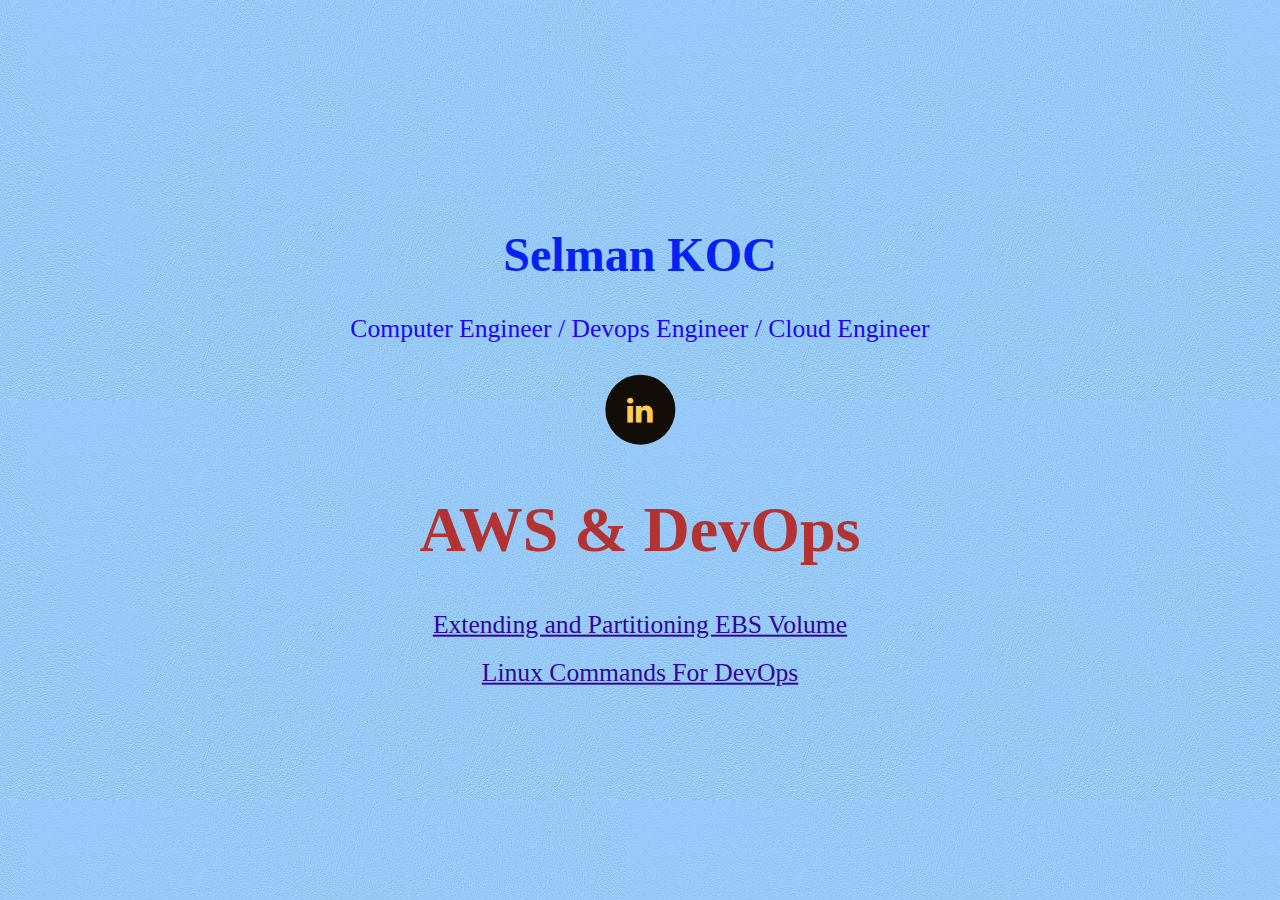
<file: index.html>
<!DOCTYPE html>
<html>

<head>
    <meta charset="utf-8">
    <meta name="viewport" content="width=device-width, initial-scale=1">
    <link rel="stylesheet" href="https://cdnjs.cloudflare.com/ajax/libs/font-awesome/4.7.0/css/font-awesome.min.css">
    <link href="main.css" rel="stylesheet">

    <title>Selman Koc_kendine notlar</title>
</head>

<body background="mavi.jpg"; background-size: cover;>
    <div id="textBody">
        <h1 style="font-size:300%;color: rgb(6, 34, 243);">Selman KOC</h1>
        <p style="font-size:160%;color: rgb(30, 6, 243);">Computer Engineer / Devops Engineer / Cloud Engineer</p>
        
        <div>
            <!--
            <a href="https://bit.ly/2LzipSz" class="fa fa-twitter" target="_blank" rel="noopener noreferrer"></a>
            <a href="https://bit.ly/2WXhdxC" class="fa fa-facebook" target="_blank" rel="noopener noreferrer"></a>
            <a href="https://bit.ly/2Z8H9Jd" class="fa fa-instagram" target="_blank" rel="noopener noreferrer"></a>
            <a href="https://bit.ly/2TcUXP6" class="fa fa-youtube" target="_blank" rel="noopener noreferrer"></a> 
            -->
            <a  href="linkedin.com/in/selman-koc-71a2071a8" class="fa fa-linkedin" target="_blank" rel="noopener noreferrer"></a>
        </div>
        <h1 a style="color:rgb(179, 50, 50);font-size:400%;">AWS & DevOps</h1>
        
        <a style="font-size:160%; color:rgb(48, 7, 151);" href="https://medium.com/@selmankoc/extending-and-partitioning-ebs-volume-e3f8393c05fe" > Extending and Partitioning EBS Volume</a>
        <br> <br>
        <a style="font-size:160%; color:rgb(48, 7, 151);" href="Linux Commands For DevOps 06b1dca76aac4d88a792b31cbd439abf/html" > Linux Commands For DevOps</a>
        <br> <br>
       
    </div>
    
</body>

</html>
</file>
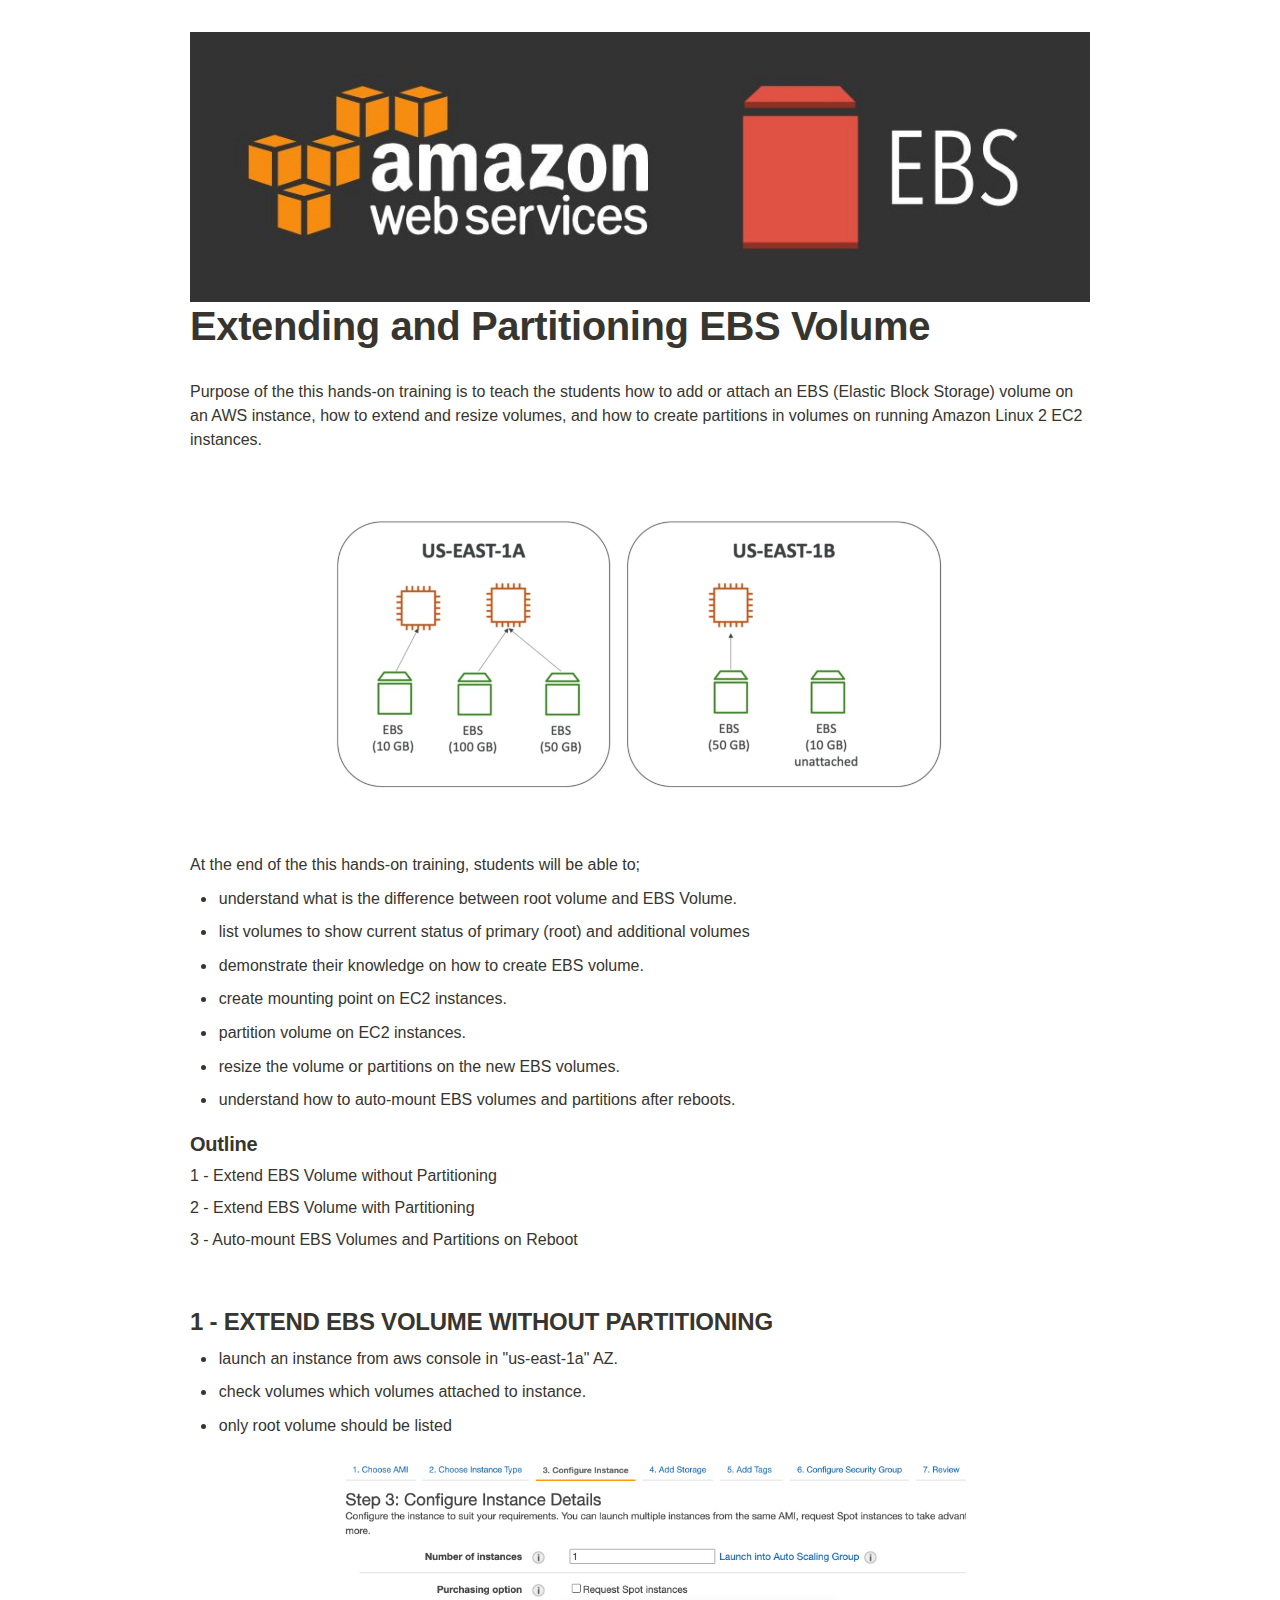
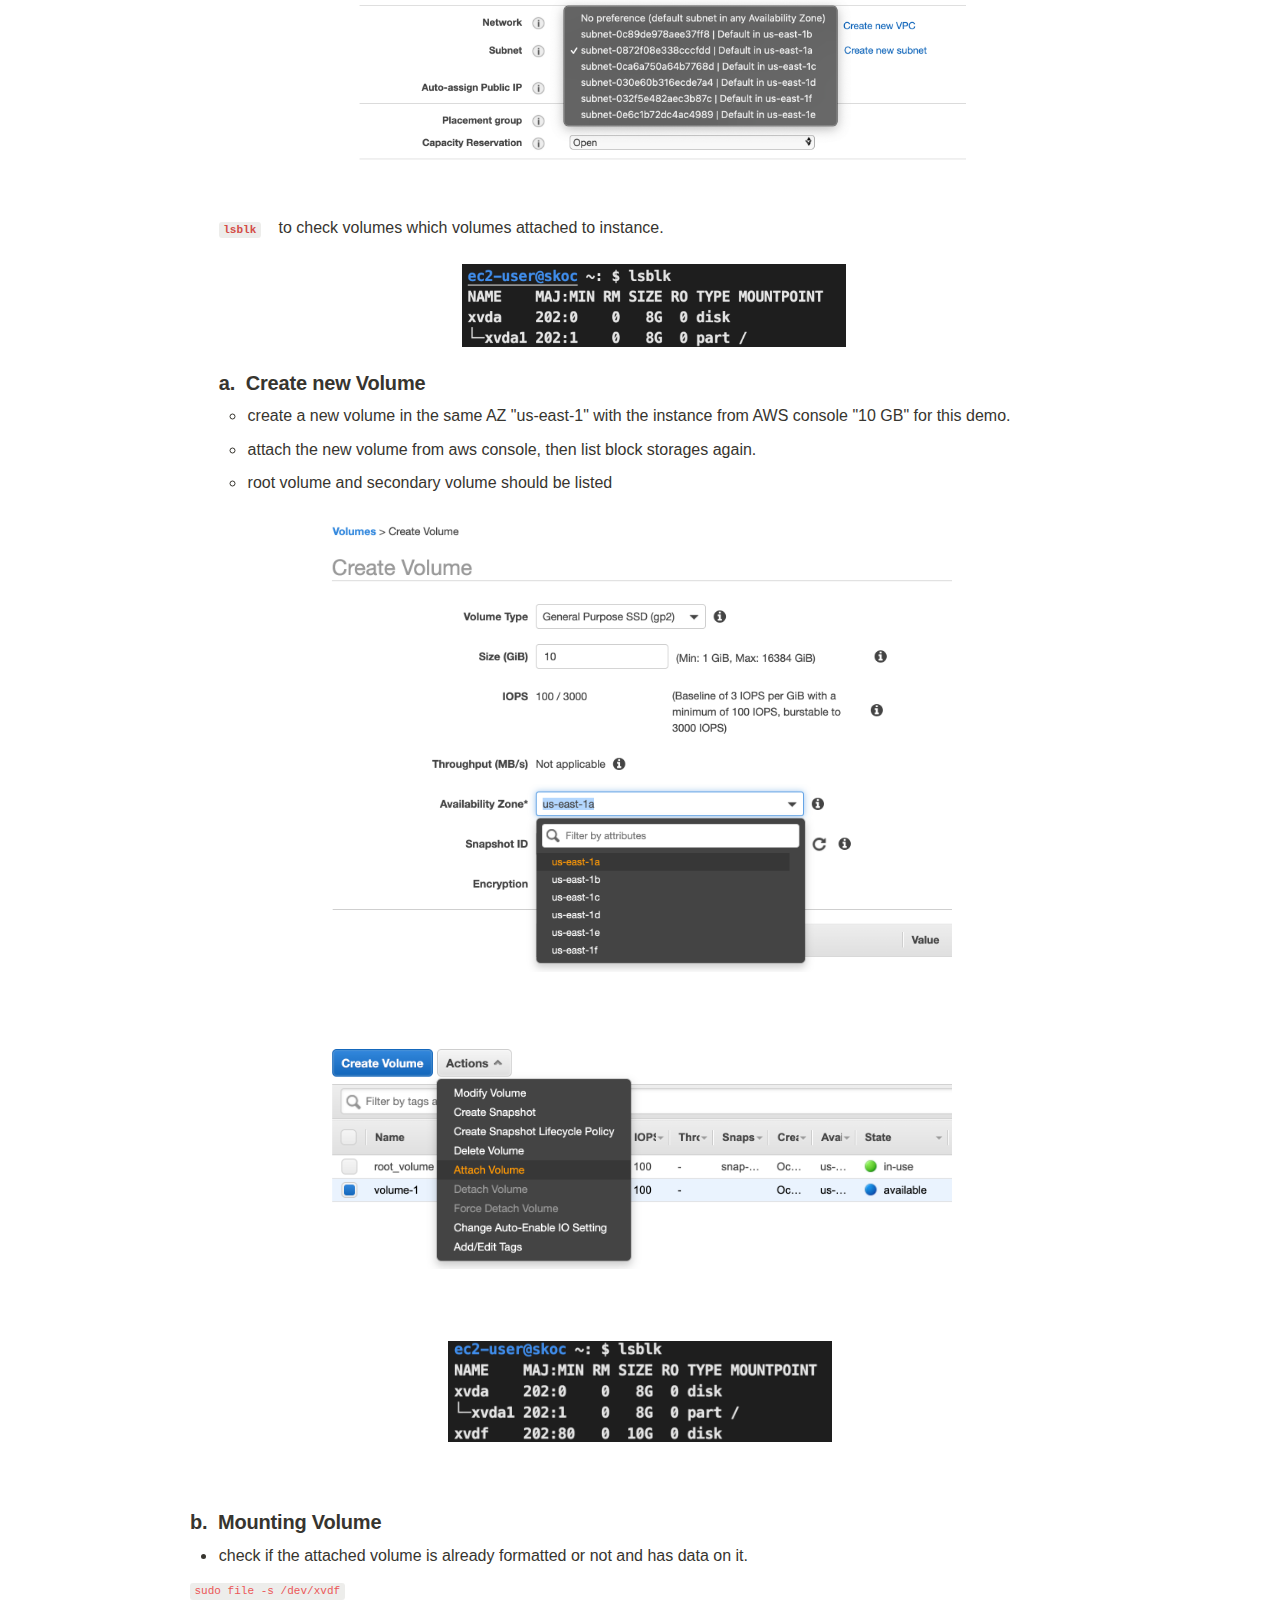
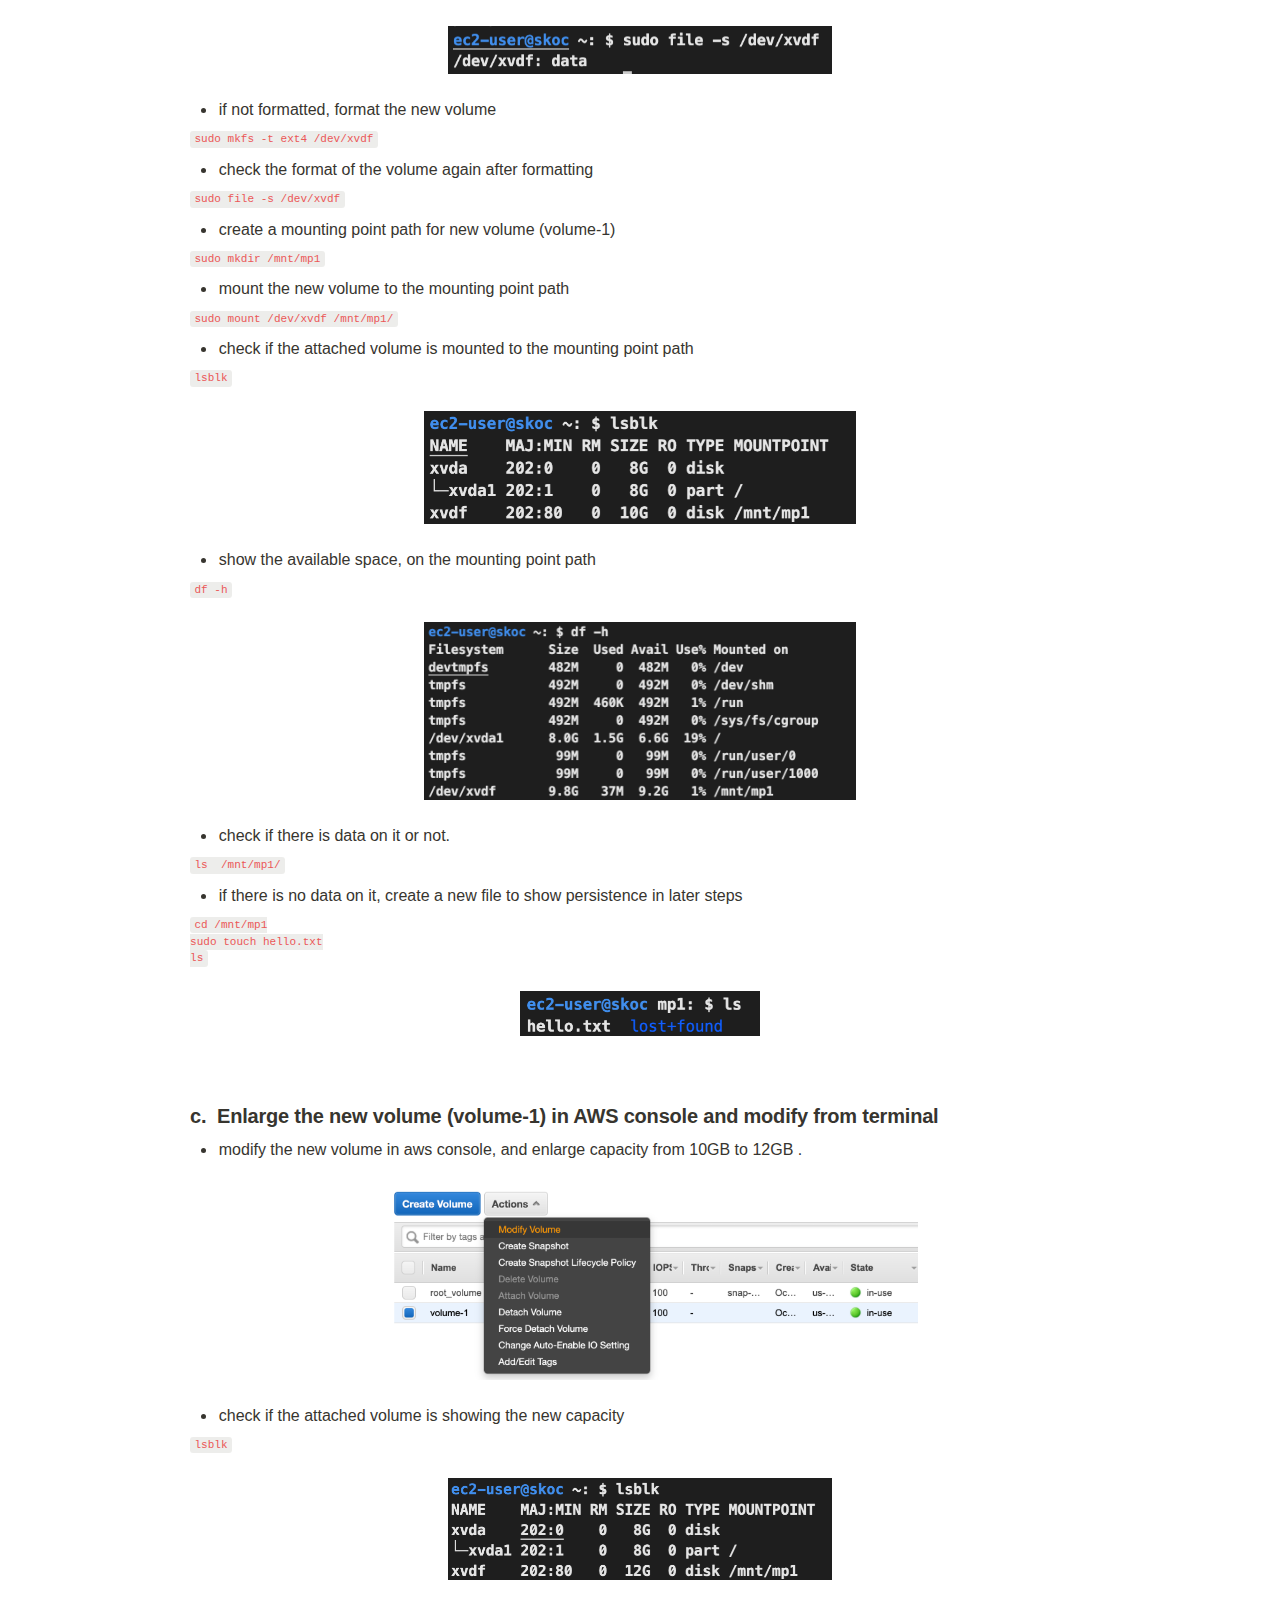
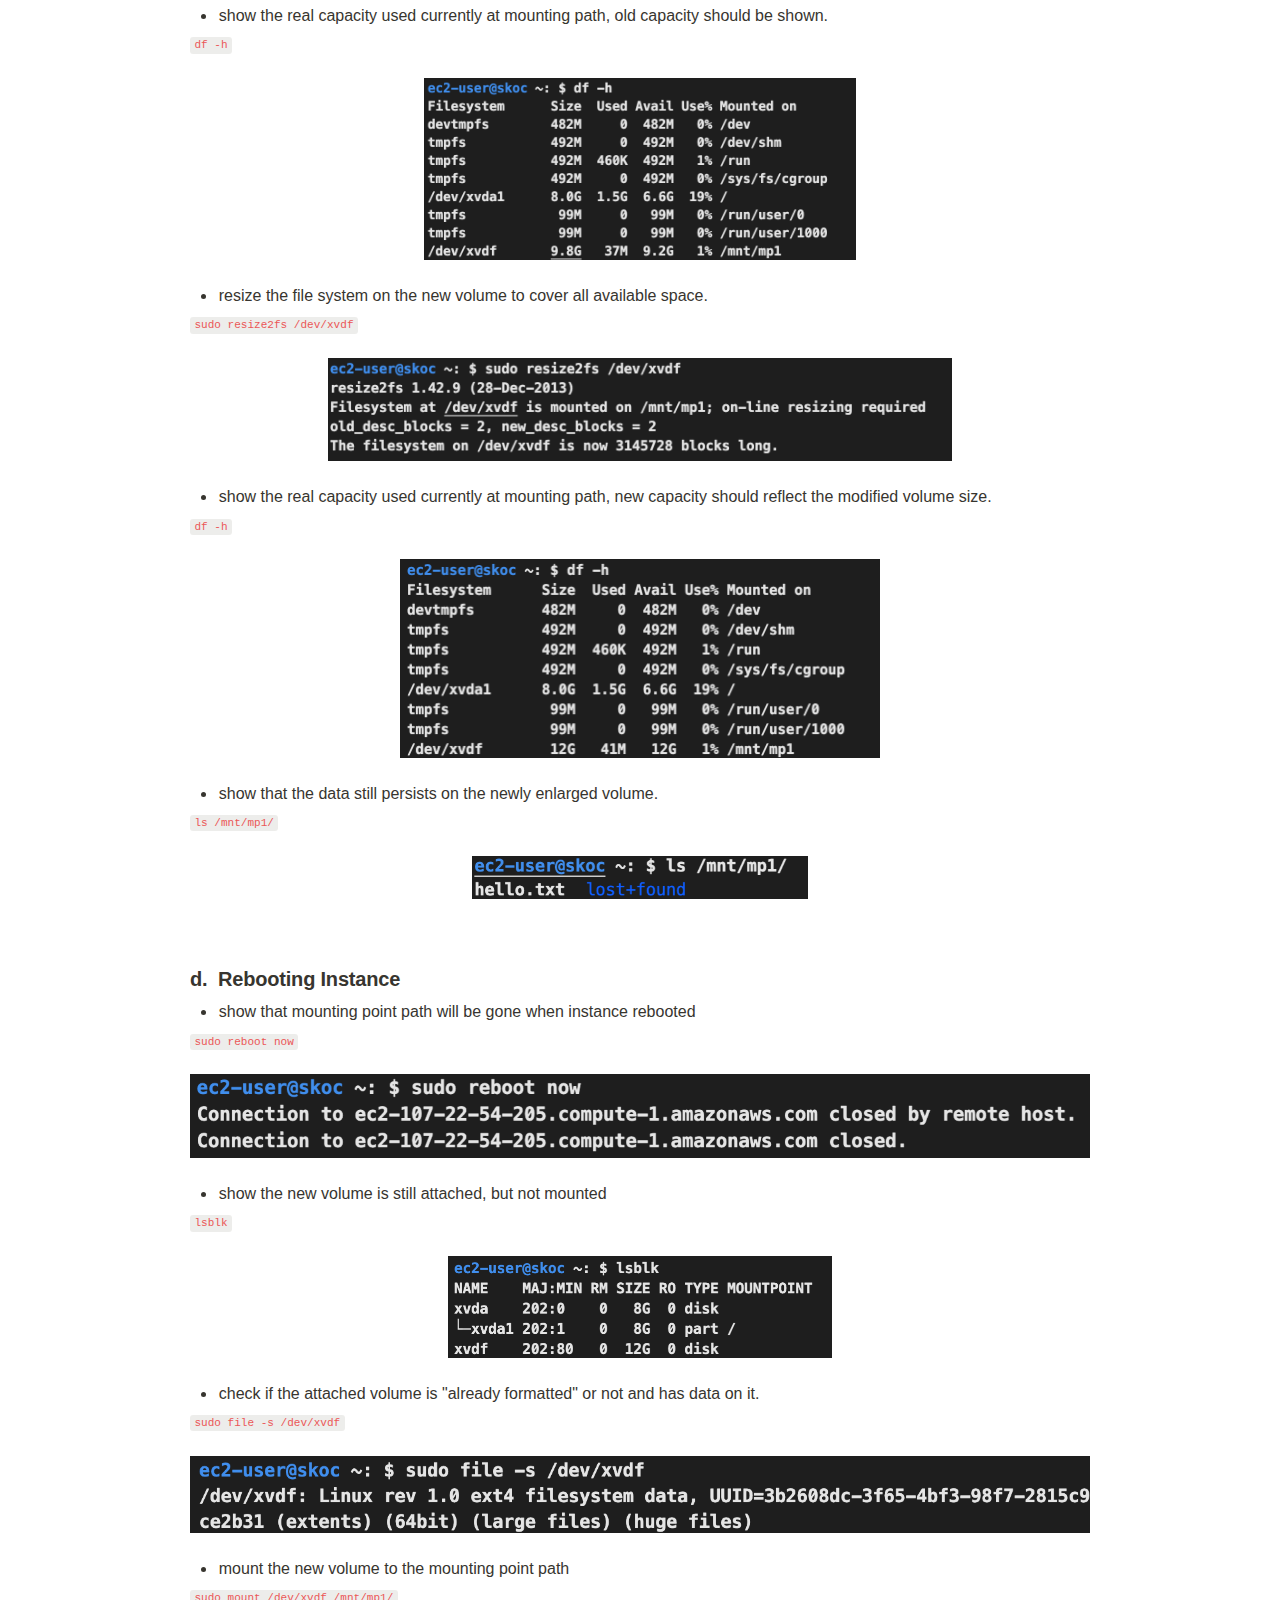
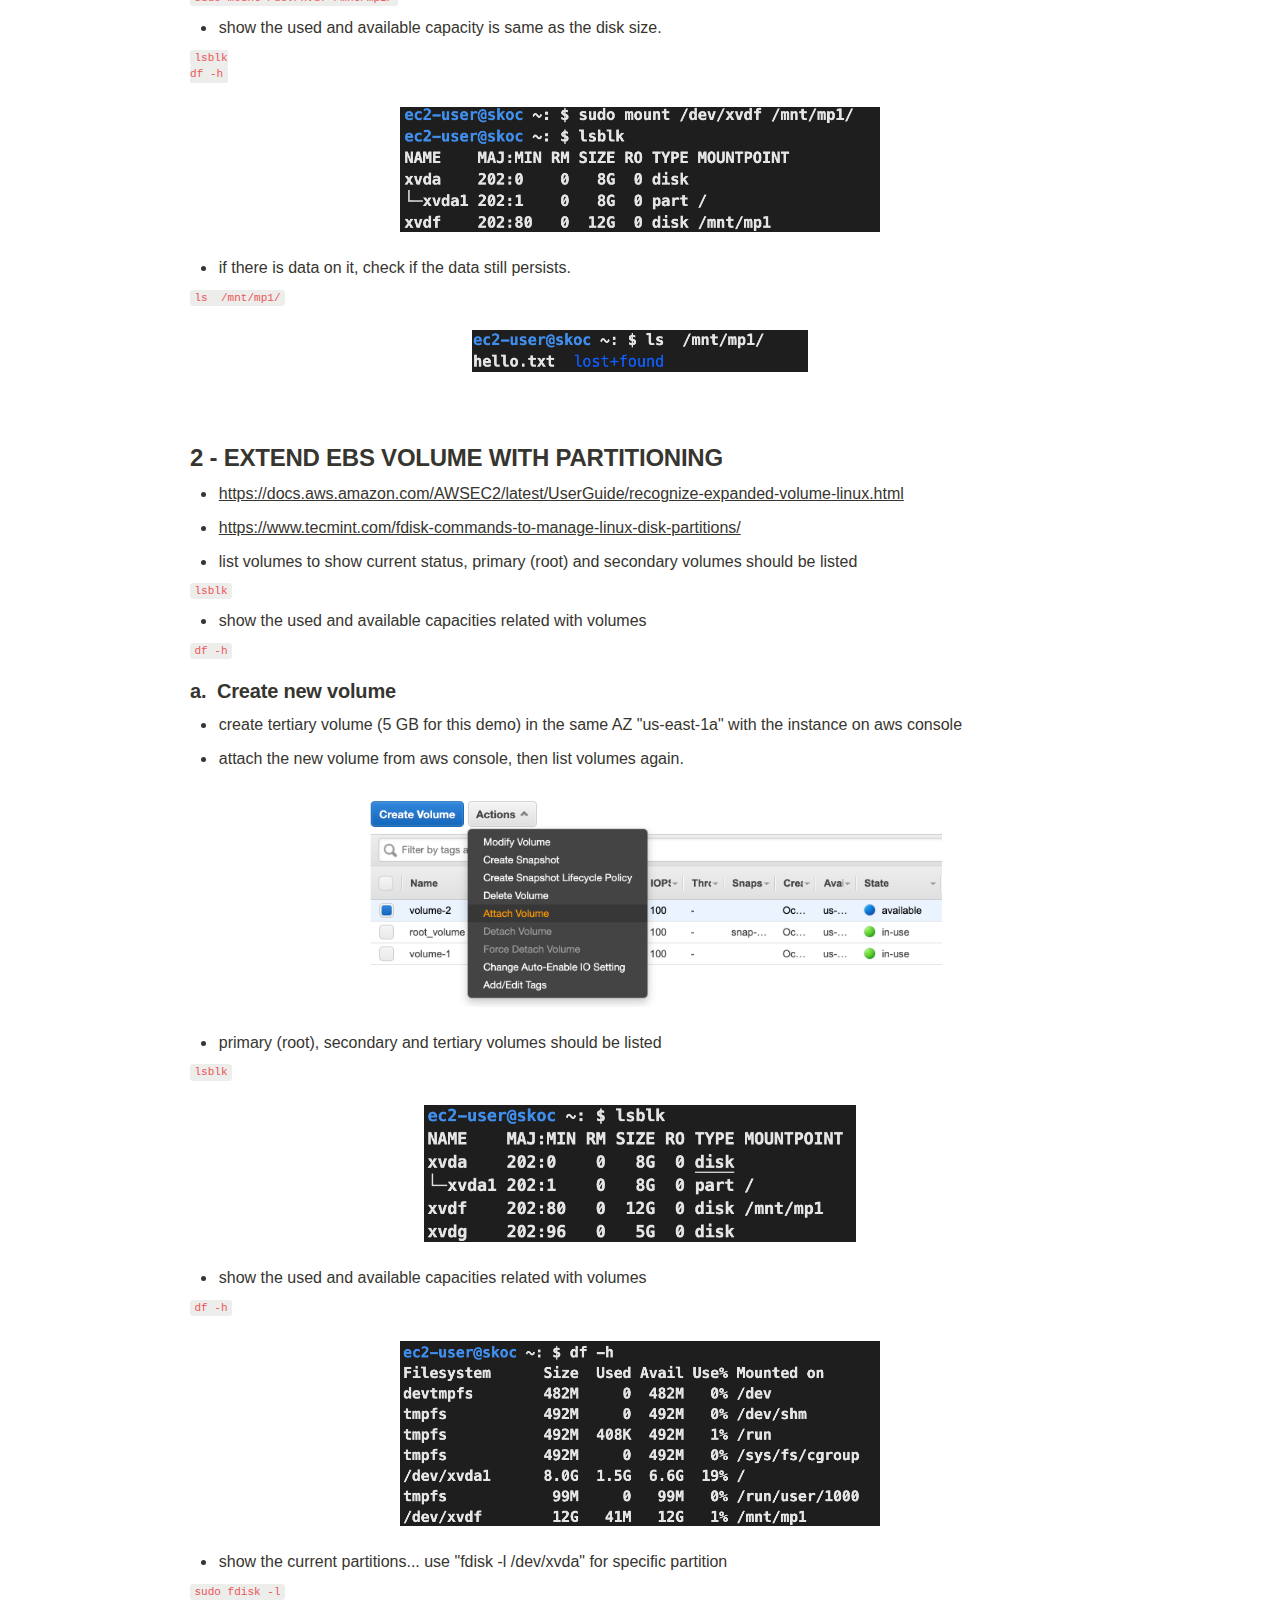
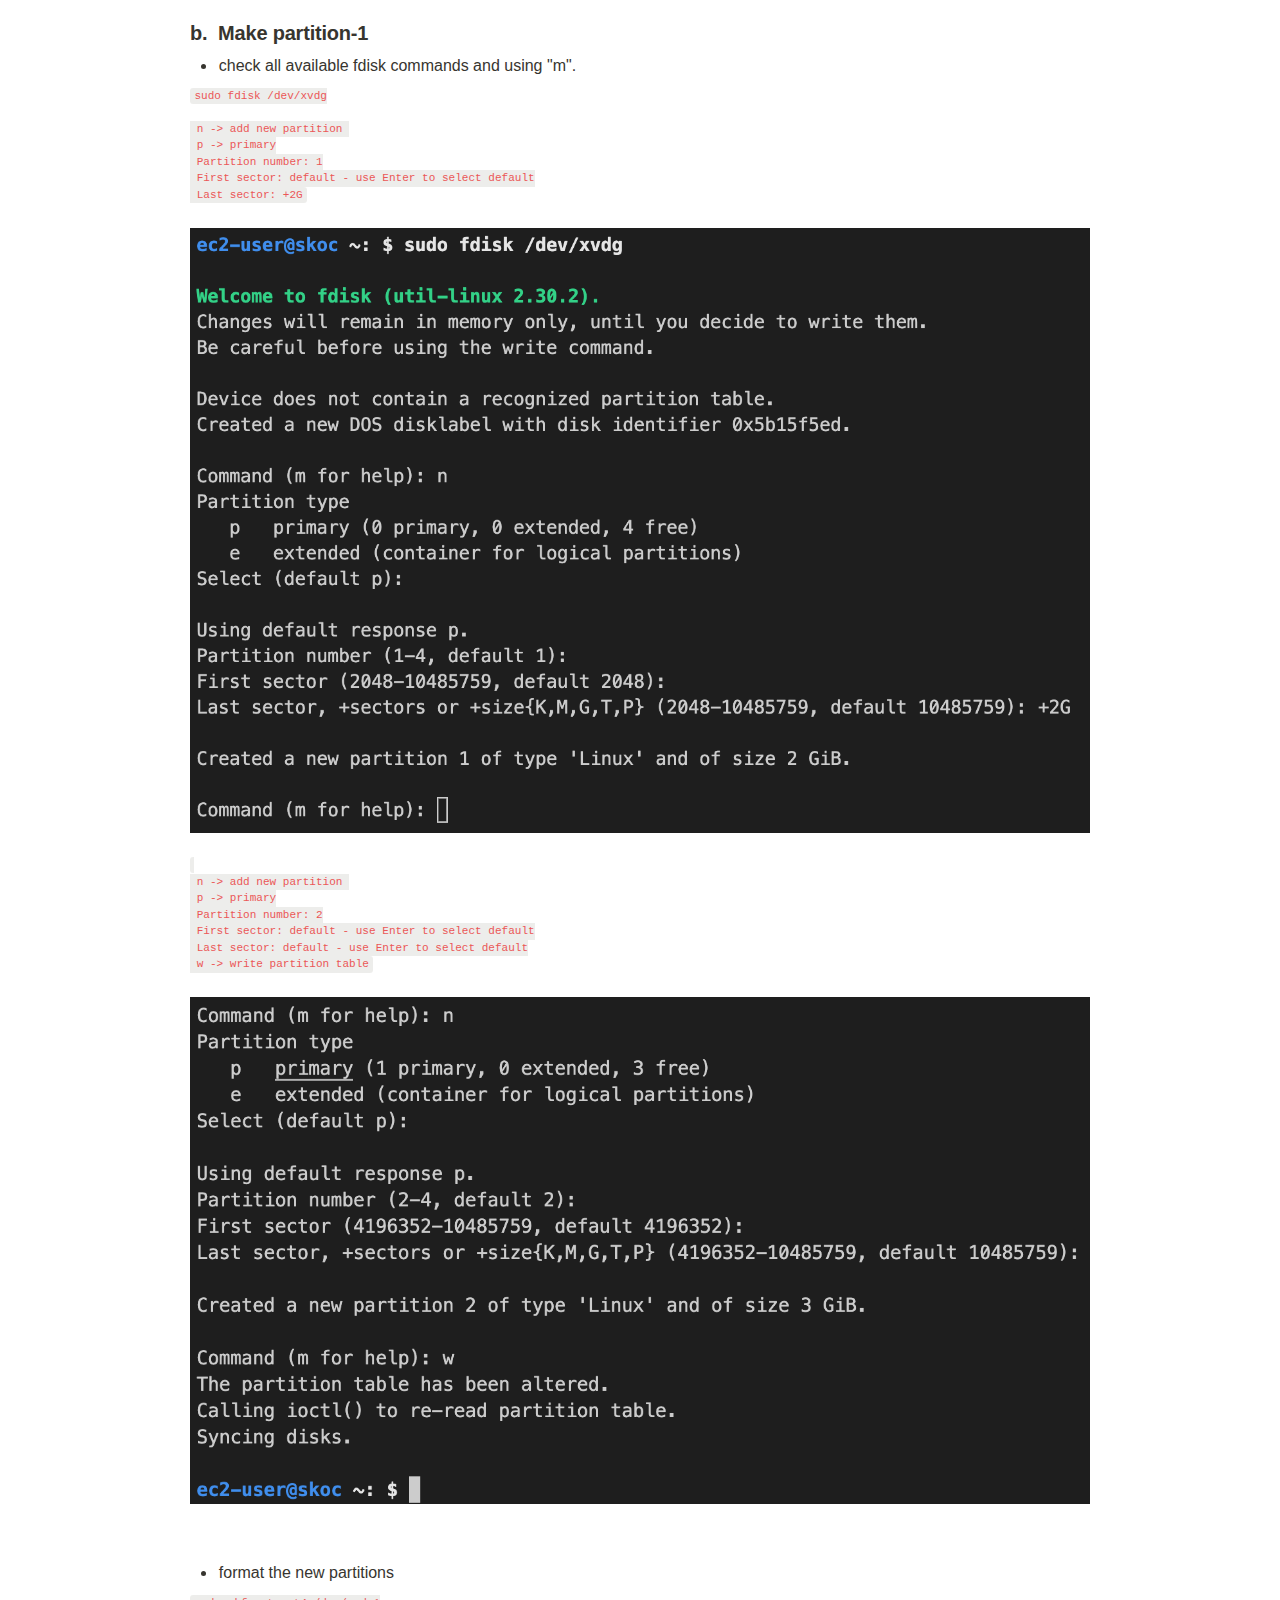
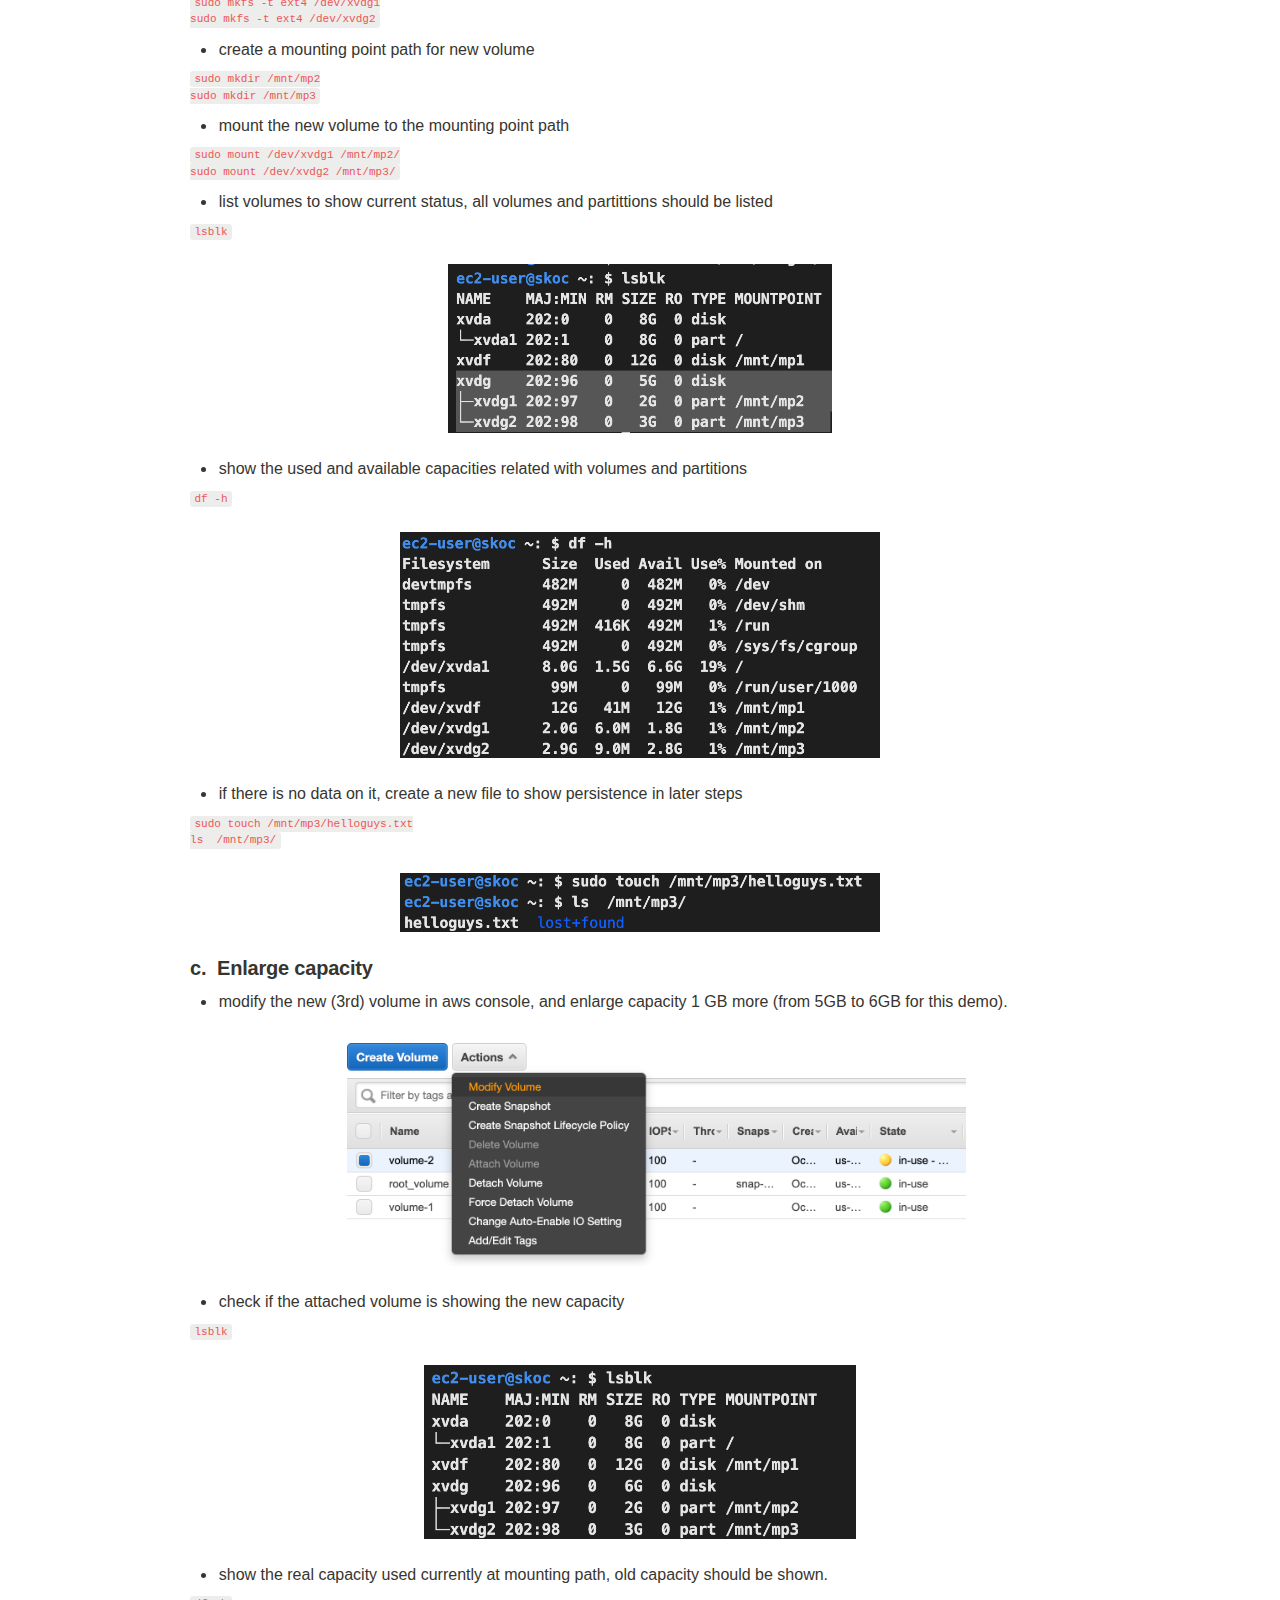
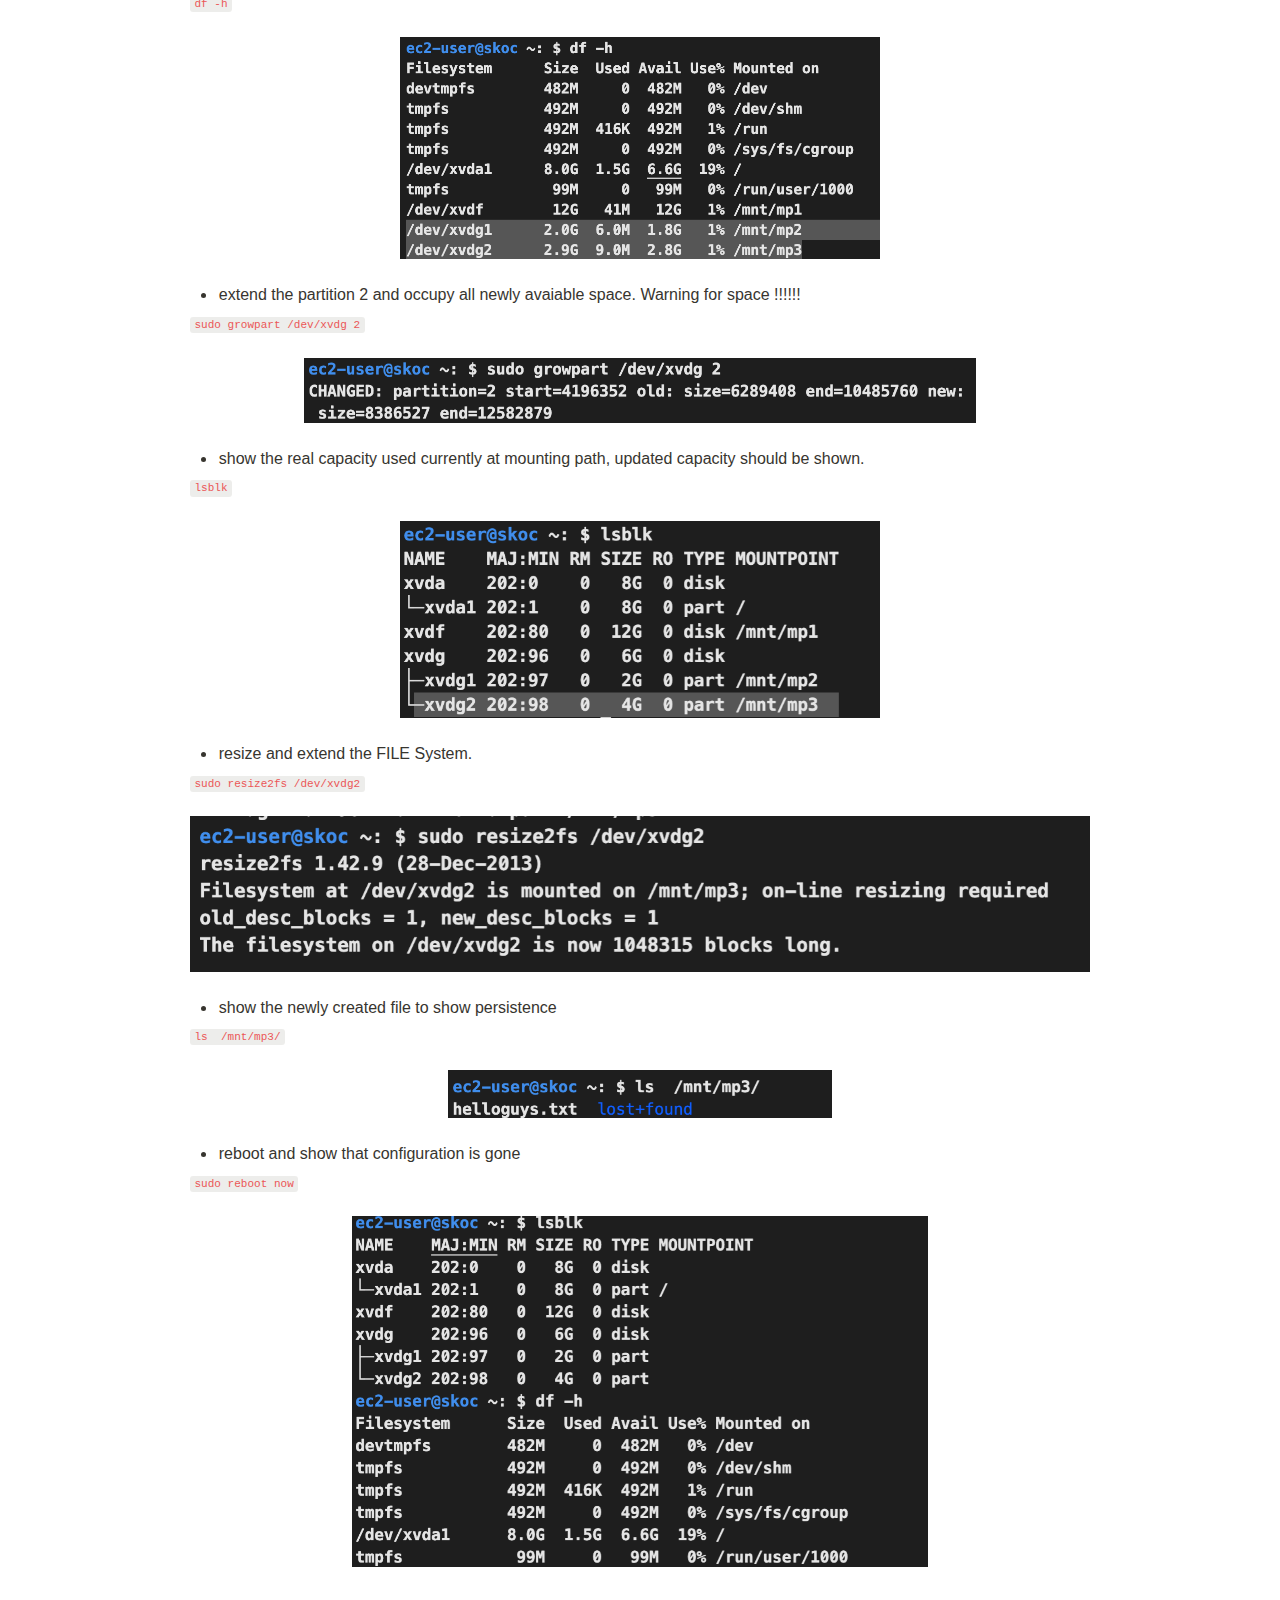
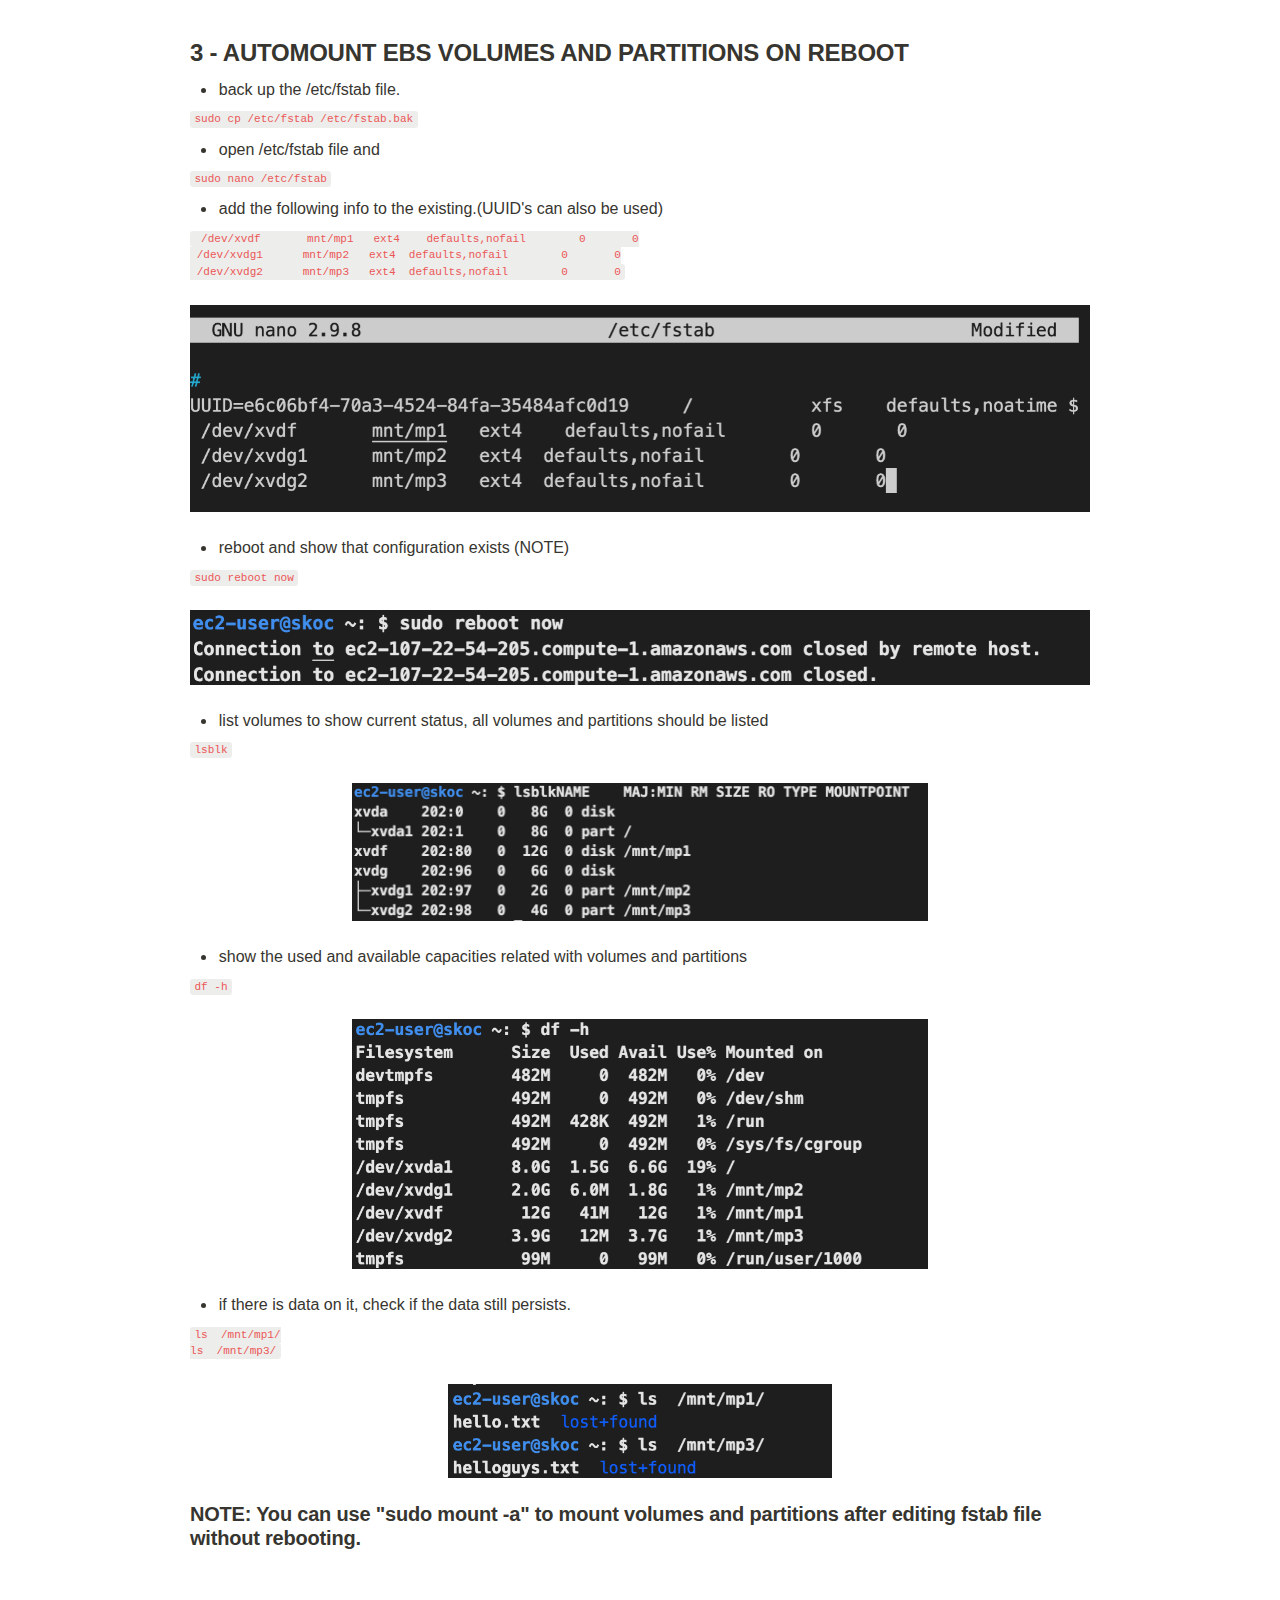
<file: Extending and Partitioning EBS Volume c9b94067a6934627b6d39fdf811f26b2.html>
<html><head><meta http-equiv="Content-Type" content="text/html; charset=utf-8"/><title>Extending and Partitioning EBS Volume  </title><style>
/* cspell:disable-file */
/* webkit printing magic: print all background colors */
html {
	-webkit-print-color-adjust: exact;
}
* {
	box-sizing: border-box;
	-webkit-print-color-adjust: exact;
}

html,
body {
	margin: 0;
	padding: 0;
}
@media only screen {
	body {
		margin: 2em auto;
		max-width: 900px;
		color: rgb(55, 53, 47);
	}
}

body {
	line-height: 1.5;
	white-space: pre-wrap;
}

a,
a.visited {
	color: inherit;
	text-decoration: underline;
}

.pdf-relative-link-path {
	font-size: 80%;
	color: #444;
}

h1,
h2,
h3 {
	letter-spacing: -0.01em;
	line-height: 1.2;
	font-weight: 600;
	margin-bottom: 0;
}

.page-title {
	font-size: 2.5rem;
	font-weight: 700;
	margin-top: 0;
	margin-bottom: 0.75em;
}

h1 {
	font-size: 1.875rem;
	margin-top: 1.875rem;
}

h2 {
	font-size: 1.5rem;
	margin-top: 1.5rem;
}

h3 {
	font-size: 1.25rem;
	margin-top: 1.25rem;
}

.source {
	border: 1px solid #ddd;
	border-radius: 3px;
	padding: 1.5em;
	word-break: break-all;
}

.callout {
	border-radius: 3px;
	padding: 1rem;
}

figure {
	margin: 1.25em 0;
	page-break-inside: avoid;
}

figcaption {
	opacity: 0.5;
	font-size: 85%;
	margin-top: 0.5em;
}

mark {
	background-color: transparent;
}

.indented {
	padding-left: 1.5em;
}

hr {
	background: transparent;
	display: block;
	width: 100%;
	height: 1px;
	visibility: visible;
	border: none;
	border-bottom: 1px solid rgba(55, 53, 47, 0.09);
}

img {
	max-width: 100%;
}

@media only print {
	img {
		max-height: 100vh;
		object-fit: contain;
	}
}

@page {
	margin: 1in;
}

.collection-content {
	font-size: 0.875rem;
}

.column-list {
	display: flex;
	justify-content: space-between;
}

.column {
	padding: 0 1em;
}

.column:first-child {
	padding-left: 0;
}

.column:last-child {
	padding-right: 0;
}

.table_of_contents-item {
	display: block;
	font-size: 0.875rem;
	line-height: 1.3;
	padding: 0.125rem;
}

.table_of_contents-indent-1 {
	margin-left: 1.5rem;
}

.table_of_contents-indent-2 {
	margin-left: 3rem;
}

.table_of_contents-indent-3 {
	margin-left: 4.5rem;
}

.table_of_contents-link {
	text-decoration: none;
	opacity: 0.7;
	border-bottom: 1px solid rgba(55, 53, 47, 0.18);
}

table,
th,
td {
	border: 1px solid rgba(55, 53, 47, 0.09);
	border-collapse: collapse;
}

table {
	border-left: none;
	border-right: none;
}

th,
td {
	font-weight: normal;
	padding: 0.25em 0.5em;
	line-height: 1.5;
	min-height: 1.5em;
	text-align: left;
}

th {
	color: rgba(55, 53, 47, 0.6);
}

ol,
ul {
	margin: 0;
	margin-block-start: 0.6em;
	margin-block-end: 0.6em;
}

li > ol:first-child,
li > ul:first-child {
	margin-block-start: 0.6em;
}

ul > li {
	list-style: disc;
}

ul.to-do-list {
	text-indent: -1.7em;
}

ul.to-do-list > li {
	list-style: none;
}

.to-do-children-checked {
	text-decoration: line-through;
	opacity: 0.375;
}

ul.toggle > li {
	list-style: none;
}

ul {
	padding-inline-start: 1.7em;
}

ul > li {
	padding-left: 0.1em;
}

ol {
	padding-inline-start: 1.6em;
}

ol > li {
	padding-left: 0.2em;
}

.mono ol {
	padding-inline-start: 2em;
}

.mono ol > li {
	text-indent: -0.4em;
}

.toggle {
	padding-inline-start: 0em;
	list-style-type: none;
}

/* Indent toggle children */
.toggle > li > details {
	padding-left: 1.7em;
}

.toggle > li > details > summary {
	margin-left: -1.1em;
}

.selected-value {
	display: inline-block;
	padding: 0 0.5em;
	background: rgba(206, 205, 202, 0.5);
	border-radius: 3px;
	margin-right: 0.5em;
	margin-top: 0.3em;
	margin-bottom: 0.3em;
	white-space: nowrap;
}

.collection-title {
	display: inline-block;
	margin-right: 1em;
}

time {
	opacity: 0.5;
}

.icon {
	display: inline-block;
	max-width: 1.2em;
	max-height: 1.2em;
	text-decoration: none;
	vertical-align: text-bottom;
	margin-right: 0.5em;
}

img.icon {
	border-radius: 3px;
}

.user-icon {
	width: 1.5em;
	height: 1.5em;
	border-radius: 100%;
	margin-right: 0.5rem;
}

.user-icon-inner {
	font-size: 0.8em;
}

.text-icon {
	border: 1px solid #000;
	text-align: center;
}

.page-cover-image {
	display: block;
	object-fit: cover;
	width: 100%;
	height: 30vh;
}

.page-header-icon {
	font-size: 3rem;
	margin-bottom: 1rem;
}

.page-header-icon-with-cover {
	margin-top: -0.72em;
	margin-left: 0.07em;
}

.page-header-icon img {
	border-radius: 3px;
}

.link-to-page {
	margin: 1em 0;
	padding: 0;
	border: none;
	font-weight: 500;
}

p > .user {
	opacity: 0.5;
}

td > .user,
td > time {
	white-space: nowrap;
}

input[type="checkbox"] {
	transform: scale(1.5);
	margin-right: 0.6em;
	vertical-align: middle;
}

p {
	margin-top: 0.5em;
	margin-bottom: 0.5em;
}

.image {
	border: none;
	margin: 1.5em 0;
	padding: 0;
	border-radius: 0;
	text-align: center;
}

.code,
code {
	background: rgba(135, 131, 120, 0.15);
	border-radius: 3px;
	padding: 0.2em 0.4em;
	border-radius: 3px;
	font-size: 85%;
	tab-size: 2;
}

code {
	color: #eb5757;
}

.code {
	padding: 1.5em 1em;
}

.code-wrap {
	white-space: pre-wrap;
	word-break: break-all;
}

.code > code {
	background: none;
	padding: 0;
	font-size: 100%;
	color: inherit;
}

blockquote {
	font-size: 1.25em;
	margin: 1em 0;
	padding-left: 1em;
	border-left: 3px solid rgb(55, 53, 47);
}

.bookmark {
	text-decoration: none;
	max-height: 8em;
	padding: 0;
	display: flex;
	width: 100%;
	align-items: stretch;
}

.bookmark-title {
	font-size: 0.85em;
	overflow: hidden;
	text-overflow: ellipsis;
	height: 1.75em;
	white-space: nowrap;
}

.bookmark-text {
	display: flex;
	flex-direction: column;
}

.bookmark-info {
	flex: 4 1 180px;
	padding: 12px 14px 14px;
	display: flex;
	flex-direction: column;
	justify-content: space-between;
}

.bookmark-image {
	width: 33%;
	flex: 1 1 180px;
	display: block;
	position: relative;
	object-fit: cover;
	border-radius: 1px;
}

.bookmark-description {
	color: rgba(55, 53, 47, 0.6);
	font-size: 0.75em;
	overflow: hidden;
	max-height: 4.5em;
	word-break: break-word;
}

.bookmark-href {
	font-size: 0.75em;
	margin-top: 0.25em;
}

.sans { font-family: ui-sans-serif, -apple-system, BlinkMacSystemFont, "Segoe UI", Helvetica, "Apple Color Emoji", Arial, sans-serif, "Segoe UI Emoji", "Segoe UI Symbol"; }
.code { font-family: "SFMono-Regular", Menlo, Consolas, "PT Mono", "Liberation Mono", Courier, monospace; }
.serif { font-family: Lyon-Text, Georgia, ui-serif, serif; }
.mono { font-family: iawriter-mono, Nitti, Menlo, Courier, monospace; }
.pdf .sans { font-family: Inter, ui-sans-serif, -apple-system, BlinkMacSystemFont, "Segoe UI", Helvetica, "Apple Color Emoji", Arial, sans-serif, "Segoe UI Emoji", "Segoe UI Symbol", 'Twemoji', 'Noto Color Emoji', 'Noto Sans CJK JP'; }
.pdf:lang(zh-CN) .sans { font-family: Inter, ui-sans-serif, -apple-system, BlinkMacSystemFont, "Segoe UI", Helvetica, "Apple Color Emoji", Arial, sans-serif, "Segoe UI Emoji", "Segoe UI Symbol", 'Twemoji', 'Noto Color Emoji', 'Noto Sans CJK SC'; }
.pdf:lang(zh-TW) .sans { font-family: Inter, ui-sans-serif, -apple-system, BlinkMacSystemFont, "Segoe UI", Helvetica, "Apple Color Emoji", Arial, sans-serif, "Segoe UI Emoji", "Segoe UI Symbol", 'Twemoji', 'Noto Color Emoji', 'Noto Sans CJK TC'; }
.pdf:lang(ko-KR) .sans { font-family: Inter, ui-sans-serif, -apple-system, BlinkMacSystemFont, "Segoe UI", Helvetica, "Apple Color Emoji", Arial, sans-serif, "Segoe UI Emoji", "Segoe UI Symbol", 'Twemoji', 'Noto Color Emoji', 'Noto Sans CJK KR'; }
.pdf .code { font-family: Source Code Pro, "SFMono-Regular", Menlo, Consolas, "PT Mono", "Liberation Mono", Courier, monospace, 'Twemoji', 'Noto Color Emoji', 'Noto Sans Mono CJK JP'; }
.pdf:lang(zh-CN) .code { font-family: Source Code Pro, "SFMono-Regular", Menlo, Consolas, "PT Mono", "Liberation Mono", Courier, monospace, 'Twemoji', 'Noto Color Emoji', 'Noto Sans Mono CJK SC'; }
.pdf:lang(zh-TW) .code { font-family: Source Code Pro, "SFMono-Regular", Menlo, Consolas, "PT Mono", "Liberation Mono", Courier, monospace, 'Twemoji', 'Noto Color Emoji', 'Noto Sans Mono CJK TC'; }
.pdf:lang(ko-KR) .code { font-family: Source Code Pro, "SFMono-Regular", Menlo, Consolas, "PT Mono", "Liberation Mono", Courier, monospace, 'Twemoji', 'Noto Color Emoji', 'Noto Sans Mono CJK KR'; }
.pdf .serif { font-family: PT Serif, Lyon-Text, Georgia, ui-serif, serif, 'Twemoji', 'Noto Color Emoji', 'Noto Serif CJK JP'; }
.pdf:lang(zh-CN) .serif { font-family: PT Serif, Lyon-Text, Georgia, ui-serif, serif, 'Twemoji', 'Noto Color Emoji', 'Noto Serif CJK SC'; }
.pdf:lang(zh-TW) .serif { font-family: PT Serif, Lyon-Text, Georgia, ui-serif, serif, 'Twemoji', 'Noto Color Emoji', 'Noto Serif CJK TC'; }
.pdf:lang(ko-KR) .serif { font-family: PT Serif, Lyon-Text, Georgia, ui-serif, serif, 'Twemoji', 'Noto Color Emoji', 'Noto Serif CJK KR'; }
.pdf .mono { font-family: PT Mono, iawriter-mono, Nitti, Menlo, Courier, monospace, 'Twemoji', 'Noto Color Emoji', 'Noto Sans Mono CJK JP'; }
.pdf:lang(zh-CN) .mono { font-family: PT Mono, iawriter-mono, Nitti, Menlo, Courier, monospace, 'Twemoji', 'Noto Color Emoji', 'Noto Sans Mono CJK SC'; }
.pdf:lang(zh-TW) .mono { font-family: PT Mono, iawriter-mono, Nitti, Menlo, Courier, monospace, 'Twemoji', 'Noto Color Emoji', 'Noto Sans Mono CJK TC'; }
.pdf:lang(ko-KR) .mono { font-family: PT Mono, iawriter-mono, Nitti, Menlo, Courier, monospace, 'Twemoji', 'Noto Color Emoji', 'Noto Sans Mono CJK KR'; }
.highlight-default {
	color: rgba(55, 53, 47, 1);
}
.highlight-gray {
	color: rgba(120, 119, 116, 1);
	fill: rgba(145, 145, 142, 1);
}
.highlight-brown {
	color: rgba(159, 107, 83, 1);
	fill: rgba(187, 132, 108, 1);
}
.highlight-orange {
	color: rgba(200, 112, 34, 1);
	fill: rgba(215, 129, 58, 1);
}
.highlight-yellow {
	color: rgba(181, 126, 51, 1);
	fill: rgba(203, 148, 51, 1);
}
.highlight-teal {
	color: rgba(68, 131, 97, 1);
	fill: rgba(108, 155, 125, 1);
}
.highlight-blue {
	color: rgba(51, 126, 169, 1);
	fill: rgba(91, 151, 189, 1);
}
.highlight-purple {
	color: rgba(144, 101, 176, 1);
	fill: rgba(167, 130, 195, 1);
}
.highlight-pink {
	color: rgba(193, 76, 138, 1);
	fill: rgba(205, 116, 159, 1);
}
.highlight-red {
	color: rgba(212, 76, 71, 1);
	fill: rgba(225, 111, 100, 1);
}
.highlight-gray_background {
	background: rgba(241, 241, 239, 1);
}
.highlight-brown_background {
	background: rgba(244, 238, 238, 1);
}
.highlight-orange_background {
	background: rgba(252, 237, 231, 1);
}
.highlight-yellow_background {
	background: rgba(245, 241, 229, 1);
}
.highlight-teal_background {
	background: rgba(237, 243, 236, 1);
}
.highlight-blue_background {
	background: rgba(231, 243, 248, 1);
}
.highlight-purple_background {
	background: rgba(244, 240, 247, 1);
}
.highlight-pink_background {
	background: rgba(249, 238, 243, 1);
}
.highlight-red_background {
	background: rgba(253, 235, 236, 1);
}
.block-color-default {
	color: inherit;
	fill: inherit;
}
.block-color-gray {
	color: rgba(120, 119, 116, 1);
	fill: rgba(145, 145, 142, 1);
}
.block-color-brown {
	color: rgba(159, 107, 83, 1);
	fill: rgba(187, 132, 108, 1);
}
.block-color-orange {
	color: rgba(200, 112, 34, 1);
	fill: rgba(215, 129, 58, 1);
}
.block-color-yellow {
	color: rgba(181, 126, 51, 1);
	fill: rgba(203, 148, 51, 1);
}
.block-color-teal {
	color: rgba(68, 131, 97, 1);
	fill: rgba(108, 155, 125, 1);
}
.block-color-blue {
	color: rgba(51, 126, 169, 1);
	fill: rgba(91, 151, 189, 1);
}
.block-color-purple {
	color: rgba(144, 101, 176, 1);
	fill: rgba(167, 130, 195, 1);
}
.block-color-pink {
	color: rgba(193, 76, 138, 1);
	fill: rgba(205, 116, 159, 1);
}
.block-color-red {
	color: rgba(212, 76, 71, 1);
	fill: rgba(225, 111, 100, 1);
}
.block-color-gray_background {
	background: rgba(241, 241, 239, 1);
}
.block-color-brown_background {
	background: rgba(244, 238, 238, 1);
}
.block-color-orange_background {
	background: rgba(252, 237, 231, 1);
}
.block-color-yellow_background {
	background: rgba(245, 241, 229, 1);
}
.block-color-teal_background {
	background: rgba(237, 243, 236, 1);
}
.block-color-blue_background {
	background: rgba(231, 243, 248, 1);
}
.block-color-purple_background {
	background: rgba(244, 240, 247, 1);
}
.block-color-pink_background {
	background: rgba(249, 238, 243, 1);
}
.block-color-red_background {
	background: rgba(253, 235, 236, 1);
}
.select-value-color-pink { background-color: rgba(245, 224, 233, 1); }
.select-value-color-purple { background-color: rgba(232, 222, 238, 1); }
.select-value-color-green { background-color: rgba(219, 237, 219, 1); }
.select-value-color-gray { background-color: rgba(227, 226, 224, 1); }
.select-value-color-orange { background-color: rgba(250, 222, 201, 1); }
.select-value-color-brown { background-color: rgba(238, 224, 218, 1); }
.select-value-color-red { background-color: rgba(255, 226, 221, 1); }
.select-value-color-yellow { background-color: rgba(244, 231, 202, 1); }
.select-value-color-blue { background-color: rgba(211, 229, 239, 1); }

.checkbox {
	display: inline-flex;
	vertical-align: text-bottom;
	width: 16;
	height: 16;
	background-size: 16px;
	margin-left: 2px;
	margin-right: 5px;
}

.checkbox-on {
	background-image: url("data:image/svg+xml;charset=UTF-8,%3Csvg%20width%3D%2216%22%20height%3D%2216%22%20viewBox%3D%220%200%2016%2016%22%20fill%3D%22none%22%20xmlns%3D%22http%3A%2F%2Fwww.w3.org%2F2000%2Fsvg%22%3E%0A%3Crect%20width%3D%2216%22%20height%3D%2216%22%20fill%3D%22%2358A9D7%22%2F%3E%0A%3Cpath%20d%3D%22M6.71429%2012.2852L14%204.9995L12.7143%203.71436L6.71429%209.71378L3.28571%206.2831L2%207.57092L6.71429%2012.2852Z%22%20fill%3D%22white%22%2F%3E%0A%3C%2Fsvg%3E");
}

.checkbox-off {
	background-image: url("data:image/svg+xml;charset=UTF-8,%3Csvg%20width%3D%2216%22%20height%3D%2216%22%20viewBox%3D%220%200%2016%2016%22%20fill%3D%22none%22%20xmlns%3D%22http%3A%2F%2Fwww.w3.org%2F2000%2Fsvg%22%3E%0A%3Crect%20x%3D%220.75%22%20y%3D%220.75%22%20width%3D%2214.5%22%20height%3D%2214.5%22%20fill%3D%22white%22%20stroke%3D%22%2336352F%22%20stroke-width%3D%221.5%22%2F%3E%0A%3C%2Fsvg%3E");
}
	
</style></head><body><article id="1a4ffec5-ccc7-4927-ab83-66d655fd27db" class="page sans"><header><img class="page-cover-image" src="Extending%20and%20Partitioning%20EBS%20Volume%20c9b94067a6934627b6d39fdf811f26b2/1.jpeg" style="object-position:center 50%"/><h1 class="page-title">Extending and Partitioning EBS Volume  </h1></header><div class="page-body"><p id="cf41cd0f-356c-4801-a47f-151c43a39ccd" class="">Purpose of the this hands-on training is to teach the students how to add or attach an EBS (Elastic Block Storage) volume on an AWS instance, how to extend and resize volumes, and how to create partitions in volumes on running Amazon Linux 2 EC2 instances.</p><p id="b8fcc640-76cb-4680-8c40-b9c18e18dc77" class="">
</p><figure id="c9b94067-a693-4627-b6d3-9fdf811f26b2" class="image"><a href="Extending%20and%20Partitioning%20EBS%20Volume%20c9b94067a6934627b6d39fdf811f26b2/Screen_Shot_2021-10-16_at_20.49.06.png"><img style="width:624px" src="Extending%20and%20Partitioning%20EBS%20Volume%20c9b94067a6934627b6d39fdf811f26b2/Screen_Shot_2021-10-16_at_20.49.06.png"/></a></figure><p id="11916a94-2e7a-41a9-9377-437cbbf1ab41" class="">
</p><p id="d63dd7a4-68be-4dbd-acdc-60109d786b43" class="">At the end of the this hands-on training, students will be able to;</p><ul id="bdaa1ab4-a979-411e-b42e-a16b816470a1" class="bulleted-list"><li style="list-style-type:disc">understand what is the difference between root volume and EBS Volume.</li></ul><ul id="45a526e3-107c-4610-ab7f-225da515c2ec" class="bulleted-list"><li style="list-style-type:disc">list volumes to show current status of primary (root) and additional volumes</li></ul><ul id="c31e390b-0461-4773-b284-451d4dca047a" class="bulleted-list"><li style="list-style-type:disc">demonstrate their knowledge on how to create EBS volume.</li></ul><ul id="7525e85f-0387-4d04-b2c7-9af4ba77812f" class="bulleted-list"><li style="list-style-type:disc">create mounting point on EC2 instances.</li></ul><ul id="5bdd0c71-a653-4eb5-8e94-f7a28a1c9386" class="bulleted-list"><li style="list-style-type:disc">partition volume on EC2 instances.</li></ul><ul id="21f9263e-6dfd-45df-bdb5-bdc02c40870c" class="bulleted-list"><li style="list-style-type:disc">resize the volume or partitions on the new EBS volumes.</li></ul><ul id="a794225f-4c98-4503-b4ed-709dc1f7acae" class="bulleted-list"><li style="list-style-type:disc">understand how to auto-mount EBS volumes and partitions after reboots.</li></ul><h3 id="8b1ccdd8-cf23-4be0-9999-500b7c5c3104" class=""><strong>Outline</strong></h3><p id="3e0f0314-1af8-4294-b434-575700a3ac4c" class="">1 - Extend EBS Volume without Partitioning</p><p id="13478ced-166c-4d60-9fa1-6c4498f5d400" class="">2 - Extend EBS Volume with Partitioning</p><p id="4dfd41c4-c2e5-4757-98ae-abbfdbbf9b9c" class="">3 - Auto-mount EBS Volumes and Partitions on Reboot</p><p id="e8104f4f-fc16-4cc2-94a7-a41071f7e2d6" class="">
</p><h2 id="2a390091-b893-423e-87b5-248538138394" class="">1 - EXTEND EBS VOLUME WITHOUT PARTITIONING</h2><ul id="dc69e4c0-9d1d-4cb9-8e48-f45dd6e38c26" class="bulleted-list"><li style="list-style-type:disc">launch an instance from aws console in &quot;us-east-1a&quot; AZ.</li></ul><ul id="74f93b78-783c-49a6-8510-6123537c6332" class="bulleted-list"><li style="list-style-type:disc">check volumes which volumes attached to instance.</li></ul><ul id="b2d08d9c-93cf-4653-b250-3399dacee7cd" class="bulleted-list"><li style="list-style-type:disc">only root volume should be listed<figure id="05448142-7ab3-4633-a4ed-271c79e65af8" class="image"><a href="Extending%20and%20Partitioning%20EBS%20Volume%20c9b94067a6934627b6d39fdf811f26b2/Screen_Shot_2021-10-17_at_13.38.44.png"><img style="width:624px" src="Extending%20and%20Partitioning%20EBS%20Volume%20c9b94067a6934627b6d39fdf811f26b2/Screen_Shot_2021-10-17_at_13.38.44.png"/></a></figure><p id="ede801e5-b6d6-4622-9ba5-df5ba7ab2383" class="">
</p><p id="018f227d-5612-49cf-aba0-75468d27f806" class=""><code><mark class="highlight-red"><strong>lsblk</strong></mark></code><mark class="highlight-red"><strong>    </strong></mark>to check volumes which volumes attached to instance.</p><figure id="be630d9c-33f1-4d03-b493-33446829e4b2" class="image"><a href="Extending%20and%20Partitioning%20EBS%20Volume%20c9b94067a6934627b6d39fdf811f26b2/Screen_Shot_2021-10-16_at_21.17.14.png"><img style="width:384px" src="Extending%20and%20Partitioning%20EBS%20Volume%20c9b94067a6934627b6d39fdf811f26b2/Screen_Shot_2021-10-16_at_21.17.14.png"/></a></figure><h3 id="64fa72f8-b977-468e-9260-53e6b8877bb4" class="">a. <strong> Create new Volume</strong></h3><ul id="58ee08ad-4071-490c-9a14-5b4d74b4a524" class="bulleted-list"><li style="list-style-type:circle">create a new volume in the same AZ &quot;us-east-1&quot; with the instance from AWS console &quot;10 GB&quot; for this demo.</li></ul><ul id="bfe4f5fc-1cc5-4bb3-a552-7491abfe8be1" class="bulleted-list"><li style="list-style-type:circle">attach the new volume from aws console, then list block storages again.</li></ul><ul id="4cc2182f-542f-4c12-9385-17d836c119d6" class="bulleted-list"><li style="list-style-type:circle">root volume and secondary volume should be listed</li></ul></li></ul><figure id="3331bc19-a8f3-4f2f-8e57-e41e91380592" class="image"><a href="Extending%20and%20Partitioning%20EBS%20Volume%20c9b94067a6934627b6d39fdf811f26b2/Screen_Shot_2021-10-16_at_21.15.30.png"><img style="width:624px" src="Extending%20and%20Partitioning%20EBS%20Volume%20c9b94067a6934627b6d39fdf811f26b2/Screen_Shot_2021-10-16_at_21.15.30.png"/></a></figure><p id="552b1b53-a921-4fcb-b504-f81d947d2afa" class="">
</p><figure id="5d070e39-5f9b-4e63-b704-1ce0cf13bd7e" class="image"><a href="Extending%20and%20Partitioning%20EBS%20Volume%20c9b94067a6934627b6d39fdf811f26b2/Screen_Shot_2021-10-17_at_13.58.15.png"><img style="width:624px" src="Extending%20and%20Partitioning%20EBS%20Volume%20c9b94067a6934627b6d39fdf811f26b2/Screen_Shot_2021-10-17_at_13.58.15.png"/></a></figure><p id="29e8f2c6-829b-4e22-b3d1-ae01f1c4749e" class="">
</p><figure id="dbe05241-7bb5-4f94-badd-61c4c9bb01e9" class="image"><a href="Extending%20and%20Partitioning%20EBS%20Volume%20c9b94067a6934627b6d39fdf811f26b2/Screen_Shot_2021-10-17_at_13.59.46.png"><img style="width:384px" src="Extending%20and%20Partitioning%20EBS%20Volume%20c9b94067a6934627b6d39fdf811f26b2/Screen_Shot_2021-10-17_at_13.59.46.png"/></a></figure><p id="5612893a-e65e-4ef0-9908-d5d38750edc8" class="">
</p><h3 id="2553bd9e-3536-4491-8e3d-5837521e6efc" class="">b. <strong> Mounting Volume</strong></h3><ul id="3024cdf3-21d9-4c9a-8f2a-d70dfadea3f1" class="bulleted-list"><li style="list-style-type:disc">check if the attached volume is already formatted or not and has data on it.</li></ul><p id="5b029a15-c7db-4a40-8885-ad70a46072b8" class=""><code>sudo file -s /dev/xvdf</code>  </p><figure id="78d44728-74cf-4dec-ac6b-97b470649655" class="image"><a href="Extending%20and%20Partitioning%20EBS%20Volume%20c9b94067a6934627b6d39fdf811f26b2/Screen_Shot_2021-10-17_at_14.04.34.png"><img style="width:384px" src="Extending%20and%20Partitioning%20EBS%20Volume%20c9b94067a6934627b6d39fdf811f26b2/Screen_Shot_2021-10-17_at_14.04.34.png"/></a></figure><ul id="d8076099-1579-4f8f-8e99-45f855bcd0ed" class="bulleted-list"><li style="list-style-type:disc">if not formatted, format the new volume</li></ul><p id="45171afa-bb57-42bc-82b5-f30d7100e4e5" class=""><code>sudo mkfs -t ext4 /dev/xvdf</code></p><ul id="3888e173-a5b7-4e8b-ada7-fbea7a96a2a3" class="bulleted-list"><li style="list-style-type:disc">check the format of the volume again after formatting</li></ul><p id="59ec54a9-768a-4cdd-b269-59692ddcc962" class=""><code>sudo file -s /dev/xvdf</code></p><ul id="b95b3d41-d208-4efa-b446-a0a7737b36e3" class="bulleted-list"><li style="list-style-type:disc">create a mounting point path for new volume (volume-1)</li></ul><p id="d94b9593-e62e-4e7c-addf-cf4dc1ff2813" class=""><code>sudo mkdir /mnt/mp1</code></p><ul id="d200fcf9-1d43-4678-816c-6e4bbff0c1a6" class="bulleted-list"><li style="list-style-type:disc">mount the new volume to the mounting point path</li></ul><p id="12a26184-554d-4fec-a633-1310d6dfdfbf" class=""><code>sudo mount /dev/xvdf /mnt/mp1/</code></p><ul id="e9f39e99-ec46-41f9-9875-491ca57c143b" class="bulleted-list"><li style="list-style-type:disc">check if the attached volume is mounted to the mounting point path</li></ul><p id="ba6b7ad4-5fca-4d2d-869a-d1825831659c" class=""><code>lsblk</code></p><figure id="88a6c378-abce-415e-a684-56d972100760" class="image"><a href="Extending%20and%20Partitioning%20EBS%20Volume%20c9b94067a6934627b6d39fdf811f26b2/Screen_Shot_2021-10-17_at_14.14.02.png"><img style="width:432px" src="Extending%20and%20Partitioning%20EBS%20Volume%20c9b94067a6934627b6d39fdf811f26b2/Screen_Shot_2021-10-17_at_14.14.02.png"/></a></figure><ul id="99bfc586-bf11-4f5b-9dc2-dce16d387eb5" class="bulleted-list"><li style="list-style-type:disc">show the available space, on the mounting point path</li></ul><p id="da1df9d2-4d86-435d-b9b8-c05e1dc02af7" class=""><code>df -h</code></p><figure id="a1969fb7-ce10-4120-ae05-9b21f56a7f3b" class="image"><a href="Extending%20and%20Partitioning%20EBS%20Volume%20c9b94067a6934627b6d39fdf811f26b2/Screen_Shot_2021-10-17_at_14.15.57.png"><img style="width:432px" src="Extending%20and%20Partitioning%20EBS%20Volume%20c9b94067a6934627b6d39fdf811f26b2/Screen_Shot_2021-10-17_at_14.15.57.png"/></a></figure><ul id="a6ba1a37-7594-496e-ad49-e2bcddd65d88" class="bulleted-list"><li style="list-style-type:disc">check if there is data on it or not.</li></ul><p id="062eb68c-2672-4c48-8450-d7ce041a16c0" class=""><code>ls  /mnt/mp1/</code></p><ul id="decd86a2-97a6-4e8d-a4ef-db4c858c9f97" class="bulleted-list"><li style="list-style-type:disc">if there is no data on it, create a new file to show persistence in later steps</li></ul><p id="d10d264c-e9d3-4604-b8a5-62f29143267a" class=""><code>cd /mnt/mp1
sudo touch hello.txt
ls</code></p><figure id="92fb1845-8198-45d8-85ca-8de3b674a375" class="image"><a href="Extending%20and%20Partitioning%20EBS%20Volume%20c9b94067a6934627b6d39fdf811f26b2/Screen_Shot_2021-10-17_at_14.18.30.png"><img style="width:240px" src="Extending%20and%20Partitioning%20EBS%20Volume%20c9b94067a6934627b6d39fdf811f26b2/Screen_Shot_2021-10-17_at_14.18.30.png"/></a></figure><p id="392ea135-4ac1-447a-8d72-a50ebeaedb30" class="">
</p><h3 id="5da1d7a4-da66-4fb4-b66a-a7da23dbc27e" class=""><strong>c.  Enlarge the new volume (volume-1) in AWS console and modify from terminal</strong></h3><ul id="f58f0091-ae12-4354-9785-a0f61112eade" class="bulleted-list"><li style="list-style-type:disc">modify the new volume in aws console, and enlarge capacity from 10GB to 12GB .<figure id="2d62b8c2-c09c-47e6-a8a4-87f63710d64e" class="image"><a href="Extending%20and%20Partitioning%20EBS%20Volume%20c9b94067a6934627b6d39fdf811f26b2/Screen_Shot_2021-10-17_at_14.25.50.png"><img style="width:528px" src="Extending%20and%20Partitioning%20EBS%20Volume%20c9b94067a6934627b6d39fdf811f26b2/Screen_Shot_2021-10-17_at_14.25.50.png"/></a></figure></li></ul><ul id="7209a8c3-95e7-4c12-a3e3-4dd808276190" class="bulleted-list"><li style="list-style-type:disc">check if the attached volume is showing the new capacity</li></ul><p id="80547692-570c-4fc6-9b6e-ecf9b32cdc51" class=""><code>lsblk</code></p><figure id="a7299236-6e03-453b-a23c-92e74756c684" class="image"><a href="Extending%20and%20Partitioning%20EBS%20Volume%20c9b94067a6934627b6d39fdf811f26b2/Screen_Shot_2021-10-17_at_14.27.57.png"><img style="width:384px" src="Extending%20and%20Partitioning%20EBS%20Volume%20c9b94067a6934627b6d39fdf811f26b2/Screen_Shot_2021-10-17_at_14.27.57.png"/></a></figure><ul id="3b87381f-9daa-4d09-a367-c2222285b31c" class="bulleted-list"><li style="list-style-type:disc">show the real capacity used currently at mounting path, old capacity should be shown.</li></ul><p id="5979e372-50ac-49a9-80d0-df4d22d398cd" class=""><code>df -h</code></p><figure id="a0ae5b59-fbc5-469f-ad19-1a72b9a70e54" class="image"><a href="Extending%20and%20Partitioning%20EBS%20Volume%20c9b94067a6934627b6d39fdf811f26b2/Screen_Shot_2021-10-17_at_14.28.57.png"><img style="width:432px" src="Extending%20and%20Partitioning%20EBS%20Volume%20c9b94067a6934627b6d39fdf811f26b2/Screen_Shot_2021-10-17_at_14.28.57.png"/></a></figure><ul id="2f0f5bef-571b-42a1-97db-eaeaa3c7e43b" class="bulleted-list"><li style="list-style-type:disc">resize the file system on the new volume to cover all available space.</li></ul><p id="6d0ca0a0-d4b7-4208-b042-ee7fa1f42caa" class=""><code>sudo resize2fs /dev/xvdf</code></p><figure id="f889c22b-d1ce-4f96-9174-1c086fe419dd" class="image"><a href="Extending%20and%20Partitioning%20EBS%20Volume%20c9b94067a6934627b6d39fdf811f26b2/Screen_Shot_2021-10-17_at_14.31.02.png"><img style="width:624px" src="Extending%20and%20Partitioning%20EBS%20Volume%20c9b94067a6934627b6d39fdf811f26b2/Screen_Shot_2021-10-17_at_14.31.02.png"/></a></figure><ul id="3b7debb3-936e-4598-89d0-28361497ad0a" class="bulleted-list"><li style="list-style-type:disc">show the real capacity used currently at mounting path, new capacity should reflect the modified volume size.</li></ul><p id="0f044b43-049a-431f-b8c7-a589f2faafd5" class=""><code>df -h</code></p><figure id="e4c96816-3c22-4dd4-97f4-51c1f7844b63" class="image"><a href="Extending%20and%20Partitioning%20EBS%20Volume%20c9b94067a6934627b6d39fdf811f26b2/Screen_Shot_2021-10-17_at_14.31.50.png"><img style="width:480px" src="Extending%20and%20Partitioning%20EBS%20Volume%20c9b94067a6934627b6d39fdf811f26b2/Screen_Shot_2021-10-17_at_14.31.50.png"/></a></figure><ul id="064cf7e0-4fd7-464b-8aef-557c1d7b119e" class="bulleted-list"><li style="list-style-type:disc">show that the data still persists on the newly enlarged volume.</li></ul><p id="f6cfadac-18f7-440e-afbc-159c2add94fb" class=""><code>ls /mnt/mp1/</code></p><figure id="cc1c952d-9454-4379-9ed5-80330f2aef2d" class="image"><a href="Extending%20and%20Partitioning%20EBS%20Volume%20c9b94067a6934627b6d39fdf811f26b2/Screen_Shot_2021-10-17_at_14.32.21.png"><img style="width:336px" src="Extending%20and%20Partitioning%20EBS%20Volume%20c9b94067a6934627b6d39fdf811f26b2/Screen_Shot_2021-10-17_at_14.32.21.png"/></a></figure><p id="339e9c5c-0e16-4c60-82c7-366f22cff4e4" class="">
</p><h3 id="3176b767-12a2-4663-998c-564196acf968" class="">d. <strong> Rebooting Instance</strong></h3><ul id="fbbf195a-c176-456d-a453-7f9d90e8d838" class="bulleted-list"><li style="list-style-type:disc">show that mounting point path will be gone when instance rebooted</li></ul><p id="a5e57e48-af7d-409a-a0fb-fdffe04a0ca5" class=""><code>sudo reboot now</code></p><figure id="42f98ab5-f10b-4a01-8a7a-86f60a242f5a" class="image"><a href="Extending%20and%20Partitioning%20EBS%20Volume%20c9b94067a6934627b6d39fdf811f26b2/Screen_Shot_2021-10-17_at_14.35.04.png"><img style="width:1354px" src="Extending%20and%20Partitioning%20EBS%20Volume%20c9b94067a6934627b6d39fdf811f26b2/Screen_Shot_2021-10-17_at_14.35.04.png"/></a></figure><ul id="c76bf98c-5591-42b6-87a2-7bcdc430c495" class="bulleted-list"><li style="list-style-type:disc">show the new volume is still attached, but not mounted</li></ul><p id="1284d7c7-942c-4470-ba48-ea60d8f0e77b" class=""><code>lsblk</code></p><figure id="6e3fd1e2-72ba-4bc0-a428-333d44ac920d" class="image"><a href="Extending%20and%20Partitioning%20EBS%20Volume%20c9b94067a6934627b6d39fdf811f26b2/Screen_Shot_2021-10-17_at_14.35.51.png"><img style="width:384px" src="Extending%20and%20Partitioning%20EBS%20Volume%20c9b94067a6934627b6d39fdf811f26b2/Screen_Shot_2021-10-17_at_14.35.51.png"/></a></figure><ul id="3eb53ace-82fc-468f-b18c-dd2db48cf1c7" class="bulleted-list"><li style="list-style-type:disc">check if the attached volume is &quot;already formatted&quot; or not and has data on it.</li></ul><p id="57d47a44-90a1-4501-82ff-340a02c45274" class=""><code>sudo file -s /dev/xvdf</code></p><figure id="37d5959d-c2d3-492b-b7f1-1b7cf733a6b3" class="image"><a href="Extending%20and%20Partitioning%20EBS%20Volume%20c9b94067a6934627b6d39fdf811f26b2/Screen_Shot_2021-10-17_at_14.37.34.png"><img style="width:1408px" src="Extending%20and%20Partitioning%20EBS%20Volume%20c9b94067a6934627b6d39fdf811f26b2/Screen_Shot_2021-10-17_at_14.37.34.png"/></a></figure><ul id="479d1e6d-461c-4c30-992e-97894bd0c90e" class="bulleted-list"><li style="list-style-type:disc">mount the new volume to the mounting point path</li></ul><p id="e7c08c85-07a7-42a8-a1df-365ee8475964" class=""><code>sudo mount /dev/xvdf /mnt/mp1/</code></p><ul id="272ae129-ff1d-4290-84e0-c3fb82609d46" class="bulleted-list"><li style="list-style-type:disc">show the used and available capacity is same as the disk size.</li></ul><p id="15ccf118-b9ad-4df1-a665-9612206bbf75" class=""><code>lsblk
df -h</code></p><figure id="f31e6137-b7f6-46ba-b674-b44b0103a8b7" class="image"><a href="Extending%20and%20Partitioning%20EBS%20Volume%20c9b94067a6934627b6d39fdf811f26b2/Screen_Shot_2021-10-17_at_14.39.26.png"><img style="width:480px" src="Extending%20and%20Partitioning%20EBS%20Volume%20c9b94067a6934627b6d39fdf811f26b2/Screen_Shot_2021-10-17_at_14.39.26.png"/></a></figure><ul id="98af348c-73a9-46dd-97e0-05f93a7a7bea" class="bulleted-list"><li style="list-style-type:disc">if there is data on it, check if the data still persists.</li></ul><p id="3e4c8eda-cdbb-4878-95f0-aec3fdccb23e" class=""><code>ls  /mnt/mp1/</code></p><figure id="3fe64428-a148-4c0a-9aa8-be8c3fbc3b46" class="image"><a href="Extending%20and%20Partitioning%20EBS%20Volume%20c9b94067a6934627b6d39fdf811f26b2/Screen_Shot_2021-10-17_at_14.40.15.png"><img style="width:336px" src="Extending%20and%20Partitioning%20EBS%20Volume%20c9b94067a6934627b6d39fdf811f26b2/Screen_Shot_2021-10-17_at_14.40.15.png"/></a></figure><p id="3e02d3f9-5df0-4621-bc83-b921b1cad28c" class="">
</p><h2 id="6d043bc0-8e04-4827-85e9-0337488c6d3f" class=""><strong>2 - EXTEND EBS VOLUME WITH PARTITIONING</strong></h2><ul id="a08bfa04-68d4-4755-bf56-105fd19bf820" class="bulleted-list"><li style="list-style-type:disc"><a href="https://docs.aws.amazon.com/AWSEC2/latest/UserGuide/recognize-expanded-volume-linux.html">https://docs.aws.amazon.com/AWSEC2/latest/UserGuide/recognize-expanded-volume-linux.html</a></li></ul><ul id="404894cd-ffb6-4eec-8db6-8ee9cfe1afd7" class="bulleted-list"><li style="list-style-type:disc"><a href="https://www.tecmint.com/fdisk-commands-to-manage-linux-disk-partitions/">https://www.tecmint.com/fdisk-commands-to-manage-linux-disk-partitions/</a></li></ul><ul id="63816dc7-a8bd-40cd-b97f-2bc4cf8010f7" class="bulleted-list"><li style="list-style-type:disc">list volumes to show current status, primary (root) and secondary volumes should be listed</li></ul><p id="c51cb874-c268-4b85-9884-def0c0018212" class=""><code>lsblk</code></p><ul id="3ea02b52-8a7c-4ccf-9f76-e6c06cd32be7" class="bulleted-list"><li style="list-style-type:disc">show the used and available capacities related with volumes</li></ul><p id="e2a51c78-8d45-407b-a11b-e0b350493fb4" class=""><code>df -h</code></p><h3 id="0aac11aa-cfca-46f0-ae0d-4ebd759c4e69" class="">a. <strong> Create new volume</strong></h3><ul id="3684bb81-641b-4851-a9c9-82d3840d1db6" class="bulleted-list"><li style="list-style-type:disc">create tertiary volume (5 GB for this demo) in the same AZ &quot;us-east-1a&quot; with the instance on aws console</li></ul><ul id="6596d2d5-a8cb-4788-a6e7-f6a362884ccf" class="bulleted-list"><li style="list-style-type:disc">attach the new volume from aws console, then list volumes again.<figure id="b9c1631a-baf9-41e9-b3cb-a774b253182d" class="image"><a href="Extending%20and%20Partitioning%20EBS%20Volume%20c9b94067a6934627b6d39fdf811f26b2/Screen_Shot_2021-10-17_at_14.47.28.png"><img style="width:576px" src="Extending%20and%20Partitioning%20EBS%20Volume%20c9b94067a6934627b6d39fdf811f26b2/Screen_Shot_2021-10-17_at_14.47.28.png"/></a></figure></li></ul><ul id="00cf5d39-964e-494e-8350-1b92915d97cb" class="bulleted-list"><li style="list-style-type:disc">primary (root), secondary and tertiary volumes should be listed</li></ul><p id="a7d57880-aa9c-40ad-8e7a-c4ccd91fecfb" class=""><code>lsblk</code></p><figure id="46b7d729-d9a6-4437-9229-0aa403b91b58" class="image"><a href="Extending%20and%20Partitioning%20EBS%20Volume%20c9b94067a6934627b6d39fdf811f26b2/Screen_Shot_2021-10-17_at_14.48.23.png"><img style="width:432px" src="Extending%20and%20Partitioning%20EBS%20Volume%20c9b94067a6934627b6d39fdf811f26b2/Screen_Shot_2021-10-17_at_14.48.23.png"/></a></figure><ul id="c55f5cad-403e-4b91-b7c1-d7b22a2edb5b" class="bulleted-list"><li style="list-style-type:disc">show the used and available capacities related with volumes</li></ul><p id="6a4a743d-ad03-4cb4-804d-9cf7879dbb39" class=""><code>df -h</code></p><figure id="48f41c5e-634b-4f9f-923f-361c3b37af55" class="image"><a href="Extending%20and%20Partitioning%20EBS%20Volume%20c9b94067a6934627b6d39fdf811f26b2/Screen_Shot_2021-10-17_at_14.50.09.png"><img style="width:480px" src="Extending%20and%20Partitioning%20EBS%20Volume%20c9b94067a6934627b6d39fdf811f26b2/Screen_Shot_2021-10-17_at_14.50.09.png"/></a></figure><ul id="55f5fc03-c68d-4e01-a255-63e30879062e" class="bulleted-list"><li style="list-style-type:disc">show the current partitions... use &quot;fdisk -l /dev/xvda&quot; for specific partition</li></ul><p id="bfc06365-8d81-4318-8075-c47e4734f3af" class=""><code>sudo fdisk -l</code></p><h3 id="6f6109b4-2d15-423f-823c-7111e0dfae66" class="">b. <strong> Make partition-1</strong></h3><ul id="f645fdc1-e95d-4c57-9c64-160ac9954466" class="bulleted-list"><li style="list-style-type:disc">check all available fdisk commands and using &quot;m&quot;.</li></ul><p id="9ac0f989-bfc7-4bee-b8e8-3491cc007fc3" class=""><code>sudo fdisk /dev/xvdg

 n -&gt; add new partition 
 p -&gt; primary
 Partition number: 1
 First sector: default - use Enter to select default
 Last sector: +2G</code></p><figure id="4ea25409-d4b9-47e5-9378-71f334d10887" class="image"><a href="Extending%20and%20Partitioning%20EBS%20Volume%20c9b94067a6934627b6d39fdf811f26b2/Screen_Shot_2021-10-17_at_15.13.29.png"><img style="width:1400px" src="Extending%20and%20Partitioning%20EBS%20Volume%20c9b94067a6934627b6d39fdf811f26b2/Screen_Shot_2021-10-17_at_15.13.29.png"/></a></figure><p id="340de790-feda-4869-827d-b027ef8f59df" class=""><code>
 n -&gt; add new partition 
 p -&gt; primary
 Partition number: 2
 First sector: default - use Enter to select default
 Last sector: default - use Enter to select default
 w -&gt; write partition table</code></p><figure id="37666ebc-3669-4908-a475-0bb3fef719e5" class="image"><a href="Extending%20and%20Partitioning%20EBS%20Volume%20c9b94067a6934627b6d39fdf811f26b2/Screen_Shot_2021-10-17_at_15.16.41.png"><img style="width:1368px" src="Extending%20and%20Partitioning%20EBS%20Volume%20c9b94067a6934627b6d39fdf811f26b2/Screen_Shot_2021-10-17_at_15.16.41.png"/></a></figure><p id="da4d596a-94f9-461a-af19-feaf07d3dfd6" class="">
</p><ul id="f16ac598-af9e-4009-bd13-aada80369ec7" class="bulleted-list"><li style="list-style-type:disc">format the new partitions</li></ul><p id="f46bd011-499b-46ec-ac0b-024402b6f57b" class=""><code>sudo mkfs -t ext4 /dev/xvdg1
sudo mkfs -t ext4 /dev/xvdg2</code></p><ul id="94085b65-9715-4d1d-a19e-67b043715f17" class="bulleted-list"><li style="list-style-type:disc">create a mounting point path for new volume</li></ul><p id="fe604336-92e1-45f1-9cb8-4813e6a4e14a" class=""><code>sudo mkdir /mnt/mp2
sudo mkdir /mnt/mp3</code></p><ul id="10c57d13-fe0a-4150-8e2a-a16e493b56f6" class="bulleted-list"><li style="list-style-type:disc">mount the new volume to the mounting point path</li></ul><p id="d685370b-9de2-44d8-be52-48ad8e9bcd39" class=""><code>sudo mount /dev/xvdg1 /mnt/mp2/
sudo mount /dev/xvdg2 /mnt/mp3/</code></p><ul id="14608bbb-6e7a-412e-a778-ee02c8009332" class="bulleted-list"><li style="list-style-type:disc">list volumes to show current status, all volumes and partittions should be listed</li></ul><p id="8a23f745-c103-4718-a7b4-c2f0a30d7e98" class=""><code>lsblk</code></p><figure id="ab59b12d-5e4e-47ed-93c5-9eed38a576f9" class="image"><a href="Extending%20and%20Partitioning%20EBS%20Volume%20c9b94067a6934627b6d39fdf811f26b2/Screen_Shot_2021-10-17_at_15.20.04.png"><img style="width:384px" src="Extending%20and%20Partitioning%20EBS%20Volume%20c9b94067a6934627b6d39fdf811f26b2/Screen_Shot_2021-10-17_at_15.20.04.png"/></a></figure><ul id="325055e9-165d-4b1e-8b98-ca7c062c64d4" class="bulleted-list"><li style="list-style-type:disc">show the used and available capacities related with volumes and partitions</li></ul><p id="3d78e481-09db-47fc-8854-6722a43fbd5f" class=""><code>df -h</code></p><figure id="663a3c96-3538-4895-93de-01ae5ff5f71d" class="image"><a href="Extending%20and%20Partitioning%20EBS%20Volume%20c9b94067a6934627b6d39fdf811f26b2/Screen_Shot_2021-10-17_at_15.21.44.png"><img style="width:480px" src="Extending%20and%20Partitioning%20EBS%20Volume%20c9b94067a6934627b6d39fdf811f26b2/Screen_Shot_2021-10-17_at_15.21.44.png"/></a></figure><ul id="c749af6c-6821-4bc6-9826-6df0c9ffeff4" class="bulleted-list"><li style="list-style-type:disc">if there is no data on it, create a new file to show persistence in later steps</li></ul><p id="0b75792f-fbca-49c3-b6ab-40f3fff80170" class=""><code>sudo touch /mnt/mp3/helloguys.txt
ls  /mnt/mp3/</code></p><figure id="e0b99e69-98f5-42cd-9a12-57b0acad7dd3" class="image"><a href="Extending%20and%20Partitioning%20EBS%20Volume%20c9b94067a6934627b6d39fdf811f26b2/Screen_Shot_2021-10-17_at_15.23.09.png"><img style="width:480px" src="Extending%20and%20Partitioning%20EBS%20Volume%20c9b94067a6934627b6d39fdf811f26b2/Screen_Shot_2021-10-17_at_15.23.09.png"/></a></figure><h3 id="64bde49d-9acf-41bd-bffc-0ee015be7530" class=""><strong>c.  Enlarge capacity</strong></h3><ul id="f8cf3230-c1d6-4d2b-96c4-9c04bcaa8dbd" class="bulleted-list"><li style="list-style-type:disc">modify the new (3rd) volume in aws console, and enlarge capacity 1 GB more (from 5GB to 6GB for this demo).<figure id="fba8a677-b005-49f3-9edd-2fee8bf72b5c" class="image"><a href="Extending%20and%20Partitioning%20EBS%20Volume%20c9b94067a6934627b6d39fdf811f26b2/Screen_Shot_2021-10-17_at_15.25.09.png"><img style="width:624px" src="Extending%20and%20Partitioning%20EBS%20Volume%20c9b94067a6934627b6d39fdf811f26b2/Screen_Shot_2021-10-17_at_15.25.09.png"/></a></figure></li></ul><ul id="1f57c9e4-5934-4097-a11e-7cbbf6e5e4e8" class="bulleted-list"><li style="list-style-type:disc">check if the attached volume is showing the new capacity</li></ul><p id="bdf8265a-faea-4d78-886a-252927b2daaa" class=""><code>lsblk</code></p><figure id="5d043d53-2739-4e35-97ed-a8b792b05d9c" class="image"><a href="Extending%20and%20Partitioning%20EBS%20Volume%20c9b94067a6934627b6d39fdf811f26b2/Screen_Shot_2021-10-17_at_15.26.04.png"><img style="width:432px" src="Extending%20and%20Partitioning%20EBS%20Volume%20c9b94067a6934627b6d39fdf811f26b2/Screen_Shot_2021-10-17_at_15.26.04.png"/></a></figure><ul id="5baea8b7-5e50-4a32-a3fc-3b588aaa82f9" class="bulleted-list"><li style="list-style-type:disc">show the real capacity used currently at mounting path, old capacity should be shown.</li></ul><p id="24e19a29-63e0-47f3-9338-daec0b646e09" class=""><code>df -h</code></p><figure id="3e1a9ef3-b81c-44bb-97f0-0b40d26dc959" class="image"><a href="Extending%20and%20Partitioning%20EBS%20Volume%20c9b94067a6934627b6d39fdf811f26b2/Screen_Shot_2021-10-17_at_15.27.00.png"><img style="width:480px" src="Extending%20and%20Partitioning%20EBS%20Volume%20c9b94067a6934627b6d39fdf811f26b2/Screen_Shot_2021-10-17_at_15.27.00.png"/></a></figure><ul id="87a62c08-ee3e-4f75-afb0-685f26783170" class="bulleted-list"><li style="list-style-type:disc">extend the partition 2 and occupy all newly avaiable space. Warning for space !!!!!!</li></ul><p id="59db14d9-eda7-4c5a-901c-ef37d878dba9" class=""><code>sudo growpart /dev/xvdg 2</code></p><figure id="7e5fcfa9-9861-4b90-8f3d-d53973014bcf" class="image"><a href="Extending%20and%20Partitioning%20EBS%20Volume%20c9b94067a6934627b6d39fdf811f26b2/Screen_Shot_2021-10-17_at_15.28.02.png"><img style="width:672px" src="Extending%20and%20Partitioning%20EBS%20Volume%20c9b94067a6934627b6d39fdf811f26b2/Screen_Shot_2021-10-17_at_15.28.02.png"/></a></figure><ul id="653d7115-b7ad-42db-8cda-74aadc187e2f" class="bulleted-list"><li style="list-style-type:disc">show the real capacity used currently at mounting path, updated capacity should be shown.</li></ul><p id="5f900953-9e5e-4ec3-88ab-48bc745feba4" class=""><code>lsblk</code></p><figure id="fdff96be-9293-4d2e-9617-865ea838ea09" class="image"><a href="Extending%20and%20Partitioning%20EBS%20Volume%20c9b94067a6934627b6d39fdf811f26b2/Screen_Shot_2021-10-17_at_15.29.15.png"><img style="width:480px" src="Extending%20and%20Partitioning%20EBS%20Volume%20c9b94067a6934627b6d39fdf811f26b2/Screen_Shot_2021-10-17_at_15.29.15.png"/></a></figure><ul id="29573788-0ae4-4943-bf3e-a8c08cec1189" class="bulleted-list"><li style="list-style-type:disc">resize and extend the FILE System.</li></ul><p id="42fa9ba5-9075-4487-aaf1-ececb848a069" class=""><code>sudo resize2fs /dev/xvdg2</code></p><figure id="f7233c06-5ad1-4402-a65e-bb2efc5dac45" class="image"><a href="Extending%20and%20Partitioning%20EBS%20Volume%20c9b94067a6934627b6d39fdf811f26b2/Screen_Shot_2021-10-17_at_15.30.28.png"><img style="width:1334px" src="Extending%20and%20Partitioning%20EBS%20Volume%20c9b94067a6934627b6d39fdf811f26b2/Screen_Shot_2021-10-17_at_15.30.28.png"/></a></figure><ul id="5d582c5d-3bbb-4cc2-be27-7acbe54eddd7" class="bulleted-list"><li style="list-style-type:disc">show the newly created file to show persistence</li></ul><p id="aa347c12-282e-4b78-a666-bcde64943694" class=""><code>ls  /mnt/mp3/</code></p><figure id="4603dd22-0e42-4ef6-9606-d82edfa8758e" class="image"><a href="Extending%20and%20Partitioning%20EBS%20Volume%20c9b94067a6934627b6d39fdf811f26b2/Screen_Shot_2021-10-17_at_15.31.05.png"><img style="width:384px" src="Extending%20and%20Partitioning%20EBS%20Volume%20c9b94067a6934627b6d39fdf811f26b2/Screen_Shot_2021-10-17_at_15.31.05.png"/></a></figure><ul id="50e3a48c-4263-45ef-80da-557b70f51723" class="bulleted-list"><li style="list-style-type:disc">reboot and show that configuration is gone</li></ul><p id="7cbaefc9-0223-494c-9118-fd6fc08006db" class=""><code>sudo reboot now</code></p><figure id="58bf0408-688d-4428-a7d3-6d5326181f7e" class="image"><a href="Extending%20and%20Partitioning%20EBS%20Volume%20c9b94067a6934627b6d39fdf811f26b2/Screen_Shot_2021-10-17_at_15.45.00.png"><img style="width:576px" src="Extending%20and%20Partitioning%20EBS%20Volume%20c9b94067a6934627b6d39fdf811f26b2/Screen_Shot_2021-10-17_at_15.45.00.png"/></a></figure><p id="8fdff4a5-fde6-4ae6-a9d3-da6c01f9d7e5" class="">
</p><h2 id="429976ec-d477-4d41-8e4a-db794425b4fe" class=""><strong>3 - AUTOMOUNT EBS VOLUMES AND PARTITIONS ON REBOOT</strong></h2><ul id="34348bf9-9afc-43f8-aa6d-51ca7ac779f2" class="bulleted-list"><li style="list-style-type:disc">back up the /etc/fstab file.</li></ul><p id="4fcf596e-3e6c-4ca3-8164-027dd5e75acb" class=""><code>sudo cp /etc/fstab /etc/fstab.bak</code></p><ul id="4ebe637c-ef88-4cb5-95a2-c05790b9c567" class="bulleted-list"><li style="list-style-type:disc">open /etc/fstab file and</li></ul><p id="4d06b53f-2adb-4a1e-b26b-a32e8c62f79b" class=""><code>sudo nano /etc/fstab</code></p><ul id="fed856da-9488-43cd-98b3-b05fa78d37fc" class="bulleted-list"><li style="list-style-type:disc">add the following info to the existing.(UUID&#x27;s can also be used)</li></ul><p id="c068d913-432f-44aa-a3dd-12b0e0fbb18b" class=""><code> /dev/xvdf       mnt/mp1   ext4    defaults,nofail        0       0
 /dev/xvdg1      mnt/mp2   ext4  defaults,nofail        0       0
 /dev/xvdg2      mnt/mp3   ext4  defaults,nofail        0       0</code></p><figure id="f8016a87-866a-4fef-9a9e-3bd419499ba9" class="image"><a href="Extending%20and%20Partitioning%20EBS%20Volume%20c9b94067a6934627b6d39fdf811f26b2/Screen_Shot_2021-10-17_at_15.36.43.png"><img style="width:1430px" src="Extending%20and%20Partitioning%20EBS%20Volume%20c9b94067a6934627b6d39fdf811f26b2/Screen_Shot_2021-10-17_at_15.36.43.png"/></a></figure><ul id="d98a3a44-cb08-4e93-ab2e-5a854d245543" class="bulleted-list"><li style="list-style-type:disc">reboot and show that configuration exists (NOTE)</li></ul><p id="f719f2d8-6af7-4c24-ae84-b479ff91762d" class=""><code>sudo reboot now</code></p><figure id="d191390a-288d-4fc0-b0c3-8f50d134bfc6" class="image"><a href="Extending%20and%20Partitioning%20EBS%20Volume%20c9b94067a6934627b6d39fdf811f26b2/Screen_Shot_2021-10-17_at_15.38.23.png"><img style="width:1406px" src="Extending%20and%20Partitioning%20EBS%20Volume%20c9b94067a6934627b6d39fdf811f26b2/Screen_Shot_2021-10-17_at_15.38.23.png"/></a></figure><ul id="2c1e04f0-0d62-4eb5-a235-94656d9b4d0e" class="bulleted-list"><li style="list-style-type:disc">list volumes to show current status, all volumes and partitions should be listed</li></ul><p id="0504d2a8-33b8-427d-90a8-17e426797774" class=""><code>lsblk</code></p><figure id="499be034-15cb-4f9d-8d4e-c742cdcacf67" class="image"><a href="Extending%20and%20Partitioning%20EBS%20Volume%20c9b94067a6934627b6d39fdf811f26b2/Screen_Shot_2021-10-17_at_15.39.50.png"><img style="width:576px" src="Extending%20and%20Partitioning%20EBS%20Volume%20c9b94067a6934627b6d39fdf811f26b2/Screen_Shot_2021-10-17_at_15.39.50.png"/></a></figure><ul id="2d52a7e3-db04-4c72-9841-4eb8ad6add9e" class="bulleted-list"><li style="list-style-type:disc">show the used and available capacities related with volumes and partitions</li></ul><p id="dbefb8cb-ae54-410b-95c1-0813893791f5" class=""><code>df -h</code></p><figure id="01dc388d-8687-4df6-9582-439fd9588a75" class="image"><a href="Extending%20and%20Partitioning%20EBS%20Volume%20c9b94067a6934627b6d39fdf811f26b2/Screen_Shot_2021-10-17_at_15.40.37.png"><img style="width:576px" src="Extending%20and%20Partitioning%20EBS%20Volume%20c9b94067a6934627b6d39fdf811f26b2/Screen_Shot_2021-10-17_at_15.40.37.png"/></a></figure><ul id="f991850e-ab56-4f0d-9552-638302631326" class="bulleted-list"><li style="list-style-type:disc">if there is data on it, check if the data still persists.</li></ul><p id="0a3e6aab-26bd-455e-a68b-c276ce870b17" class=""><code>ls  /mnt/mp1/
ls  /mnt/mp3/</code></p><figure id="4bea27e8-f91d-451b-85a1-11528297a598" class="image"><a href="Extending%20and%20Partitioning%20EBS%20Volume%20c9b94067a6934627b6d39fdf811f26b2/Screen_Shot_2021-10-17_at_15.41.20.png"><img style="width:384px" src="Extending%20and%20Partitioning%20EBS%20Volume%20c9b94067a6934627b6d39fdf811f26b2/Screen_Shot_2021-10-17_at_15.41.20.png"/></a></figure><h3 id="559a5ca2-2f33-4332-83a9-eebdaa186fcb" class=""><strong>NOTE: You can use &quot;sudo mount -a&quot; to mount volumes and partitions after editing fstab file without rebooting.</strong></h3><p id="3aca1154-055b-4345-bd36-3c92973ef932" class="">
</p></div></article></body></html>
</file>
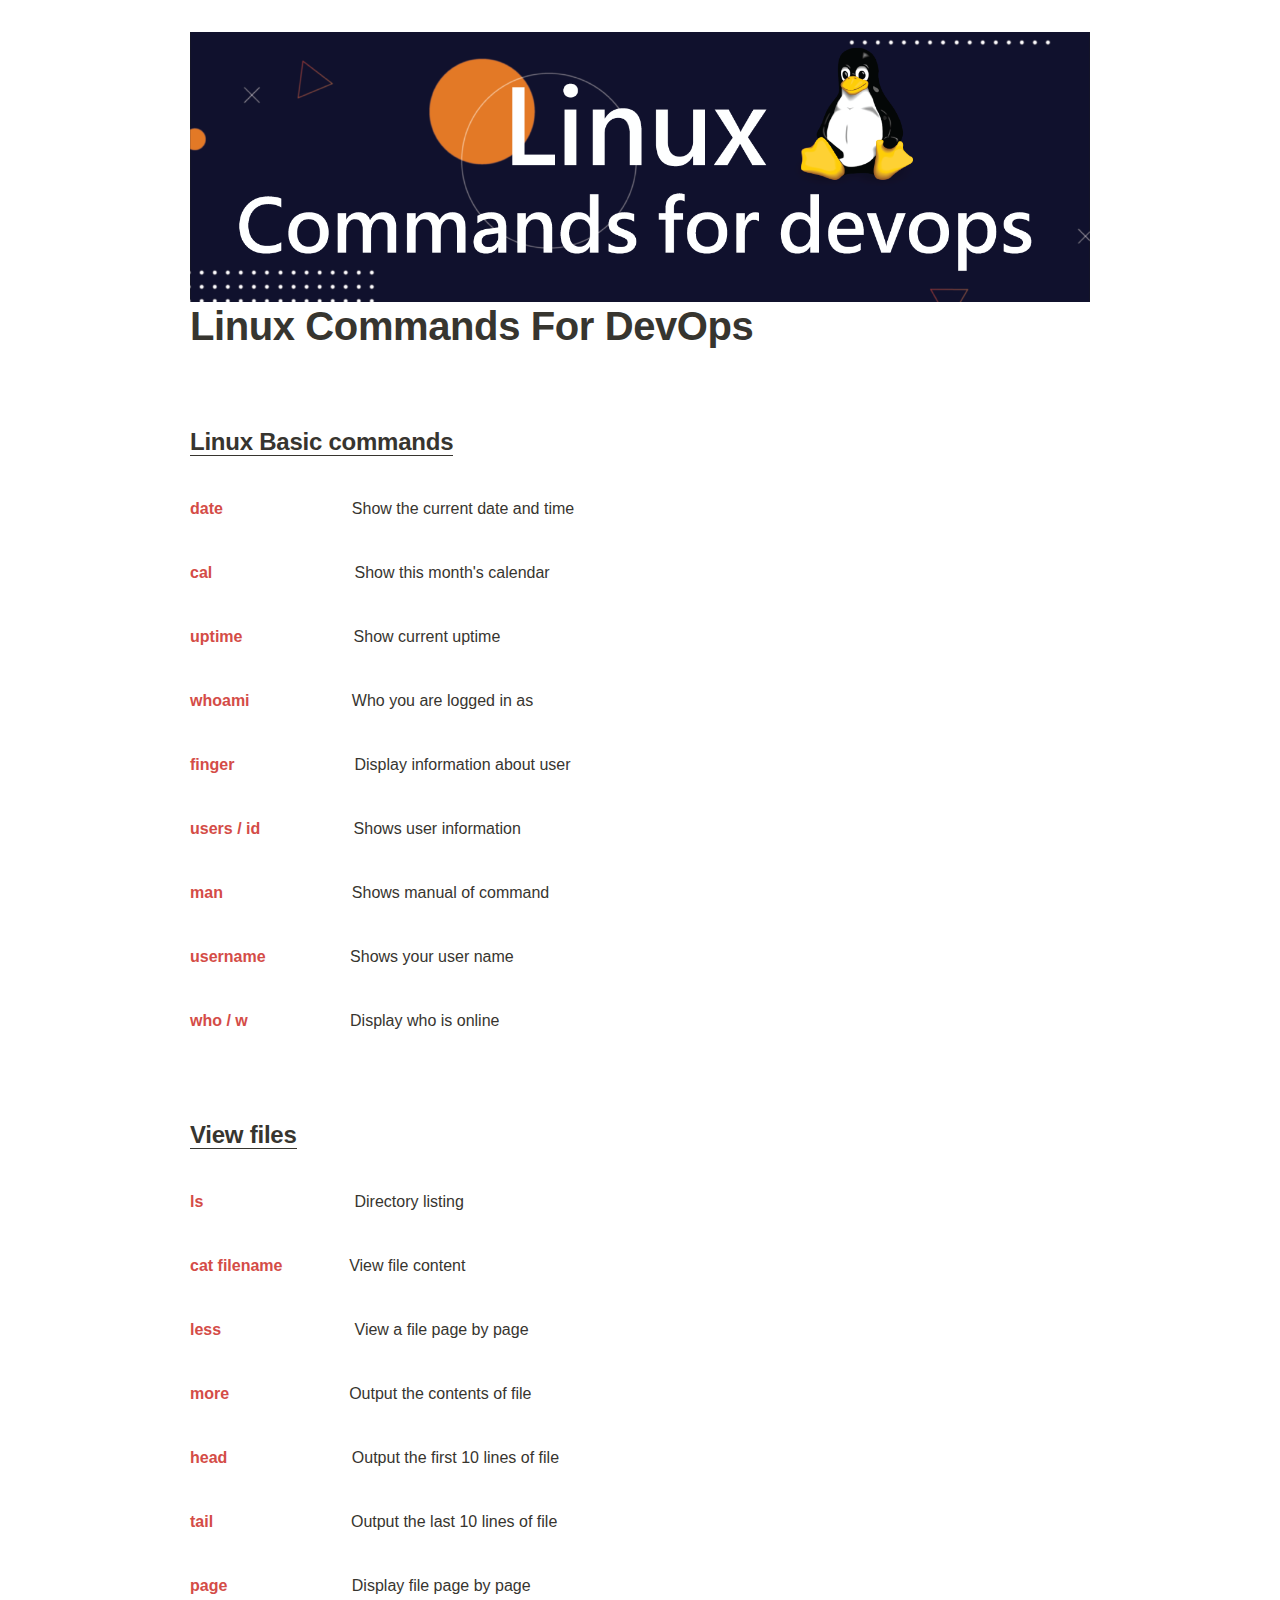
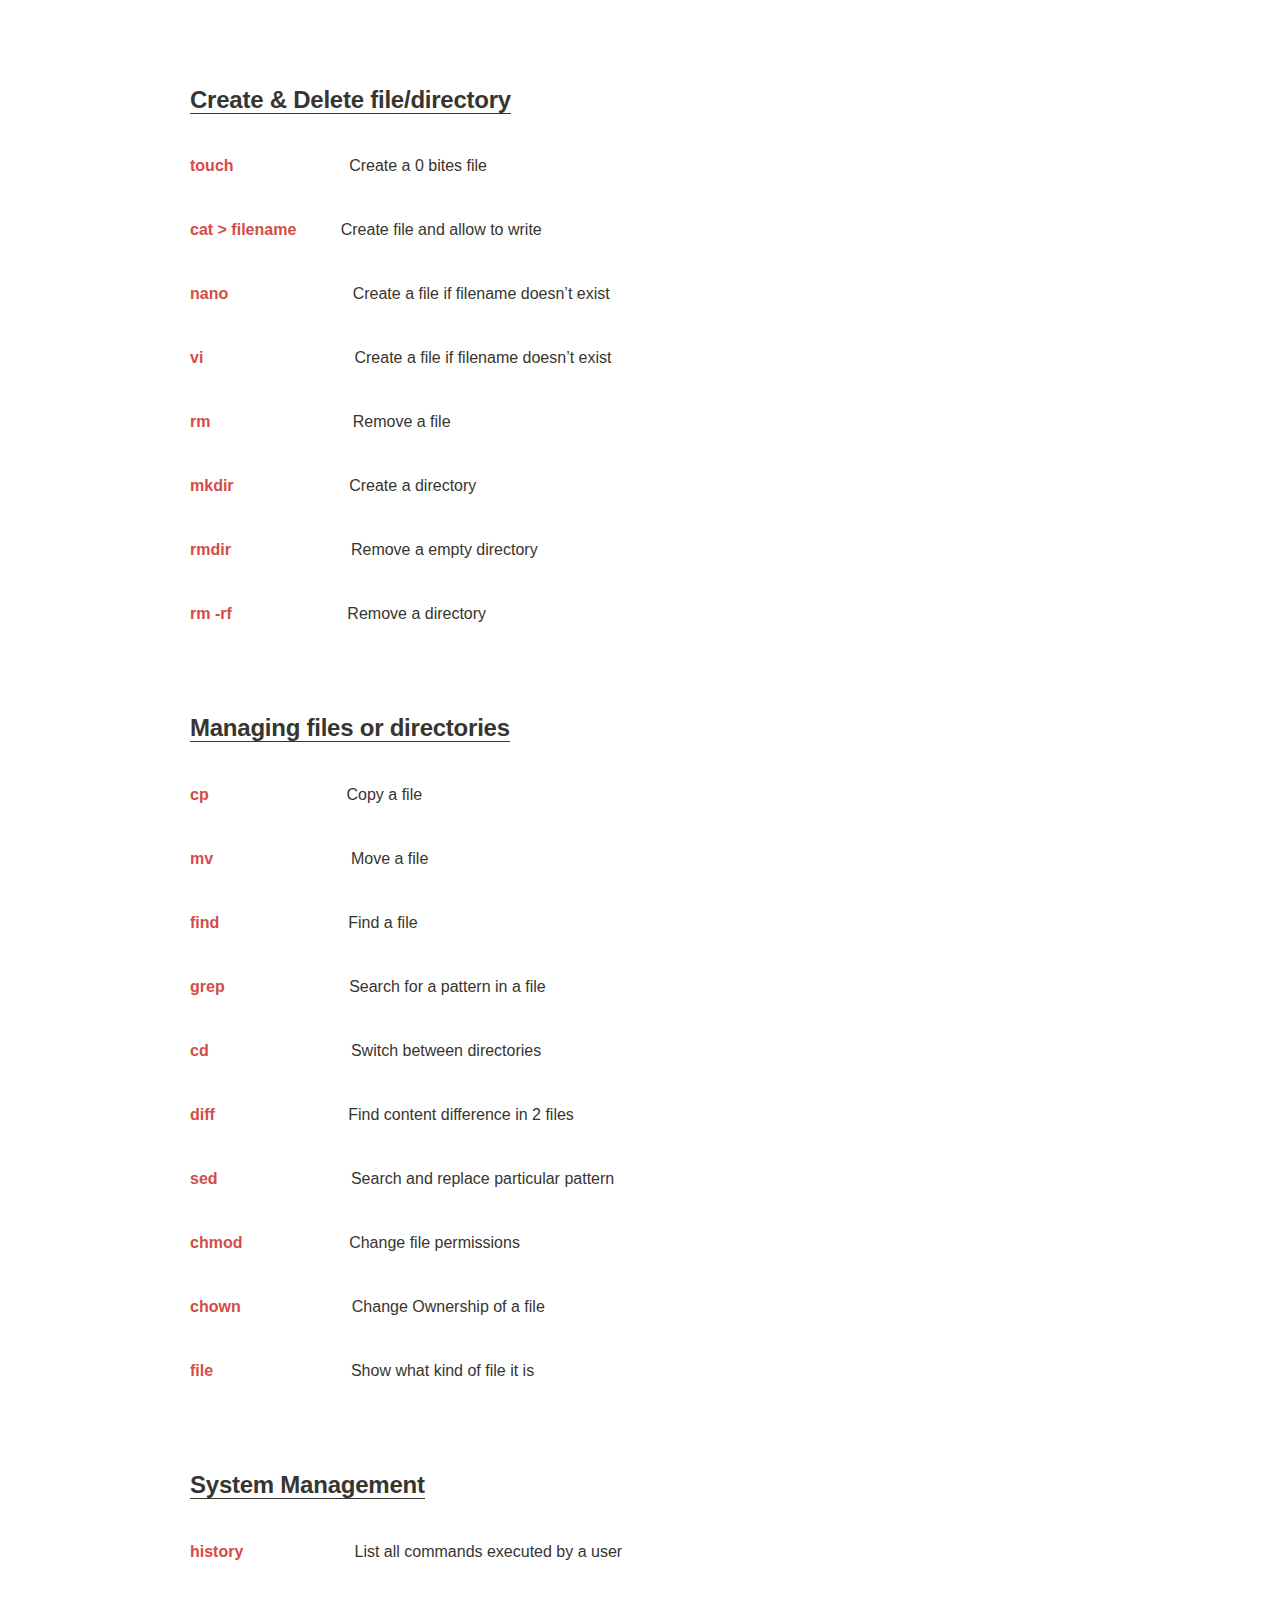
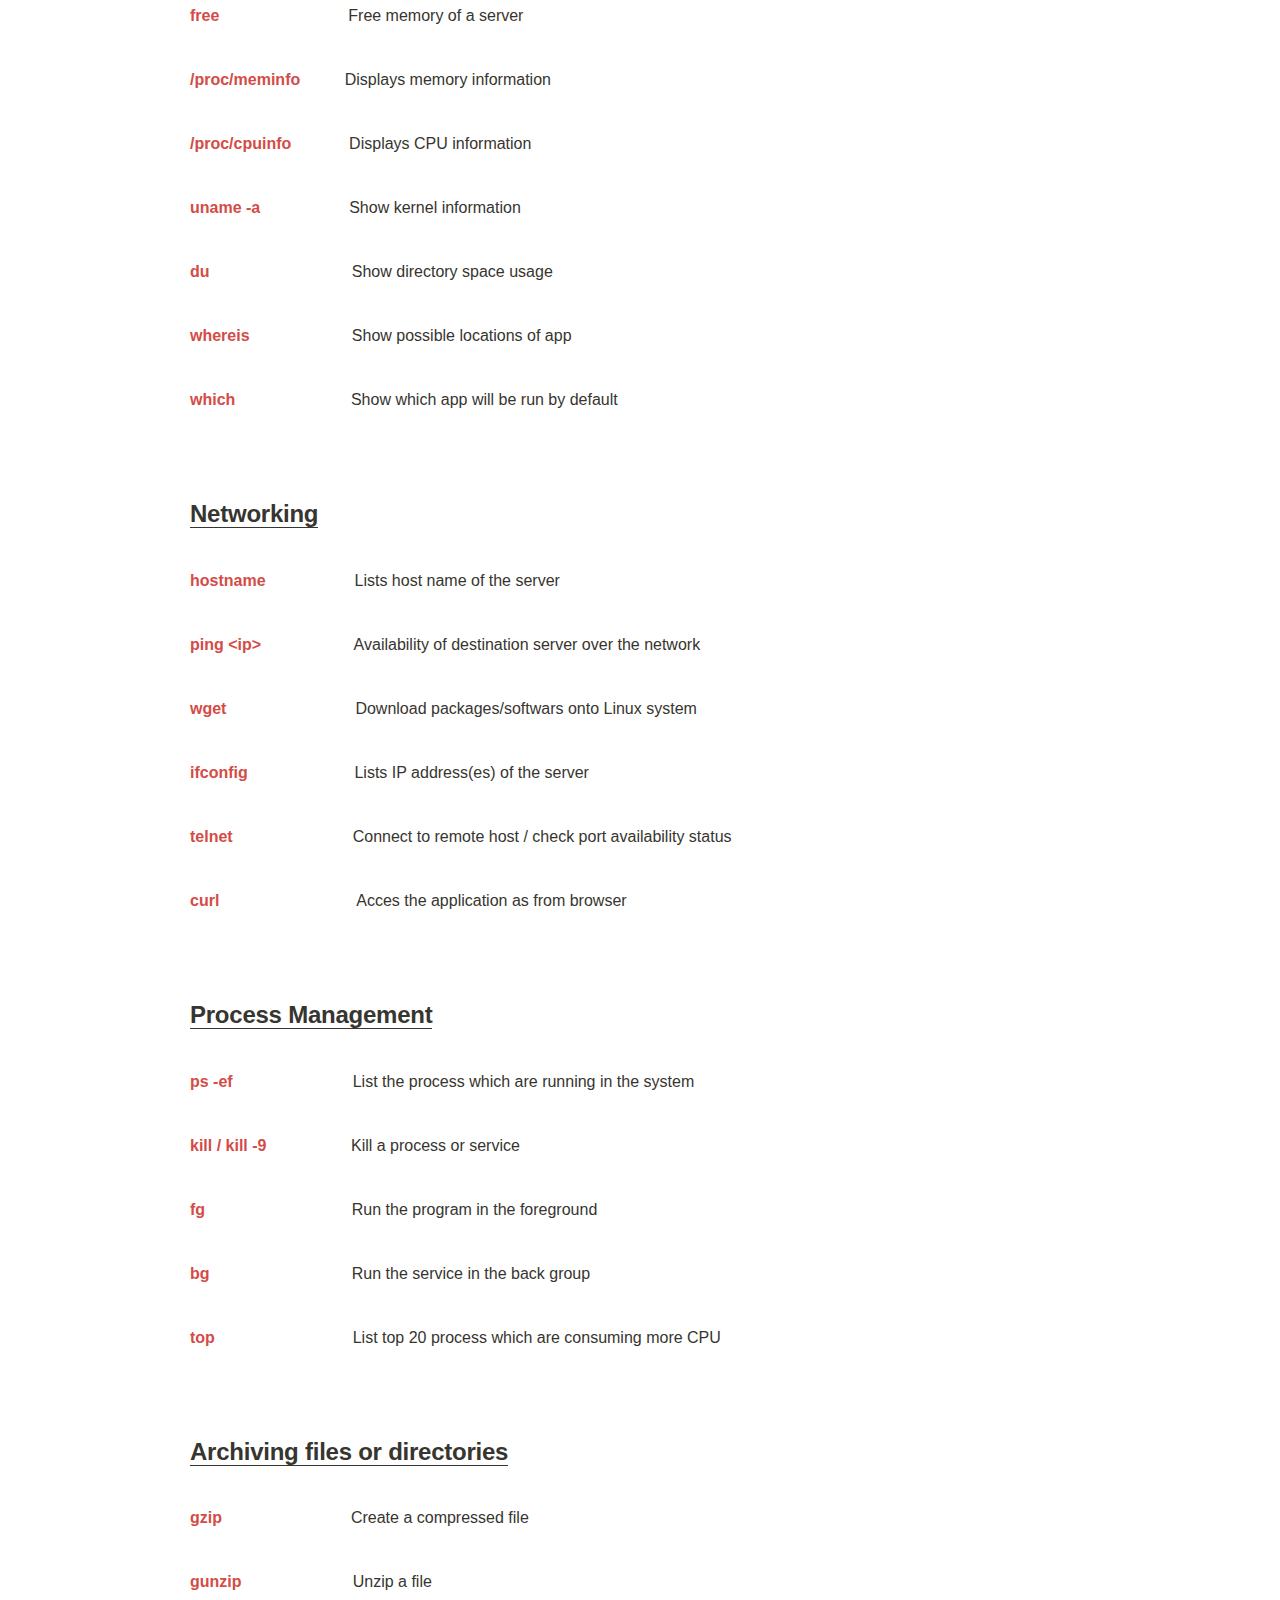
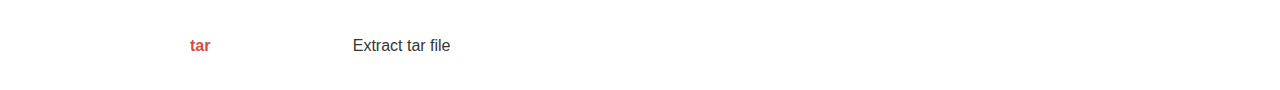
<file: Linux Commands For DevOps 06b1dca76aac4d88a792b31cbd439abf.html>
<html><head><meta http-equiv="Content-Type" content="text/html; charset=utf-8"/><title>Linux Commands For DevOps</title><style>
/* cspell:disable-file */
/* webkit printing magic: print all background colors */
html {
	-webkit-print-color-adjust: exact;
}
* {
	box-sizing: border-box;
	-webkit-print-color-adjust: exact;
}

html,
body {
	margin: 0;
	padding: 0;
}
@media only screen {
	body {
		margin: 2em auto;
		max-width: 900px;
		color: rgb(55, 53, 47);
	}
}

body {
	line-height: 1.5;
	white-space: pre-wrap;
}

a,
a.visited {
	color: inherit;
	text-decoration: underline;
}

.pdf-relative-link-path {
	font-size: 80%;
	color: #444;
}

h1,
h2,
h3 {
	letter-spacing: -0.01em;
	line-height: 1.2;
	font-weight: 600;
	margin-bottom: 0;
}

.page-title {
	font-size: 2.5rem;
	font-weight: 700;
	margin-top: 0;
	margin-bottom: 0.75em;
}

h1 {
	font-size: 1.875rem;
	margin-top: 1.875rem;
}

h2 {
	font-size: 1.5rem;
	margin-top: 1.5rem;
}

h3 {
	font-size: 1.25rem;
	margin-top: 1.25rem;
}

.source {
	border: 1px solid #ddd;
	border-radius: 3px;
	padding: 1.5em;
	word-break: break-all;
}

.callout {
	border-radius: 3px;
	padding: 1rem;
}

figure {
	margin: 1.25em 0;
	page-break-inside: avoid;
}

figcaption {
	opacity: 0.5;
	font-size: 85%;
	margin-top: 0.5em;
}

mark {
	background-color: transparent;
}

.indented {
	padding-left: 1.5em;
}

hr {
	background: transparent;
	display: block;
	width: 100%;
	height: 1px;
	visibility: visible;
	border: none;
	border-bottom: 1px solid rgba(55, 53, 47, 0.09);
}

img {
	max-width: 100%;
}

@media only print {
	img {
		max-height: 100vh;
		object-fit: contain;
	}
}

@page {
	margin: 1in;
}

.collection-content {
	font-size: 0.875rem;
}

.column-list {
	display: flex;
	justify-content: space-between;
}

.column {
	padding: 0 1em;
}

.column:first-child {
	padding-left: 0;
}

.column:last-child {
	padding-right: 0;
}

.table_of_contents-item {
	display: block;
	font-size: 0.875rem;
	line-height: 1.3;
	padding: 0.125rem;
}

.table_of_contents-indent-1 {
	margin-left: 1.5rem;
}

.table_of_contents-indent-2 {
	margin-left: 3rem;
}

.table_of_contents-indent-3 {
	margin-left: 4.5rem;
}

.table_of_contents-link {
	text-decoration: none;
	opacity: 0.7;
	border-bottom: 1px solid rgba(55, 53, 47, 0.18);
}

table,
th,
td {
	border: 1px solid rgba(55, 53, 47, 0.09);
	border-collapse: collapse;
}

table {
	border-left: none;
	border-right: none;
}

th,
td {
	font-weight: normal;
	padding: 0.25em 0.5em;
	line-height: 1.5;
	min-height: 1.5em;
	text-align: left;
}

th {
	color: rgba(55, 53, 47, 0.6);
}

ol,
ul {
	margin: 0;
	margin-block-start: 0.6em;
	margin-block-end: 0.6em;
}

li > ol:first-child,
li > ul:first-child {
	margin-block-start: 0.6em;
}

ul > li {
	list-style: disc;
}

ul.to-do-list {
	text-indent: -1.7em;
}

ul.to-do-list > li {
	list-style: none;
}

.to-do-children-checked {
	text-decoration: line-through;
	opacity: 0.375;
}

ul.toggle > li {
	list-style: none;
}

ul {
	padding-inline-start: 1.7em;
}

ul > li {
	padding-left: 0.1em;
}

ol {
	padding-inline-start: 1.6em;
}

ol > li {
	padding-left: 0.2em;
}

.mono ol {
	padding-inline-start: 2em;
}

.mono ol > li {
	text-indent: -0.4em;
}

.toggle {
	padding-inline-start: 0em;
	list-style-type: none;
}

/* Indent toggle children */
.toggle > li > details {
	padding-left: 1.7em;
}

.toggle > li > details > summary {
	margin-left: -1.1em;
}

.selected-value {
	display: inline-block;
	padding: 0 0.5em;
	background: rgba(206, 205, 202, 0.5);
	border-radius: 3px;
	margin-right: 0.5em;
	margin-top: 0.3em;
	margin-bottom: 0.3em;
	white-space: nowrap;
}

.collection-title {
	display: inline-block;
	margin-right: 1em;
}

.simple-table {
	margin-top: 1em;
	font-size: 0.875rem;
}

.simple-table-header {
	background: rgb(247, 246, 243);
	color: black;
	font-weight: 500;
}

time {
	opacity: 0.5;
}

.icon {
	display: inline-block;
	max-width: 1.2em;
	max-height: 1.2em;
	text-decoration: none;
	vertical-align: text-bottom;
	margin-right: 0.5em;
}

img.icon {
	border-radius: 3px;
}

.user-icon {
	width: 1.5em;
	height: 1.5em;
	border-radius: 100%;
	margin-right: 0.5rem;
}

.user-icon-inner {
	font-size: 0.8em;
}

.text-icon {
	border: 1px solid #000;
	text-align: center;
}

.page-cover-image {
	display: block;
	object-fit: cover;
	width: 100%;
	height: 30vh;
}

.page-header-icon {
	font-size: 3rem;
	margin-bottom: 1rem;
}

.page-header-icon-with-cover {
	margin-top: -0.72em;
	margin-left: 0.07em;
}

.page-header-icon img {
	border-radius: 3px;
}

.link-to-page {
	margin: 1em 0;
	padding: 0;
	border: none;
	font-weight: 500;
}

p > .user {
	opacity: 0.5;
}

td > .user,
td > time {
	white-space: nowrap;
}

input[type="checkbox"] {
	transform: scale(1.5);
	margin-right: 0.6em;
	vertical-align: middle;
}

p {
	margin-top: 0.5em;
	margin-bottom: 0.5em;
}

.image {
	border: none;
	margin: 1.5em 0;
	padding: 0;
	border-radius: 0;
	text-align: center;
}

.code,
code {
	background: rgba(135, 131, 120, 0.15);
	border-radius: 3px;
	padding: 0.2em 0.4em;
	border-radius: 3px;
	font-size: 85%;
	tab-size: 2;
}

code {
	color: #eb5757;
}

.code {
	padding: 1.5em 1em;
}

.code-wrap {
	white-space: pre-wrap;
	word-break: break-all;
}

.code > code {
	background: none;
	padding: 0;
	font-size: 100%;
	color: inherit;
}

blockquote {
	font-size: 1.25em;
	margin: 1em 0;
	padding-left: 1em;
	border-left: 3px solid rgb(55, 53, 47);
}

.bookmark {
	text-decoration: none;
	max-height: 8em;
	padding: 0;
	display: flex;
	width: 100%;
	align-items: stretch;
}

.bookmark-title {
	font-size: 0.85em;
	overflow: hidden;
	text-overflow: ellipsis;
	height: 1.75em;
	white-space: nowrap;
}

.bookmark-text {
	display: flex;
	flex-direction: column;
}

.bookmark-info {
	flex: 4 1 180px;
	padding: 12px 14px 14px;
	display: flex;
	flex-direction: column;
	justify-content: space-between;
}

.bookmark-image {
	width: 33%;
	flex: 1 1 180px;
	display: block;
	position: relative;
	object-fit: cover;
	border-radius: 1px;
}

.bookmark-description {
	color: rgba(55, 53, 47, 0.6);
	font-size: 0.75em;
	overflow: hidden;
	max-height: 4.5em;
	word-break: break-word;
}

.bookmark-href {
	font-size: 0.75em;
	margin-top: 0.25em;
}

.sans { font-family: ui-sans-serif, -apple-system, BlinkMacSystemFont, "Segoe UI", Helvetica, "Apple Color Emoji", Arial, sans-serif, "Segoe UI Emoji", "Segoe UI Symbol"; }
.code { font-family: "SFMono-Regular", Menlo, Consolas, "PT Mono", "Liberation Mono", Courier, monospace; }
.serif { font-family: Lyon-Text, Georgia, ui-serif, serif; }
.mono { font-family: iawriter-mono, Nitti, Menlo, Courier, monospace; }
.pdf .sans { font-family: Inter, ui-sans-serif, -apple-system, BlinkMacSystemFont, "Segoe UI", Helvetica, "Apple Color Emoji", Arial, sans-serif, "Segoe UI Emoji", "Segoe UI Symbol", 'Twemoji', 'Noto Color Emoji', 'Noto Sans CJK JP'; }
.pdf:lang(zh-CN) .sans { font-family: Inter, ui-sans-serif, -apple-system, BlinkMacSystemFont, "Segoe UI", Helvetica, "Apple Color Emoji", Arial, sans-serif, "Segoe UI Emoji", "Segoe UI Symbol", 'Twemoji', 'Noto Color Emoji', 'Noto Sans CJK SC'; }
.pdf:lang(zh-TW) .sans { font-family: Inter, ui-sans-serif, -apple-system, BlinkMacSystemFont, "Segoe UI", Helvetica, "Apple Color Emoji", Arial, sans-serif, "Segoe UI Emoji", "Segoe UI Symbol", 'Twemoji', 'Noto Color Emoji', 'Noto Sans CJK TC'; }
.pdf:lang(ko-KR) .sans { font-family: Inter, ui-sans-serif, -apple-system, BlinkMacSystemFont, "Segoe UI", Helvetica, "Apple Color Emoji", Arial, sans-serif, "Segoe UI Emoji", "Segoe UI Symbol", 'Twemoji', 'Noto Color Emoji', 'Noto Sans CJK KR'; }
.pdf .code { font-family: Source Code Pro, "SFMono-Regular", Menlo, Consolas, "PT Mono", "Liberation Mono", Courier, monospace, 'Twemoji', 'Noto Color Emoji', 'Noto Sans Mono CJK JP'; }
.pdf:lang(zh-CN) .code { font-family: Source Code Pro, "SFMono-Regular", Menlo, Consolas, "PT Mono", "Liberation Mono", Courier, monospace, 'Twemoji', 'Noto Color Emoji', 'Noto Sans Mono CJK SC'; }
.pdf:lang(zh-TW) .code { font-family: Source Code Pro, "SFMono-Regular", Menlo, Consolas, "PT Mono", "Liberation Mono", Courier, monospace, 'Twemoji', 'Noto Color Emoji', 'Noto Sans Mono CJK TC'; }
.pdf:lang(ko-KR) .code { font-family: Source Code Pro, "SFMono-Regular", Menlo, Consolas, "PT Mono", "Liberation Mono", Courier, monospace, 'Twemoji', 'Noto Color Emoji', 'Noto Sans Mono CJK KR'; }
.pdf .serif { font-family: PT Serif, Lyon-Text, Georgia, ui-serif, serif, 'Twemoji', 'Noto Color Emoji', 'Noto Serif CJK JP'; }
.pdf:lang(zh-CN) .serif { font-family: PT Serif, Lyon-Text, Georgia, ui-serif, serif, 'Twemoji', 'Noto Color Emoji', 'Noto Serif CJK SC'; }
.pdf:lang(zh-TW) .serif { font-family: PT Serif, Lyon-Text, Georgia, ui-serif, serif, 'Twemoji', 'Noto Color Emoji', 'Noto Serif CJK TC'; }
.pdf:lang(ko-KR) .serif { font-family: PT Serif, Lyon-Text, Georgia, ui-serif, serif, 'Twemoji', 'Noto Color Emoji', 'Noto Serif CJK KR'; }
.pdf .mono { font-family: PT Mono, iawriter-mono, Nitti, Menlo, Courier, monospace, 'Twemoji', 'Noto Color Emoji', 'Noto Sans Mono CJK JP'; }
.pdf:lang(zh-CN) .mono { font-family: PT Mono, iawriter-mono, Nitti, Menlo, Courier, monospace, 'Twemoji', 'Noto Color Emoji', 'Noto Sans Mono CJK SC'; }
.pdf:lang(zh-TW) .mono { font-family: PT Mono, iawriter-mono, Nitti, Menlo, Courier, monospace, 'Twemoji', 'Noto Color Emoji', 'Noto Sans Mono CJK TC'; }
.pdf:lang(ko-KR) .mono { font-family: PT Mono, iawriter-mono, Nitti, Menlo, Courier, monospace, 'Twemoji', 'Noto Color Emoji', 'Noto Sans Mono CJK KR'; }
.highlight-default {
	color: rgba(55, 53, 47, 1);
}
.highlight-gray {
	color: rgba(120, 119, 116, 1);
	fill: rgba(145, 145, 142, 1);
}
.highlight-brown {
	color: rgba(159, 107, 83, 1);
	fill: rgba(187, 132, 108, 1);
}
.highlight-orange {
	color: rgba(217, 115, 13, 1);
	fill: rgba(215, 129, 58, 1);
}
.highlight-yellow {
	color: rgba(203, 145, 47, 1);
	fill: rgba(203, 148, 51, 1);
}
.highlight-teal {
	color: rgba(68, 131, 97, 1);
	fill: rgba(108, 155, 125, 1);
}
.highlight-blue {
	color: rgba(51, 126, 169, 1);
	fill: rgba(91, 151, 189, 1);
}
.highlight-purple {
	color: rgba(144, 101, 176, 1);
	fill: rgba(167, 130, 195, 1);
}
.highlight-pink {
	color: rgba(193, 76, 138, 1);
	fill: rgba(205, 116, 159, 1);
}
.highlight-red {
	color: rgba(212, 76, 71, 1);
	fill: rgba(225, 111, 100, 1);
}
.highlight-gray_background {
	background: rgba(241, 241, 239, 1);
}
.highlight-brown_background {
	background: rgba(244, 238, 238, 1);
}
.highlight-orange_background {
	background: rgba(251, 236, 221, 1);
}
.highlight-yellow_background {
	background: rgba(251, 243, 219, 1);
}
.highlight-teal_background {
	background: rgba(237, 243, 236, 1);
}
.highlight-blue_background {
	background: rgba(231, 243, 248, 1);
}
.highlight-purple_background {
	background: rgba(244, 240, 247, 0.8);
}
.highlight-pink_background {
	background: rgba(249, 238, 243, 0.8);
}
.highlight-red_background {
	background: rgba(253, 235, 236, 1);
}
.block-color-default {
	color: inherit;
	fill: inherit;
}
.block-color-gray {
	color: rgba(120, 119, 116, 1);
	fill: rgba(145, 145, 142, 1);
}
.block-color-brown {
	color: rgba(159, 107, 83, 1);
	fill: rgba(187, 132, 108, 1);
}
.block-color-orange {
	color: rgba(217, 115, 13, 1);
	fill: rgba(215, 129, 58, 1);
}
.block-color-yellow {
	color: rgba(203, 145, 47, 1);
	fill: rgba(203, 148, 51, 1);
}
.block-color-teal {
	color: rgba(68, 131, 97, 1);
	fill: rgba(108, 155, 125, 1);
}
.block-color-blue {
	color: rgba(51, 126, 169, 1);
	fill: rgba(91, 151, 189, 1);
}
.block-color-purple {
	color: rgba(144, 101, 176, 1);
	fill: rgba(167, 130, 195, 1);
}
.block-color-pink {
	color: rgba(193, 76, 138, 1);
	fill: rgba(205, 116, 159, 1);
}
.block-color-red {
	color: rgba(212, 76, 71, 1);
	fill: rgba(225, 111, 100, 1);
}
.block-color-gray_background {
	background: rgba(241, 241, 239, 1);
}
.block-color-brown_background {
	background: rgba(244, 238, 238, 1);
}
.block-color-orange_background {
	background: rgba(251, 236, 221, 1);
}
.block-color-yellow_background {
	background: rgba(251, 243, 219, 1);
}
.block-color-teal_background {
	background: rgba(237, 243, 236, 1);
}
.block-color-blue_background {
	background: rgba(231, 243, 248, 1);
}
.block-color-purple_background {
	background: rgba(244, 240, 247, 0.8);
}
.block-color-pink_background {
	background: rgba(249, 238, 243, 0.8);
}
.block-color-red_background {
	background: rgba(253, 235, 236, 1);
}
.select-value-color-pink { background-color: rgba(245, 224, 233, 1); }
.select-value-color-purple { background-color: rgba(232, 222, 238, 1); }
.select-value-color-green { background-color: rgba(219, 237, 219, 1); }
.select-value-color-gray { background-color: rgba(227, 226, 224, 1); }
.select-value-color-orange { background-color: rgba(250, 222, 201, 1); }
.select-value-color-brown { background-color: rgba(238, 224, 218, 1); }
.select-value-color-red { background-color: rgba(255, 226, 221, 1); }
.select-value-color-yellow { background-color: rgba(253, 236, 200, 1); }
.select-value-color-blue { background-color: rgba(211, 229, 239, 1); }

.checkbox {
	display: inline-flex;
	vertical-align: text-bottom;
	width: 16;
	height: 16;
	background-size: 16px;
	margin-left: 2px;
	margin-right: 5px;
}

.checkbox-on {
	background-image: url("data:image/svg+xml;charset=UTF-8,%3Csvg%20width%3D%2216%22%20height%3D%2216%22%20viewBox%3D%220%200%2016%2016%22%20fill%3D%22none%22%20xmlns%3D%22http%3A%2F%2Fwww.w3.org%2F2000%2Fsvg%22%3E%0A%3Crect%20width%3D%2216%22%20height%3D%2216%22%20fill%3D%22%2358A9D7%22%2F%3E%0A%3Cpath%20d%3D%22M6.71429%2012.2852L14%204.9995L12.7143%203.71436L6.71429%209.71378L3.28571%206.2831L2%207.57092L6.71429%2012.2852Z%22%20fill%3D%22white%22%2F%3E%0A%3C%2Fsvg%3E");
}

.checkbox-off {
	background-image: url("data:image/svg+xml;charset=UTF-8,%3Csvg%20width%3D%2216%22%20height%3D%2216%22%20viewBox%3D%220%200%2016%2016%22%20fill%3D%22none%22%20xmlns%3D%22http%3A%2F%2Fwww.w3.org%2F2000%2Fsvg%22%3E%0A%3Crect%20x%3D%220.75%22%20y%3D%220.75%22%20width%3D%2214.5%22%20height%3D%2214.5%22%20fill%3D%22white%22%20stroke%3D%22%2336352F%22%20stroke-width%3D%221.5%22%2F%3E%0A%3C%2Fsvg%3E");
}
	
</style></head><body><article id="06b1dca7-6aac-4d88-a792-b31cbd439abf" class="page sans"><header><img class="page-cover-image" src="Linux%20Commands%20For%20DevOps%2006b1dca76aac4d88a792b31cbd439abf/1614862171.png" style="object-position:center 47.699999999999996%"/><h1 class="page-title">Linux Commands For DevOps</h1></header><div class="page-body"><p id="80555ed8-3698-495e-949b-9784ab517843" class="">
</p><h2 id="fa873659-9d00-40d4-9ae8-a4f9cee647ff" class=""><span style="border-bottom:0.05em solid"><strong>Linux Basic commands</strong></span></h2><p id="666f19a9-1715-4e53-82f3-87b09a090a60" class="">
</p><p id="caa5ed34-8202-45b0-8c28-c89eb4efc4c8" class=""><mark class="highlight-red"><strong>date</strong></mark>                             Show the current date and time</p><p id="08dd779b-5bd1-4c42-82e7-55330fd6ec24" class="">
</p><p id="a4a4a507-bda0-4390-ac9b-9d2d923bbb00" class=""><mark class="highlight-red"><strong>cal</strong></mark>                                Show this month&#x27;s calendar</p><p id="2bf3b50c-78fc-46b2-9b79-914a400dd373" class="">
</p><p id="f25c70ac-c858-4d53-a730-a29c3a5054d2" class=""><mark class="highlight-red"><strong>uptime</strong></mark>                         Show current uptime</p><p id="428398c8-0ade-49eb-b11c-8ae001d36321" class="">
</p><p id="6cfd28f2-3e2d-4450-80bc-f742dbea723a" class=""><mark class="highlight-red"><strong>whoami</strong></mark>                       Who you are logged in as</p><p id="356b802f-d2cb-42cf-bf09-0762909aeba6" class="">
</p><p id="43c102f5-b9e6-4749-a91f-3f43ae26fa38" class=""><mark class="highlight-red"><strong>finger</strong></mark>                           Display information about user</p><p id="77927ac9-02d3-4804-927c-bfd524756ad7" class="">
</p><p id="39db342c-7751-495b-9e29-d5073948cd73" class=""><mark class="highlight-red"><strong>users / id</strong></mark><mark class="highlight-red">                    </mark> Shows user information</p><p id="90bf0f47-edac-4981-9d61-2dcec1701e3c" class="">
</p><p id="301a9f74-9443-4d79-965b-598313be4312" class=""><mark class="highlight-red"><strong>man</strong></mark>                             Shows manual of command</p><p id="a675e757-cd5f-41c5-a2b5-f25788ab87d9" class="">
</p><p id="2bdc2e47-cede-46b7-b966-1142d118111f" class=""><mark class="highlight-red"><strong>username</strong></mark>                   Shows your user name</p><p id="92409dfe-ab96-4c27-9e28-9918df0efe1a" class="">
</p><p id="ef7b8fec-0691-48be-bcb2-9bc2d75c6045" class=""><mark class="highlight-red"><strong>who / w</strong></mark><mark class="highlight-red">  </mark>                     Display who is online</p><p id="0222a789-a9ab-4cb4-855d-7bf5f96afe81" class="">
</p><p id="6b506dca-04b9-4e5b-bd23-c33b8b7defb6" class="">
</p><h2 id="2ae1ab4f-7c1f-41ca-8942-a264ffffae3d" class=""><span style="border-bottom:0.05em solid"><strong>View files</strong></span></h2><p id="7a231920-20e0-4da8-ac7e-49e84a21082a" class="">
</p><p id="eca20182-10d9-47ef-b7ec-85945bb8eba1" class=""><mark class="highlight-red"><strong>ls</strong></mark>                                  Directory listing</p><p id="1d90f2ac-58fa-4ee7-a2a7-b9705fb5a64b" class="">
</p><p id="52e9d0ed-1b99-494a-808a-0b4320eb8977" class=""><mark class="highlight-red"><strong>cat</strong></mark><mark class="highlight-red"> </mark><mark class="highlight-red"><strong>filename</strong></mark>               View file content</p><p id="de097086-1225-4517-af18-47785ae3ccfd" class="">
</p><p id="dd286e52-da8c-4b70-b8f7-da3ccb8dc69c" class=""><mark class="highlight-red"><strong>less</strong></mark>                              View a file page by page</p><p id="8c536090-763f-48c9-9378-9c0b82730da2" class="">
</p><p id="669d24a8-9b18-4675-8fe1-2dd331168834" class=""><mark class="highlight-red"><strong>more</strong></mark>                           Output the contents of file</p><p id="d3490f9e-1223-4a2c-91ed-e1775ddc4c01" class="">
</p><p id="45cd2520-d7eb-4584-99b2-aca7c30b89b0" class=""><mark class="highlight-red"><strong>head</strong></mark>                            Output the first 10 lines of file</p><p id="518412a6-f964-437a-b5ad-75ae4e4424d4" class="">
</p><p id="3bfa119d-fb40-4d74-bb26-53af01dcfd07" class=""><mark class="highlight-red"><strong>tail</strong></mark>                               Output the last 10 lines of file</p><p id="a51785cb-dcc5-4196-bba4-8eccc06df08c" class="">
</p><p id="cff6bd30-8d8f-4996-8f13-aaa9bc0634ab" class=""><mark class="highlight-red"><strong>page</strong></mark>                            Display file page by page</p><p id="0b43a317-3f3d-4f45-b269-07923000a770" class="">
</p><p id="a18b4877-3c2c-4b28-bdf5-3f289d18fc77" class="">
</p><h2 id="a9666500-10d5-4ad8-a2f6-79ff038fd40f" class=""><span style="border-bottom:0.05em solid"><strong>Create &amp; Delete file/directory</strong></span></h2><p id="7ca55c49-6e94-46e7-a6a7-93c1b2c2d361" class="">
</p><p id="fc30c807-abc6-4e23-b7e0-66f07b6c163b" class=""><mark class="highlight-red"><strong>touch</strong></mark><strong>                          </strong>Create a 0 bites file</p><p id="2fbb8b16-6292-479d-8193-7ebb6d6e9e65" class="">
</p><p id="0dc64ecd-e026-4c96-942e-7749ba348fc2" class=""><mark class="highlight-red"><strong>cat &gt; filename</strong></mark><strong>          </strong>Create file and allow to write</p><p id="2ebd7055-4274-431c-82da-00b4de7796db" class="">
</p><p id="205e2fee-ce62-4feb-8c01-1c7dc8ced654" class=""><mark class="highlight-red"><strong>nano</strong></mark><strong>                            </strong>Create a file if filename doesn’t exist</p><p id="ec6adc36-98be-4446-a6ec-59d914618c06" class="">
</p><p id="9bb28dab-1a7e-4bf4-90f1-99b59bd563fd" class=""><mark class="highlight-red"><strong>vi</strong></mark><strong>                                  </strong>Create a file if filename doesn’t exist</p><p id="d60c30d1-c337-44d8-bb3d-ab496964a9a8" class="">
</p><p id="e01b179f-c861-4bd8-963f-a1cef8759ba4" class=""><mark class="highlight-red"><strong>rm</strong></mark><strong>                                </strong>Remove a file</p><p id="e2c8a65c-99cd-4f40-896e-ef69e016aa82" class="">
</p><p id="1f461e92-6e17-44fc-b3e7-645982ce7b86" class=""><mark class="highlight-red"><strong>mkdir</strong></mark><strong>                          </strong>Create a directory</p><p id="a3473b44-372a-49bb-af35-f62272c6f7e1" class="">
</p><p id="c7da9198-f143-4b6a-ab08-5dea3287dd28" class=""><mark class="highlight-red"><strong>rmdir</strong></mark><strong>                           </strong>Remove a empty directory</p><p id="94021807-61e6-4627-a9fa-58d78f2cf036" class="">
</p><p id="7c689d78-8289-4c89-be09-fbaf25a01c53" class=""><mark class="highlight-red"><strong>rm -rf</strong></mark><strong>                          </strong>Remove a directory</p><p id="1fbbdf13-ba49-4288-ae14-b3ce861f4176" class="">
</p><p id="a00c7a78-3215-4e1c-a7b1-ec8e25627254" class="">
</p><h2 id="829ab64f-6009-4e83-a53b-2f0a2259c741" class=""><span style="border-bottom:0.05em solid"><strong>Managing files or directories</strong></span></h2><p id="2582dd50-019d-47ad-8921-2406f5982a8d" class="">
</p><p id="7b4b3893-30a9-4c4c-9246-8c02140cc710" class=""><mark class="highlight-red"><strong>cp</strong></mark><mark class="highlight-red"> </mark>                              Copy a file</p><p id="1e07c872-0d05-4bf1-a298-680895da8a7c" class="">
</p><p id="5e53c01d-2a07-49b8-8c3d-3581d6720425" class=""><mark class="highlight-red"><strong>mv</strong></mark>                               Move a file</p><p id="afedef48-90ae-4782-b894-861fe6e67773" class="">
</p><p id="55050ee0-4ed6-44df-b690-9f00d977d6de" class=""><mark class="highlight-red"><strong>find</strong></mark>                             Find a file</p><p id="baecc758-2f30-471f-9d52-d1e96ca9f920" class="">
</p><p id="cff37466-f228-46f3-9234-6bff0329fb36" class=""><mark class="highlight-red"><strong>grep</strong></mark>                            Search for a pattern in a file</p><p id="ff8759f9-9c2d-470c-afb1-efbbe9c9335c" class="">
</p><p id="04d2696b-9d1b-4b99-8d24-5c448156c6b7" class=""><mark class="highlight-red"><strong>cd</strong></mark>                                Switch between directories</p><p id="eb352c5b-8063-4f82-a60b-b30940c41cde" class="">
</p><p id="1ef70445-f7d2-4c6d-969c-aae65458c487" class=""><mark class="highlight-red"><strong>diff</strong></mark>                              Find content difference in 2 files</p><p id="80fadc92-9155-4c1c-a973-c95c45cc0bbd" class="">
</p><p id="7e110ee6-a262-4255-966a-60fa1f4c6391" class=""><mark class="highlight-red"><strong>sed</strong></mark>                              Search and replace particular pattern</p><p id="c38b4c10-5ad1-44ce-bd77-348bc9b71ceb" class="">
</p><p id="cf05e5b6-d31d-4553-a04e-eefa56e04182" class=""><mark class="highlight-red"><strong>chmod</strong></mark>                        Change file permissions</p><p id="170bf064-79c5-40e4-accd-a1d72593fe5e" class="">
</p><p id="46027661-9e32-4004-9b30-0f5e6d6bcf9e" class=""><mark class="highlight-red"><strong>chown</strong></mark>                         Change Ownership of a file</p><p id="cdb4cb44-9a6a-42bd-8477-6f2374eea254" class="">
</p><p id="74d0e553-dc17-445b-9cd0-66a77dc82c94" class=""><mark class="highlight-red"><strong>file</strong></mark>                               Show what kind of file it is</p><p id="b9151780-1ee6-4ca2-aeb1-0d8ab051ac1f" class="">
</p><p id="5825f7df-1334-4c4b-b750-c2a5e2dba450" class="">
</p><h2 id="1656aecb-c3f8-4d06-a16b-758d813f2a1d" class=""><span style="border-bottom:0.05em solid"><strong>System Management</strong></span></h2><p id="406b7fdc-8359-4058-b810-5e28a9898c8f" class="">
</p><p id="f5ee2e0a-c898-4f36-9811-ef2adca39948" class=""><mark class="highlight-red"><strong>history</strong></mark>                         List all commands executed by a user</p><p id="0b338159-b5cf-411a-bf74-af7648b06ff2" class="">
</p><p id="4c058ca8-543a-43a5-b856-96fe8a32af00" class=""><mark class="highlight-red"><strong>free</strong></mark>                             Free memory of a server</p><p id="b58c779b-0548-4d56-a067-3b9f5bef93f4" class="">
</p><p id="263406d1-7d80-45b4-ab9c-37352d291a76" class=""><mark class="highlight-red"><strong>/proc/meminfo</strong></mark>          Displays memory information</p><p id="da1a4892-1284-4e3f-9d5b-9a6ddf8a1a46" class="">
</p><p id="09cdb7b0-ec9c-48ae-b9c7-149189de0f39" class=""><mark class="highlight-red"><strong>/proc/cpuinfo</strong></mark>             Displays CPU information</p><p id="1c0df198-575b-4b8f-b0d8-b7dc7ae8409d" class="">
</p><p id="f282a6b9-b155-444a-9f6f-24535e3a2be7" class=""><mark class="highlight-red"><strong>uname -a</strong></mark>                    Show kernel information</p><p id="5853b7a2-2b93-48c1-9e23-a9a9bfb6a416" class="">
</p><p id="06a344a9-12f6-43ea-8ae5-f49752209859" class=""><mark class="highlight-red"><strong>du</strong></mark>                                Show directory space usage</p><p id="3b574e4b-a8f9-4237-bd16-61c9ec0c3814" class="">
</p><p id="ea477271-4e19-4fd2-84e6-7627e69c8ab4" class=""><mark class="highlight-red"><strong>whereis</strong></mark><mark class="highlight-red"> </mark>                      Show possible locations of app</p><p id="89f8786c-b28a-43e0-886f-db8b622a947c" class="">
</p><p id="4e4e5a25-9353-45ee-ad39-df409823e7d6" class=""><mark class="highlight-red"><strong>which</strong></mark><mark class="highlight-red"> </mark>                         Show which app will be run by default</p><p id="f3675d1f-d1f7-49f1-b0d1-2cb0d458fa84" class="">
</p><p id="22698f89-953e-4be3-af54-5bc8c7c21cc8" class="">
</p><h2 id="8cca8496-99bb-446c-9af6-8ca2cbf95acb" class=""><span style="border-bottom:0.05em solid"><strong>Networking</strong></span></h2><p id="d3bd4600-1fbd-41c5-b7ce-dd3f32c52bc6" class="">
</p><p id="8bc6fcc5-e711-418d-baf8-74155b9604f8" class=""><mark class="highlight-red"><strong>hostname</strong></mark>                    Lists host name of the server</p><p id="62ac364e-1707-4a73-8389-403b960219da" class="">
</p><p id="f5e10853-825b-4c2a-a10a-536d47a55247" class=""><mark class="highlight-red"><strong>ping &lt;ip&gt;</strong></mark><mark class="highlight-red"> </mark>                    Availability of destination server over the network</p><p id="123f81da-a8e0-4989-918a-b0b06c7abde5" class="">
</p><p id="00b45280-b754-4563-b9da-d85a97ce306c" class=""><mark class="highlight-red"><strong>wget</strong></mark><mark class="highlight-red"> </mark>                            Download packages/softwars onto Linux system</p><p id="a1d9681d-d0cd-4bc6-b576-b16e73cfc6f7" class="">
</p><p id="c6a99360-1544-467d-bd66-849339ae3d11" class=""><mark class="highlight-red"><strong>ifconfig</strong></mark><mark class="highlight-red"> </mark>                       Lists IP address(es) of the server</p><p id="3782dca7-38ac-484f-b46f-ca23dd8864d0" class="">
</p><p id="23167cbe-683a-4b30-af4c-2091a9470425" class=""><mark class="highlight-red"><strong>telnet</strong></mark><mark class="highlight-red"> </mark>                          Connect to remote host / check port availability status</p><p id="7c4c860b-89dc-4785-86ef-e955ca1e096f" class="">
</p><p id="0d15f484-951a-4b73-8ea0-494051d2a9f5" class=""><mark class="highlight-red"><strong>curl</strong></mark>                               Acces the application as from browser</p><p id="bbd0e88e-c82d-4f1d-8399-41f7caba01f3" class="">
</p><p id="b70d216a-75e8-4793-ab1b-90461d479961" class="">
</p><h2 id="bc033c07-8900-4ac5-97b9-30277e32baa3" class=""><span style="border-bottom:0.05em solid"><strong>Process Management</strong></span></h2><p id="d090c7f2-0e32-423b-a174-76d89e1ed9d5" class="">
</p><p id="b467c46b-b5f9-4c75-af9e-b8f86c333bf2" class=""><mark class="highlight-red"><strong>ps -ef</strong></mark><mark class="highlight-red"> </mark>                          List the process which are running in the system</p><p id="8e6d8918-2f7d-4229-8084-837a2f5c243c" class="">
</p><p id="fd0c0d3b-a421-4d0c-834f-68ad1ecb8427" class=""><mark class="highlight-red"><strong>kill / kill -9</strong></mark><mark class="highlight-red"> </mark>                  Kill a process or service</p><p id="f3b01d6b-9e16-4333-a935-3a4b3fbd1a37" class="">
</p><p id="162f37e8-5286-48ec-8359-d30d3eb27561" class=""><mark class="highlight-red"><strong>fg</strong></mark>                                 Run the program in the foreground</p><p id="bdf38262-c2ed-48f8-9905-69323746646f" class="">
</p><p id="caa0bf14-62cb-4d6d-a8e1-08cce695ff51" class=""><mark class="highlight-red"><strong>bg</strong></mark>                                Run the service in the back group</p><p id="90d91ab5-85df-4094-afe0-405c03bdf30a" class="">
</p><p id="116e491b-8c92-46bb-9045-f1171f7913c1" class=""><mark class="highlight-red"><strong>top</strong></mark>                               List top 20 process which are consuming more CPU</p><p id="d005e3ec-e14b-459e-bd44-15844f090d0f" class="">
</p><p id="a0fdcdf5-4655-4ace-ac75-3f903ed10eaf" class="">
</p><h2 id="21709179-cfc3-4390-b621-dfff3bb9757d" class=""><span style="border-bottom:0.05em solid"><strong>Archiving files or directories</strong></span></h2><p id="5122773b-142e-41fa-b28e-4c4e4c3b3fb4" class="">
</p><p id="22283c71-da37-432d-8bd9-636e7184ee7a" class=""><mark class="highlight-red"><strong>gzip</strong></mark>                             Create a compressed file</p><p id="42c4ccae-9f54-451b-b1cf-6a63df809b4f" class="">
</p><p id="9d01d97b-dfd8-4dcb-8f67-6b2f550c0a34" class=""><mark class="highlight-red"><strong>gunzip</strong></mark>                         Unzip a file</p><p id="62050f60-abee-4b46-9f40-29aeecc0f671" class="">
</p><p id="1967a468-4d0b-4938-ba8e-dfd01dfccdbe" class=""><mark class="highlight-red"><strong>tar</strong></mark>                                Extract tar file</p></div></article></body></html>
</file>
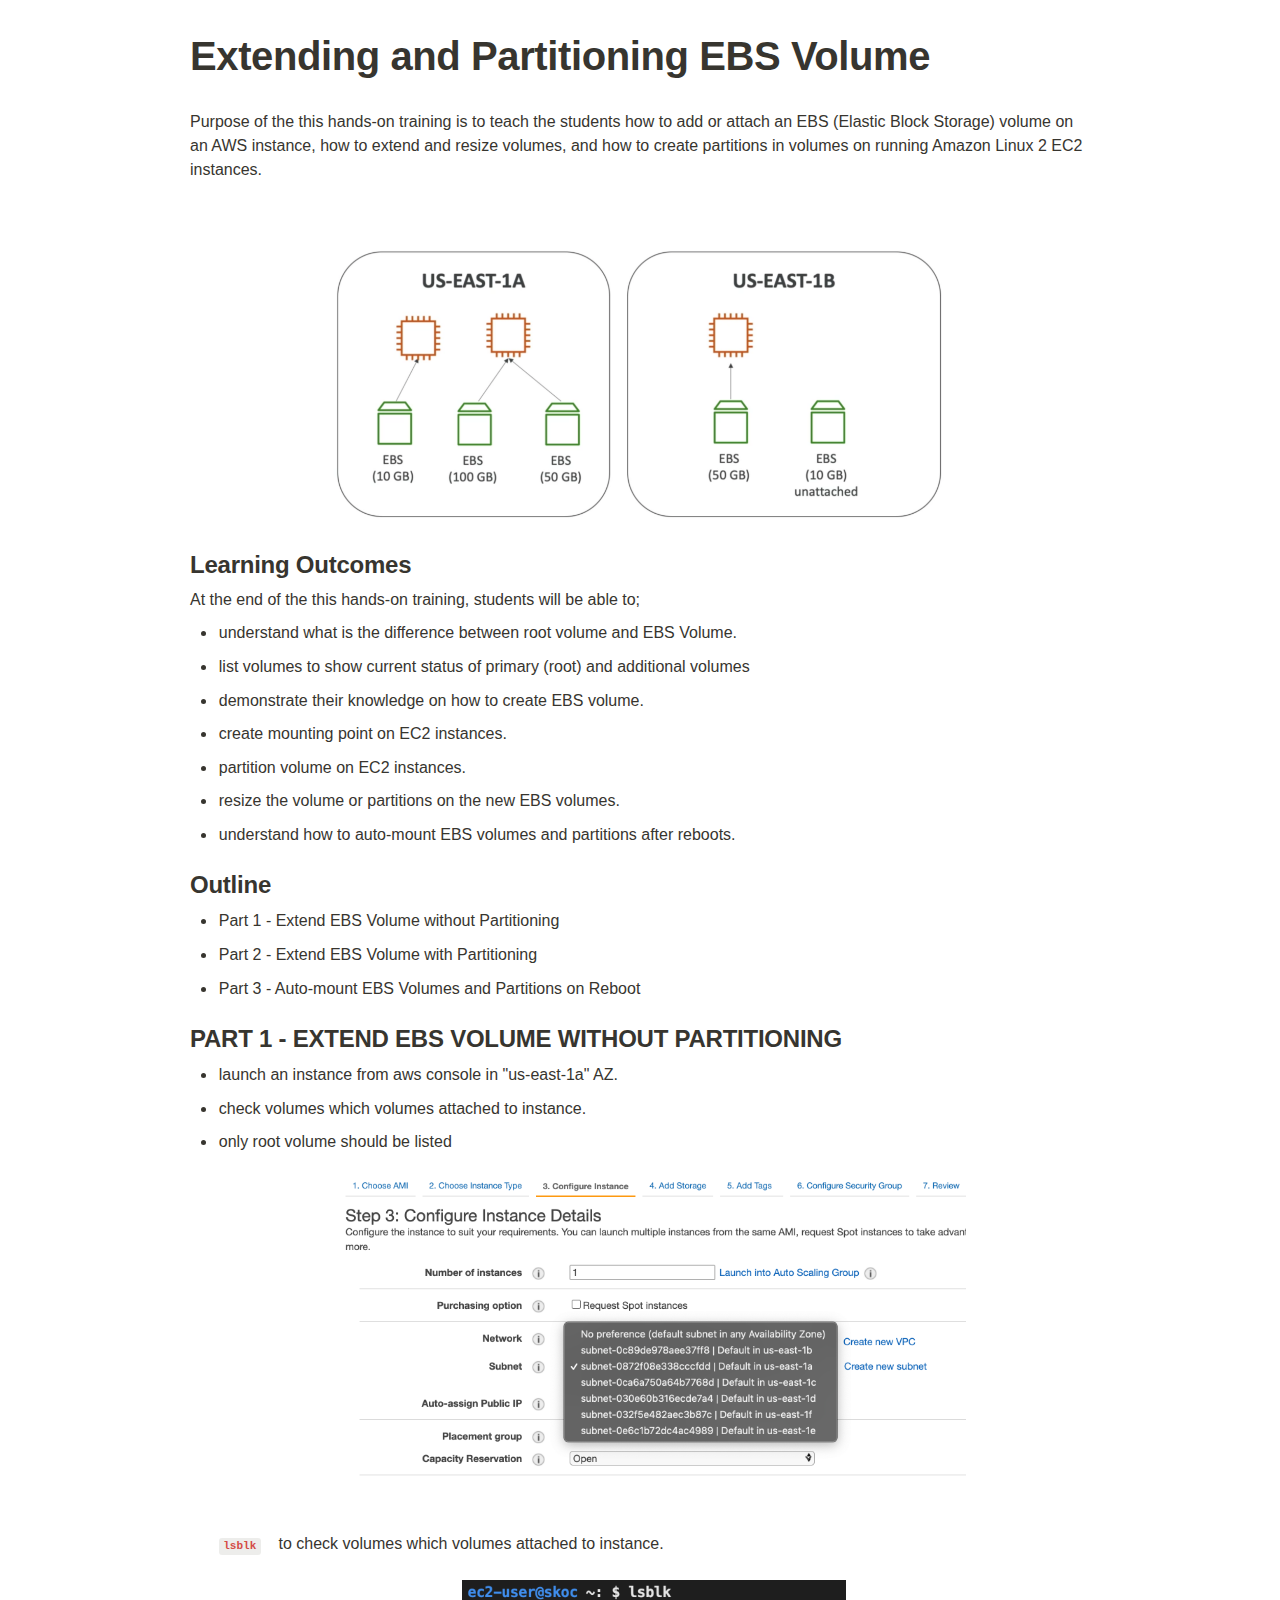
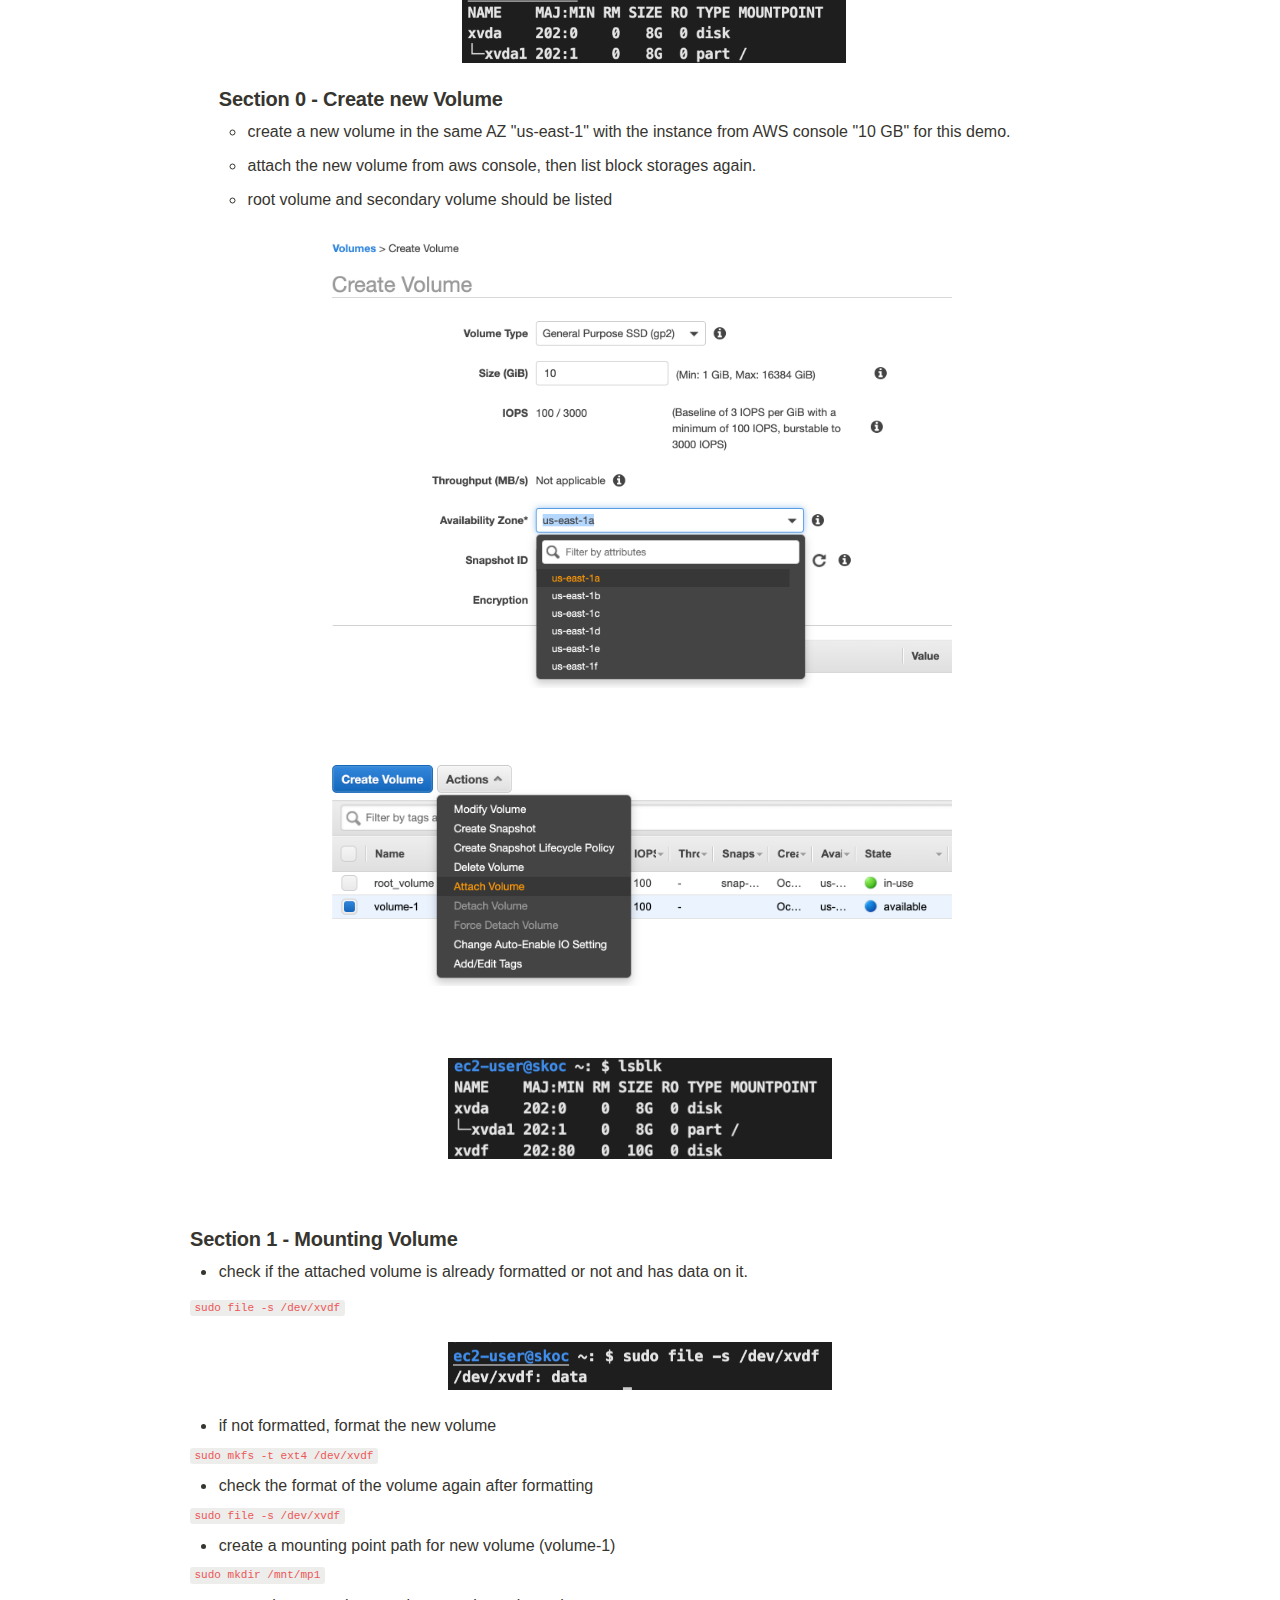
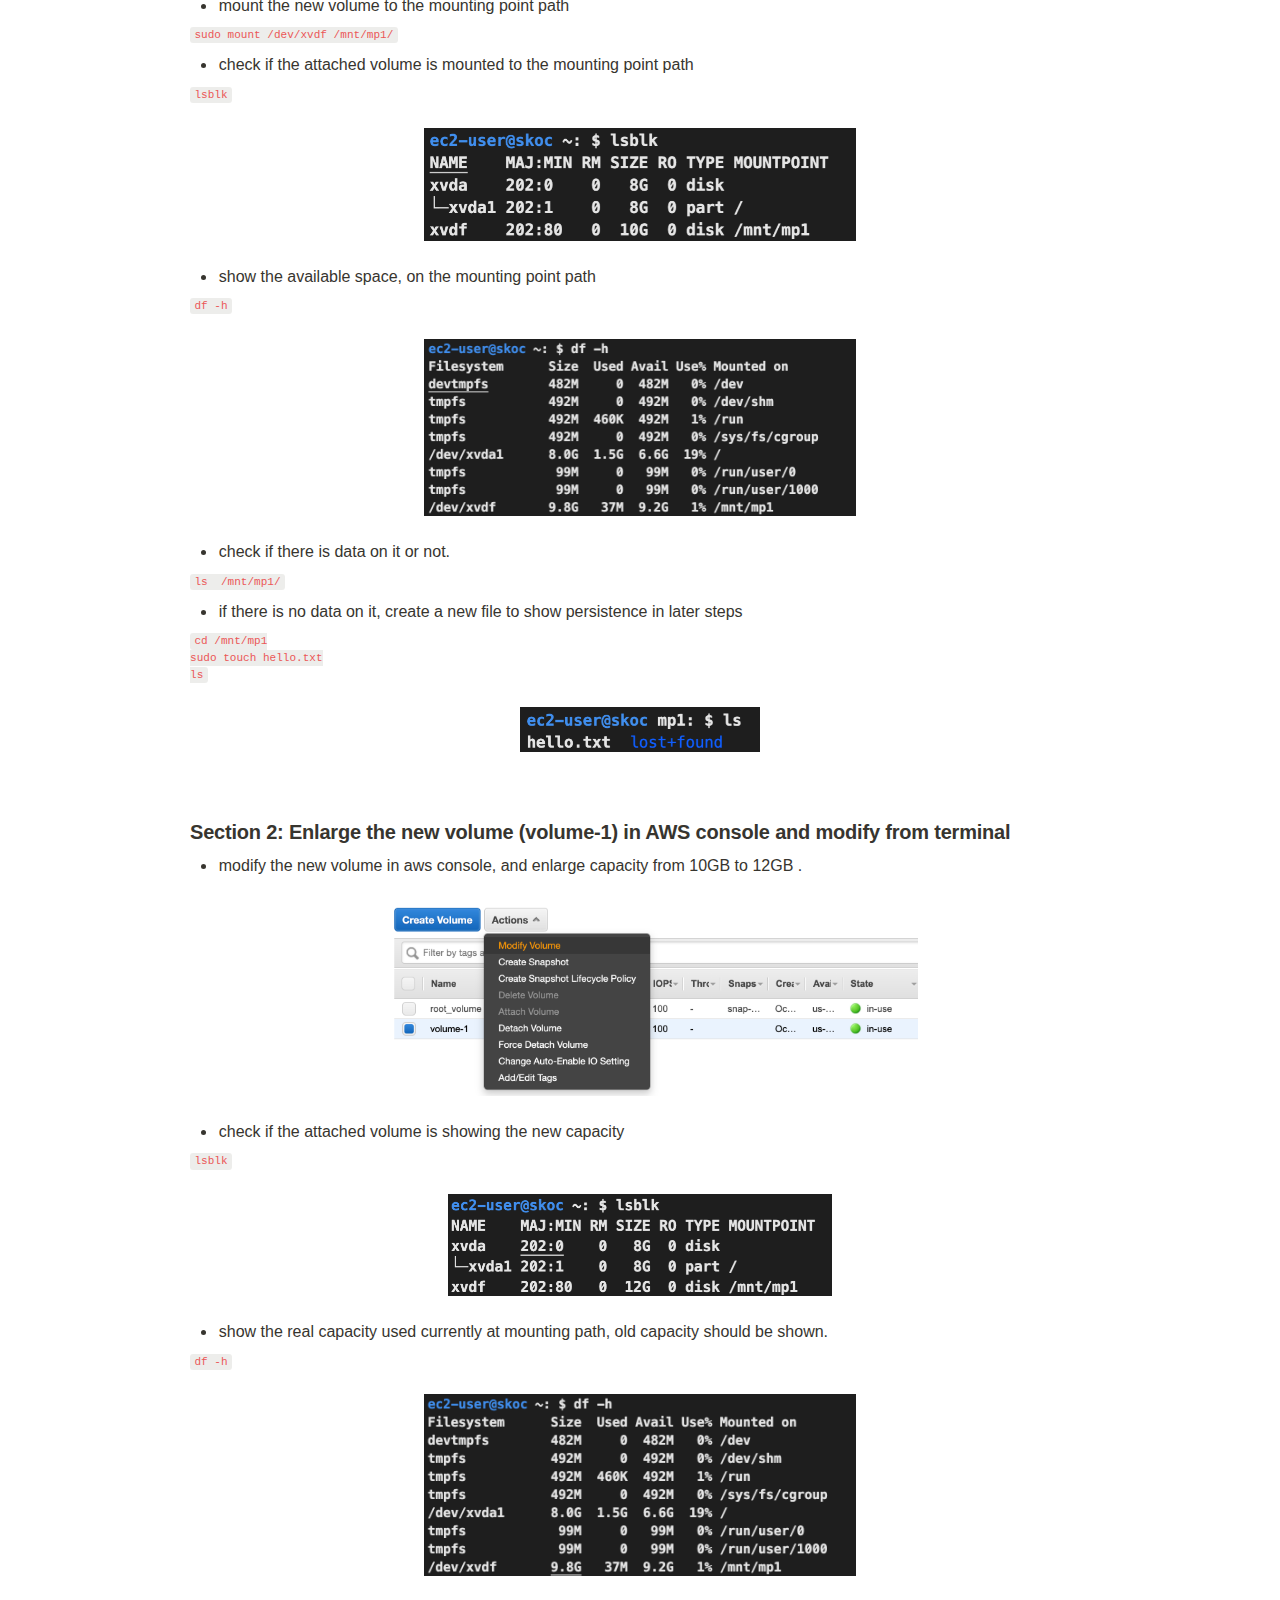
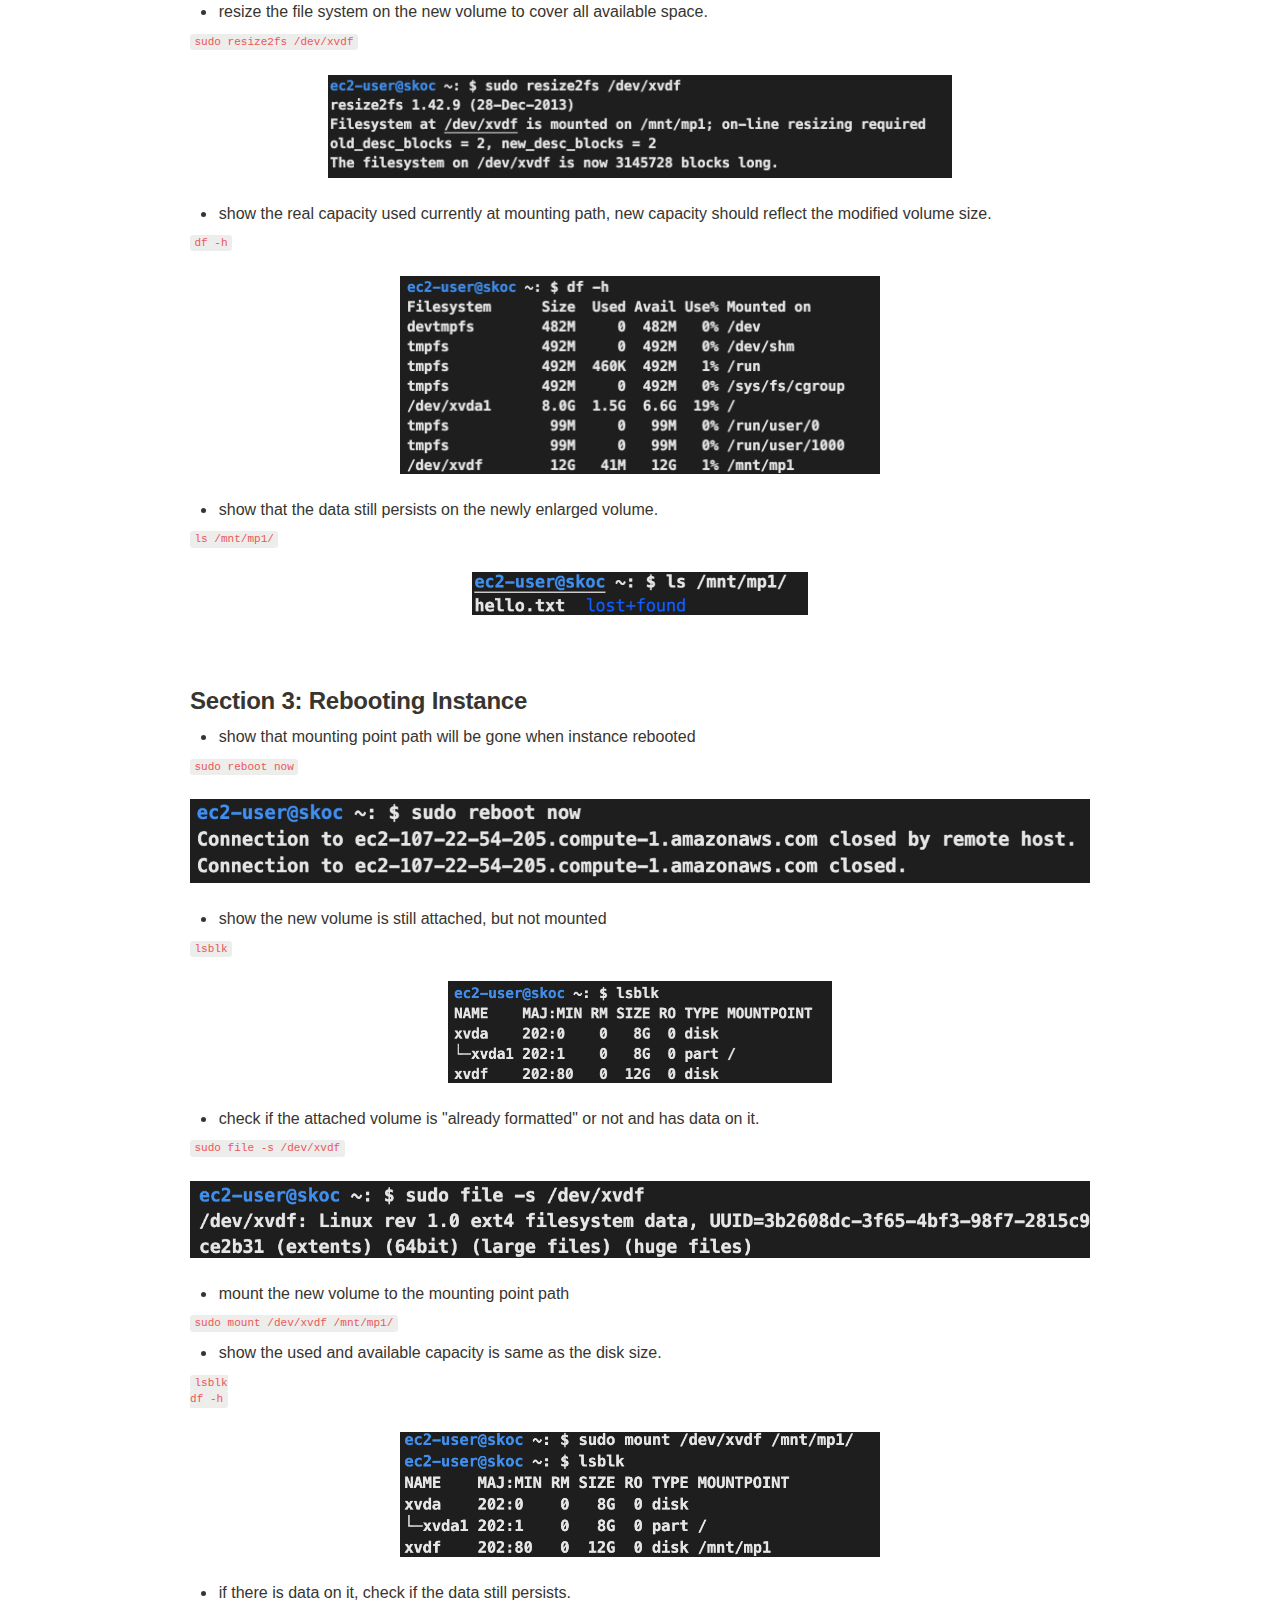
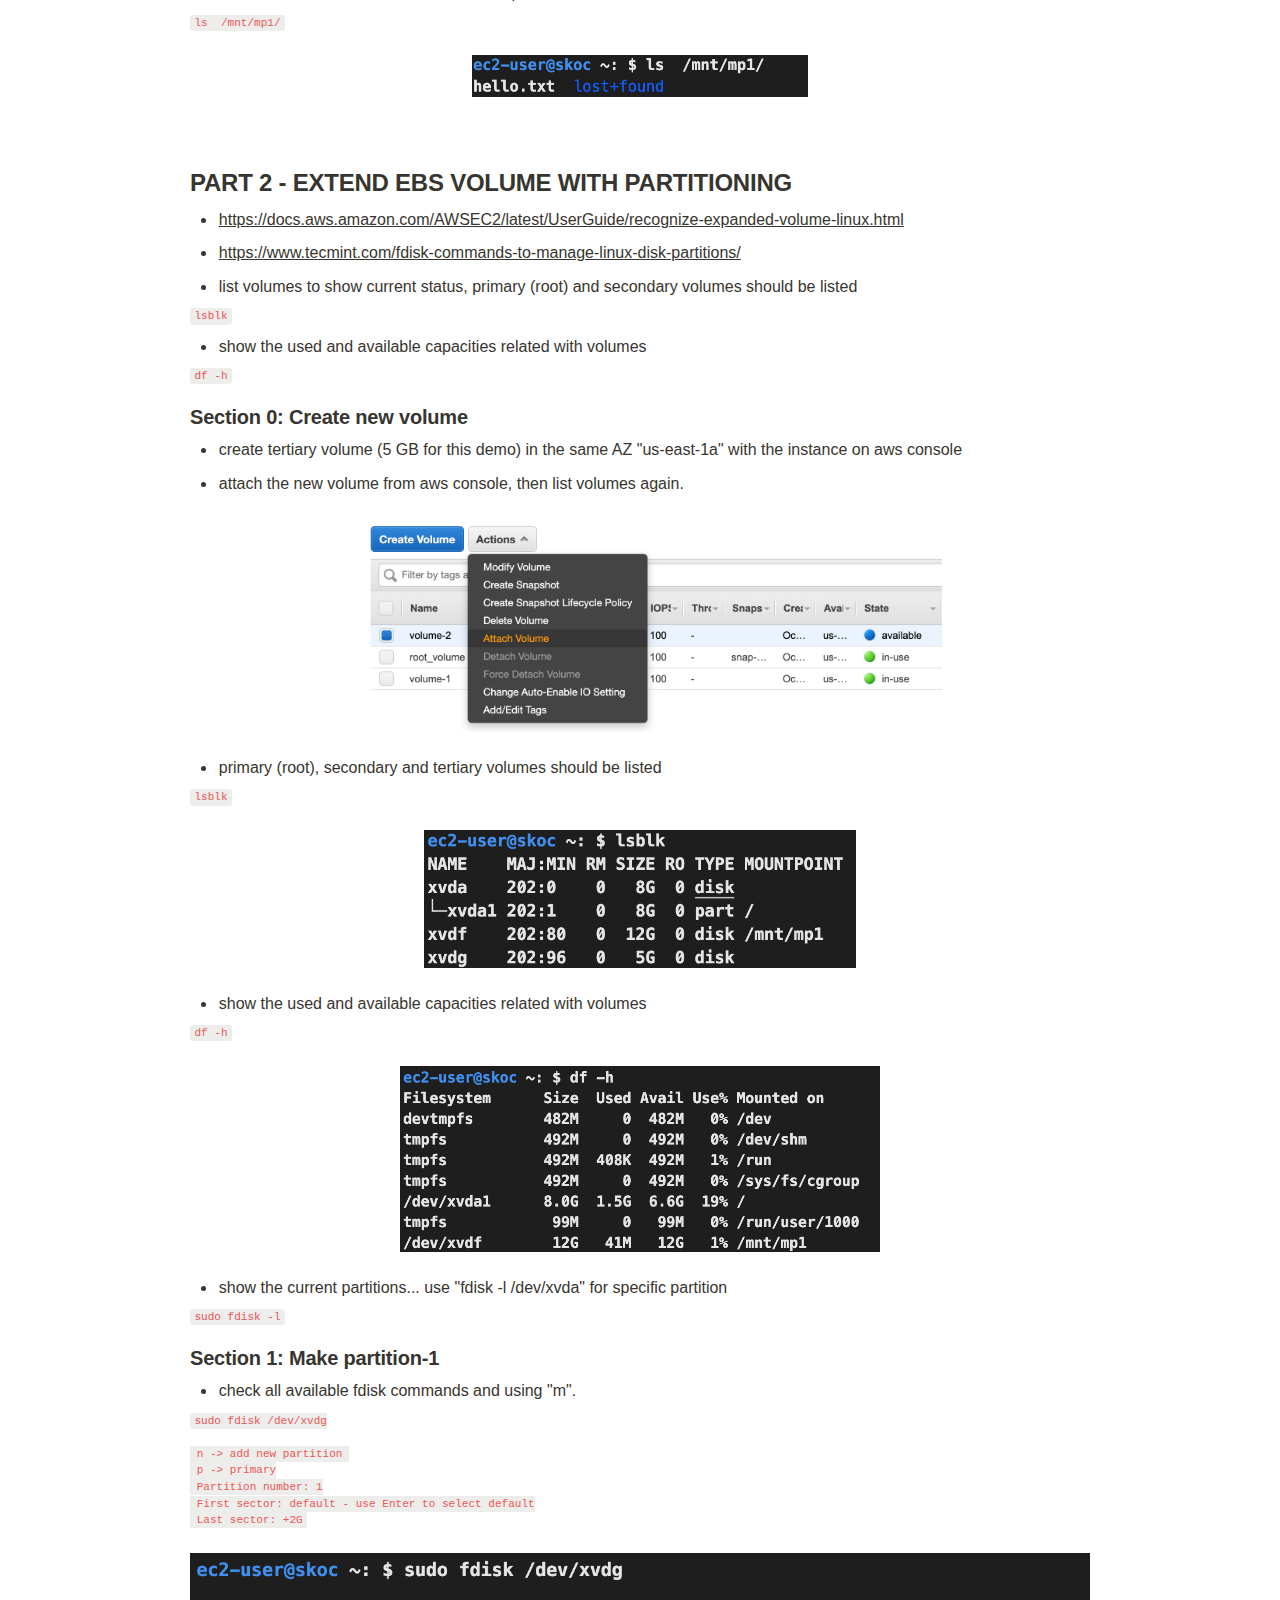
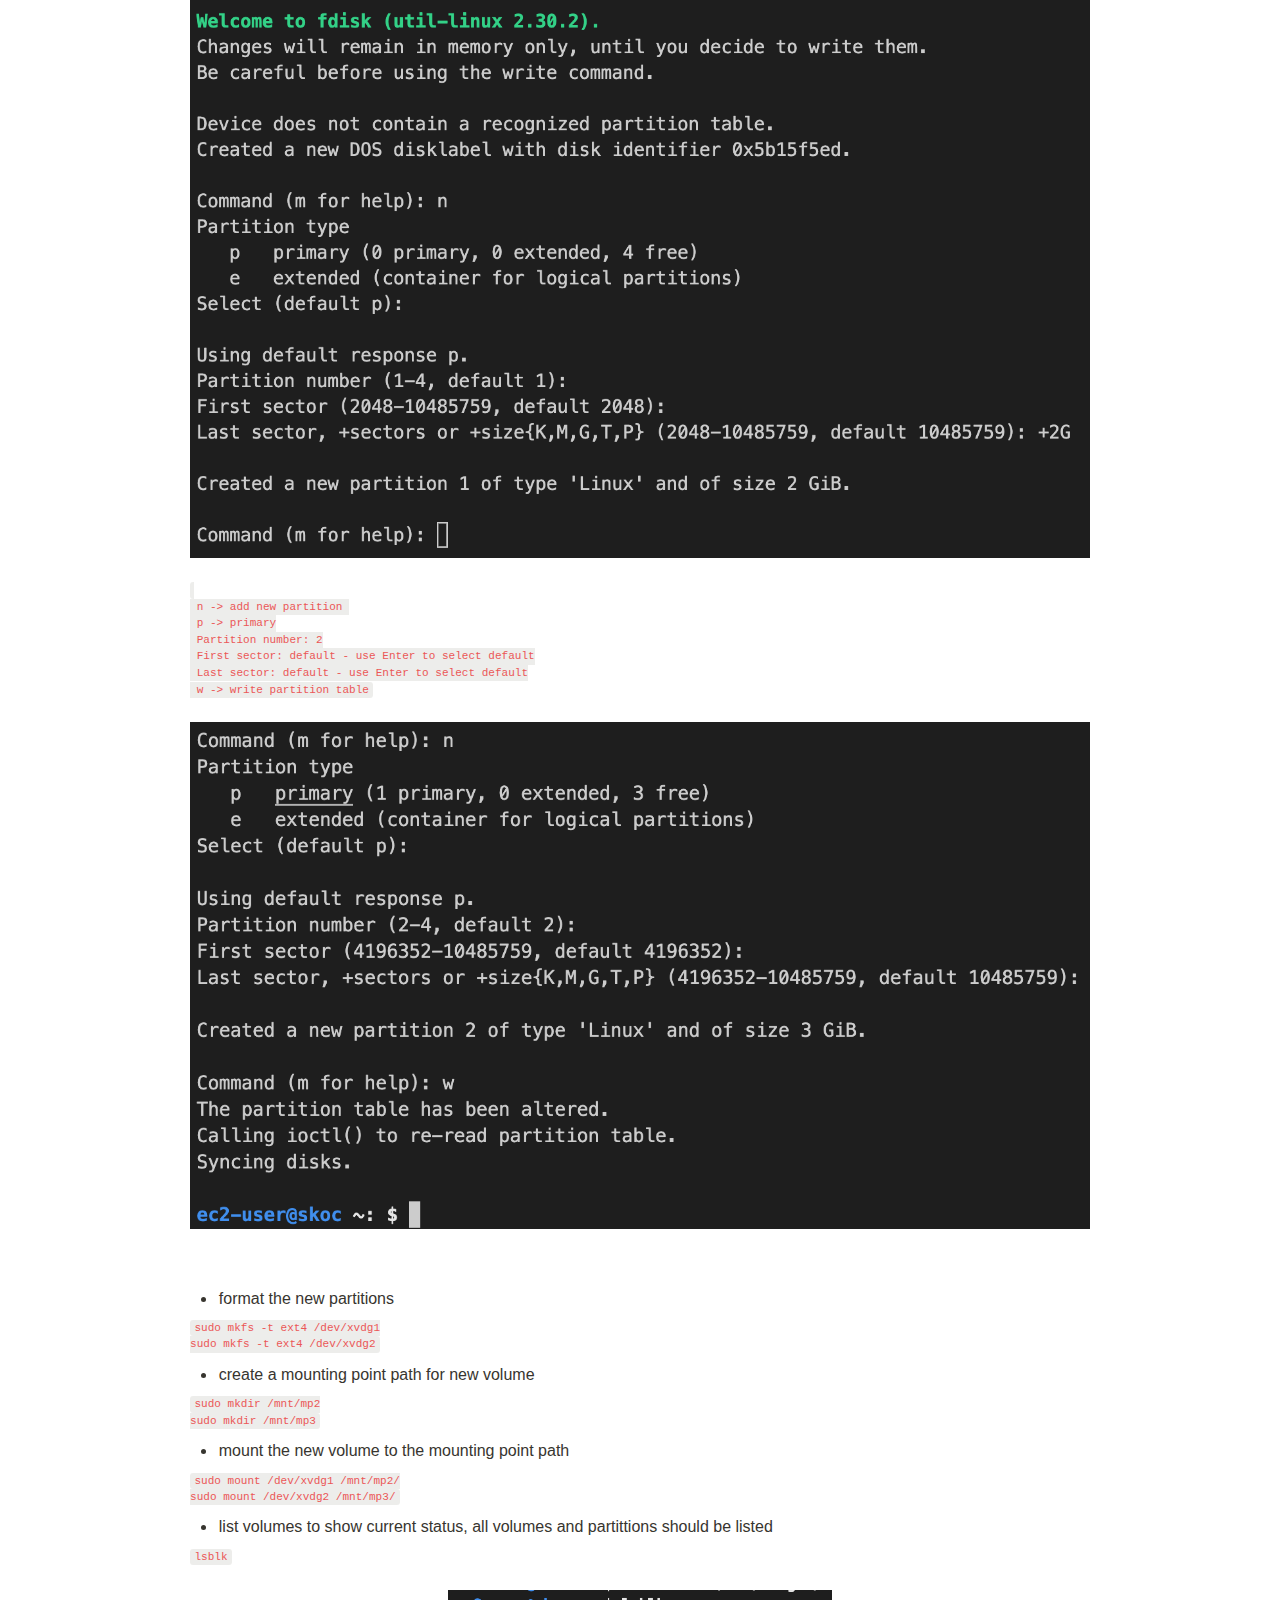
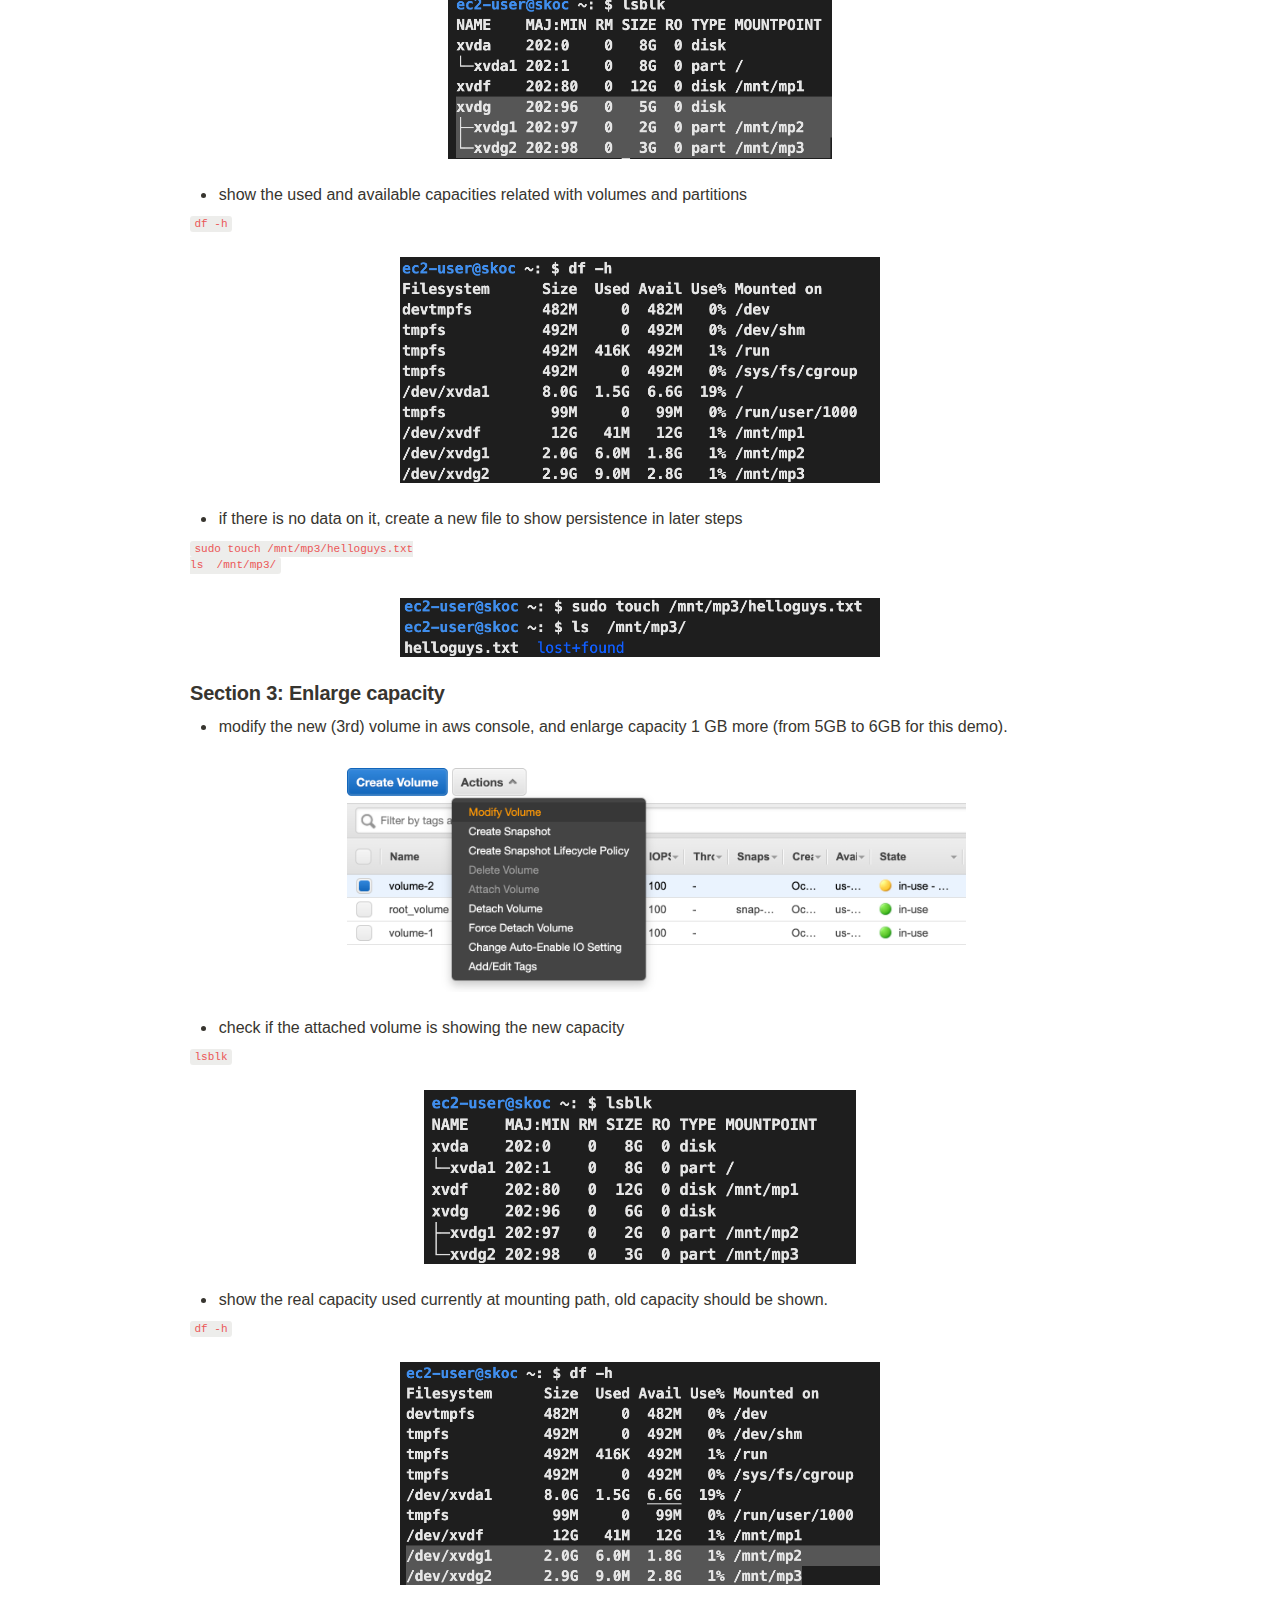
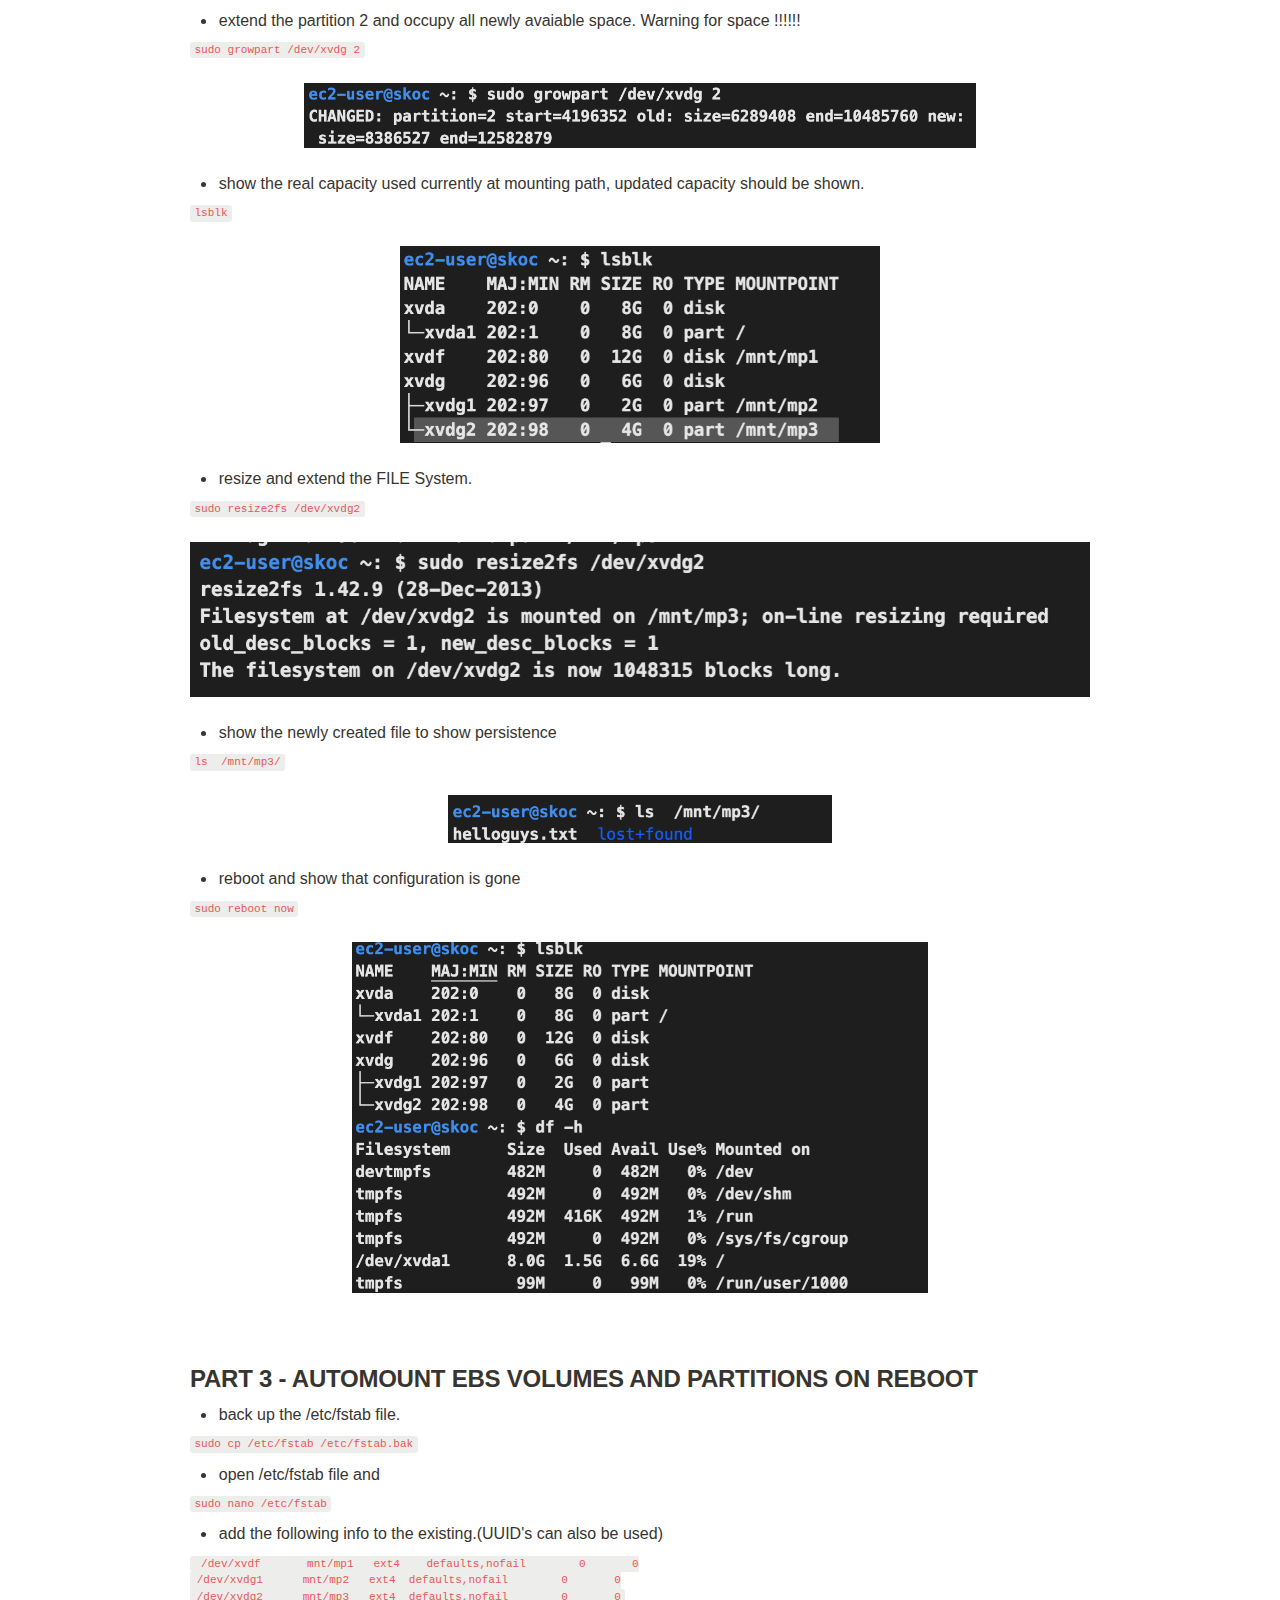
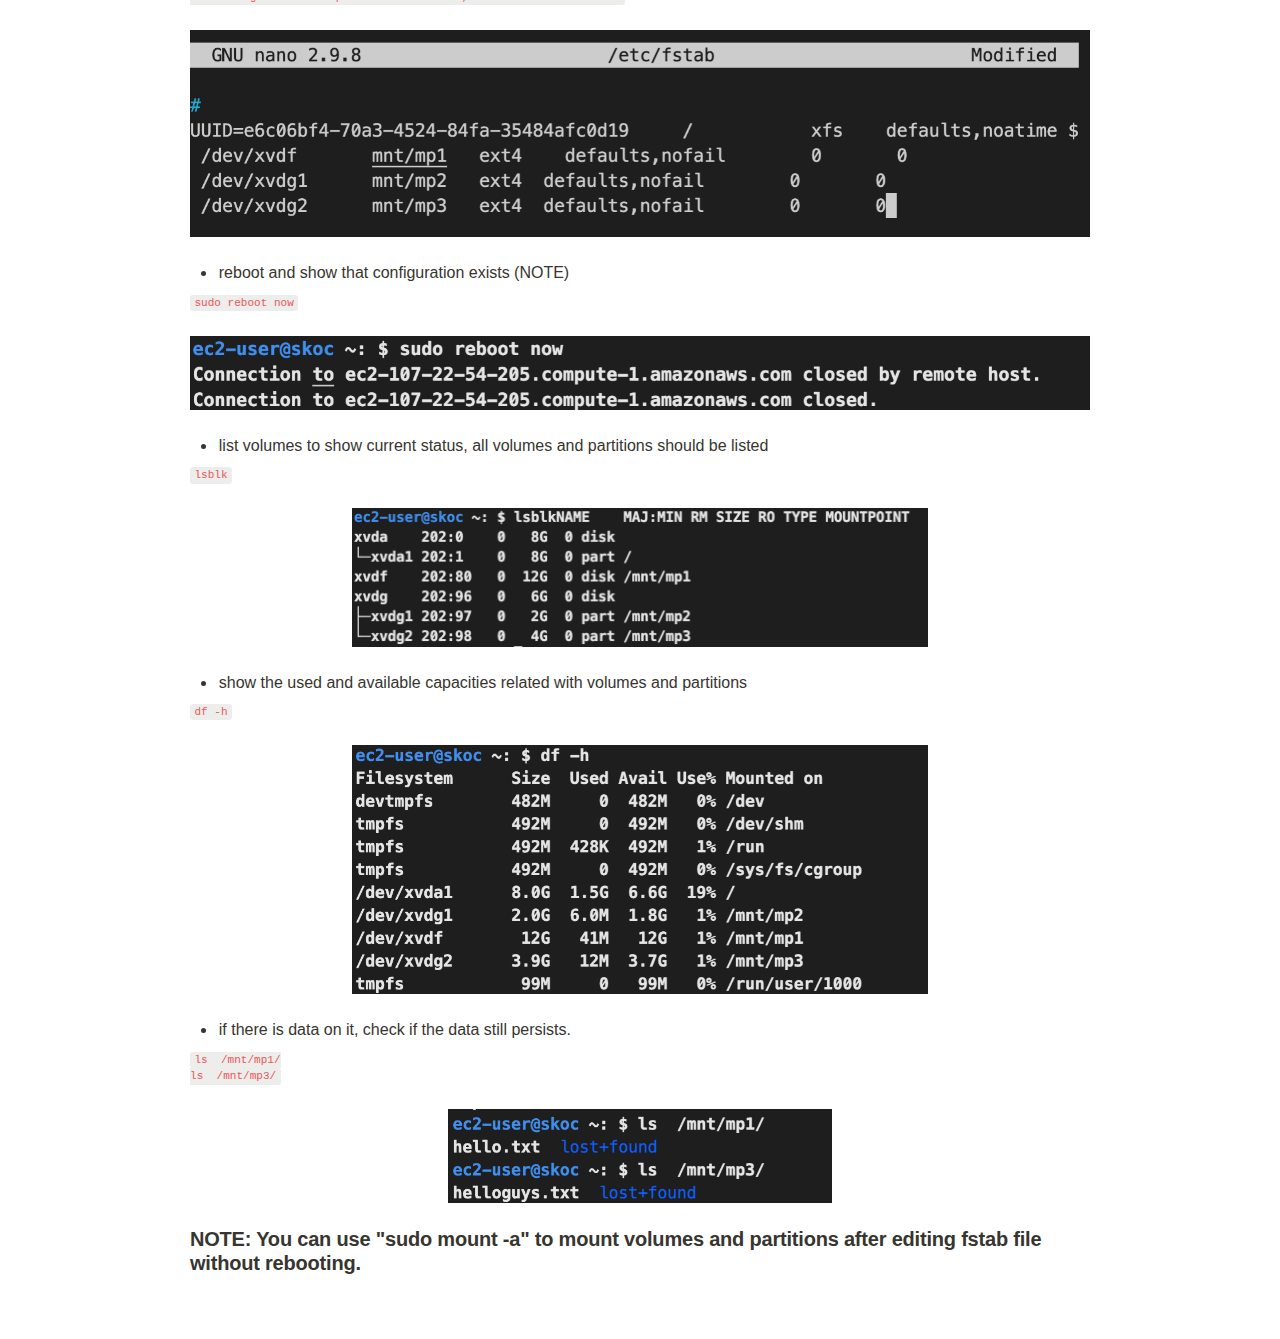
<file: Export-ab686fb1-b957-41a2-80ca-b72cf1c3be7f/Extending and Partitioning EBS Volume c9b94067a6934627b6d39fdf811f26b2.html>
<html><head><meta http-equiv="Content-Type" content="text/html; charset=utf-8"/><title>Extending and Partitioning EBS Volume  </title><style>
/* cspell:disable-file */
/* webkit printing magic: print all background colors */
html {
	-webkit-print-color-adjust: exact;
}
* {
	box-sizing: border-box;
	-webkit-print-color-adjust: exact;
}

html,
body {
	margin: 0;
	padding: 0;
}
@media only screen {
	body {
		margin: 2em auto;
		max-width: 900px;
		color: rgb(55, 53, 47);
	}
}

body {
	line-height: 1.5;
	white-space: pre-wrap;
}

a,
a.visited {
	color: inherit;
	text-decoration: underline;
}

.pdf-relative-link-path {
	font-size: 80%;
	color: #444;
}

h1,
h2,
h3 {
	letter-spacing: -0.01em;
	line-height: 1.2;
	font-weight: 600;
	margin-bottom: 0;
}

.page-title {
	font-size: 2.5rem;
	font-weight: 700;
	margin-top: 0;
	margin-bottom: 0.75em;
}

h1 {
	font-size: 1.875rem;
	margin-top: 1.875rem;
}

h2 {
	font-size: 1.5rem;
	margin-top: 1.5rem;
}

h3 {
	font-size: 1.25rem;
	margin-top: 1.25rem;
}

.source {
	border: 1px solid #ddd;
	border-radius: 3px;
	padding: 1.5em;
	word-break: break-all;
}

.callout {
	border-radius: 3px;
	padding: 1rem;
}

figure {
	margin: 1.25em 0;
	page-break-inside: avoid;
}

figcaption {
	opacity: 0.5;
	font-size: 85%;
	margin-top: 0.5em;
}

mark {
	background-color: transparent;
}

.indented {
	padding-left: 1.5em;
}

hr {
	background: transparent;
	display: block;
	width: 100%;
	height: 1px;
	visibility: visible;
	border: none;
	border-bottom: 1px solid rgba(55, 53, 47, 0.09);
}

img {
	max-width: 100%;
}

@media only print {
	img {
		max-height: 100vh;
		object-fit: contain;
	}
}

@page {
	margin: 1in;
}

.collection-content {
	font-size: 0.875rem;
}

.column-list {
	display: flex;
	justify-content: space-between;
}

.column {
	padding: 0 1em;
}

.column:first-child {
	padding-left: 0;
}

.column:last-child {
	padding-right: 0;
}

.table_of_contents-item {
	display: block;
	font-size: 0.875rem;
	line-height: 1.3;
	padding: 0.125rem;
}

.table_of_contents-indent-1 {
	margin-left: 1.5rem;
}

.table_of_contents-indent-2 {
	margin-left: 3rem;
}

.table_of_contents-indent-3 {
	margin-left: 4.5rem;
}

.table_of_contents-link {
	text-decoration: none;
	opacity: 0.7;
	border-bottom: 1px solid rgba(55, 53, 47, 0.18);
}

table,
th,
td {
	border: 1px solid rgba(55, 53, 47, 0.09);
	border-collapse: collapse;
}

table {
	border-left: none;
	border-right: none;
}

th,
td {
	font-weight: normal;
	padding: 0.25em 0.5em;
	line-height: 1.5;
	min-height: 1.5em;
	text-align: left;
}

th {
	color: rgba(55, 53, 47, 0.6);
}

ol,
ul {
	margin: 0;
	margin-block-start: 0.6em;
	margin-block-end: 0.6em;
}

li > ol:first-child,
li > ul:first-child {
	margin-block-start: 0.6em;
}

ul > li {
	list-style: disc;
}

ul.to-do-list {
	text-indent: -1.7em;
}

ul.to-do-list > li {
	list-style: none;
}

.to-do-children-checked {
	text-decoration: line-through;
	opacity: 0.375;
}

ul.toggle > li {
	list-style: none;
}

ul {
	padding-inline-start: 1.7em;
}

ul > li {
	padding-left: 0.1em;
}

ol {
	padding-inline-start: 1.6em;
}

ol > li {
	padding-left: 0.2em;
}

.mono ol {
	padding-inline-start: 2em;
}

.mono ol > li {
	text-indent: -0.4em;
}

.toggle {
	padding-inline-start: 0em;
	list-style-type: none;
}

/* Indent toggle children */
.toggle > li > details {
	padding-left: 1.7em;
}

.toggle > li > details > summary {
	margin-left: -1.1em;
}

.selected-value {
	display: inline-block;
	padding: 0 0.5em;
	background: rgba(206, 205, 202, 0.5);
	border-radius: 3px;
	margin-right: 0.5em;
	margin-top: 0.3em;
	margin-bottom: 0.3em;
	white-space: nowrap;
}

.collection-title {
	display: inline-block;
	margin-right: 1em;
}

time {
	opacity: 0.5;
}

.icon {
	display: inline-block;
	max-width: 1.2em;
	max-height: 1.2em;
	text-decoration: none;
	vertical-align: text-bottom;
	margin-right: 0.5em;
}

img.icon {
	border-radius: 3px;
}

.user-icon {
	width: 1.5em;
	height: 1.5em;
	border-radius: 100%;
	margin-right: 0.5rem;
}

.user-icon-inner {
	font-size: 0.8em;
}

.text-icon {
	border: 1px solid #000;
	text-align: center;
}

.page-cover-image {
	display: block;
	object-fit: cover;
	width: 100%;
	height: 30vh;
}

.page-header-icon {
	font-size: 3rem;
	margin-bottom: 1rem;
}

.page-header-icon-with-cover {
	margin-top: -0.72em;
	margin-left: 0.07em;
}

.page-header-icon img {
	border-radius: 3px;
}

.link-to-page {
	margin: 1em 0;
	padding: 0;
	border: none;
	font-weight: 500;
}

p > .user {
	opacity: 0.5;
}

td > .user,
td > time {
	white-space: nowrap;
}

input[type="checkbox"] {
	transform: scale(1.5);
	margin-right: 0.6em;
	vertical-align: middle;
}

p {
	margin-top: 0.5em;
	margin-bottom: 0.5em;
}

.image {
	border: none;
	margin: 1.5em 0;
	padding: 0;
	border-radius: 0;
	text-align: center;
}

.code,
code {
	background: rgba(135, 131, 120, 0.15);
	border-radius: 3px;
	padding: 0.2em 0.4em;
	border-radius: 3px;
	font-size: 85%;
	tab-size: 2;
}

code {
	color: #eb5757;
}

.code {
	padding: 1.5em 1em;
}

.code-wrap {
	white-space: pre-wrap;
	word-break: break-all;
}

.code > code {
	background: none;
	padding: 0;
	font-size: 100%;
	color: inherit;
}

blockquote {
	font-size: 1.25em;
	margin: 1em 0;
	padding-left: 1em;
	border-left: 3px solid rgb(55, 53, 47);
}

.bookmark {
	text-decoration: none;
	max-height: 8em;
	padding: 0;
	display: flex;
	width: 100%;
	align-items: stretch;
}

.bookmark-title {
	font-size: 0.85em;
	overflow: hidden;
	text-overflow: ellipsis;
	height: 1.75em;
	white-space: nowrap;
}

.bookmark-text {
	display: flex;
	flex-direction: column;
}

.bookmark-info {
	flex: 4 1 180px;
	padding: 12px 14px 14px;
	display: flex;
	flex-direction: column;
	justify-content: space-between;
}

.bookmark-image {
	width: 33%;
	flex: 1 1 180px;
	display: block;
	position: relative;
	object-fit: cover;
	border-radius: 1px;
}

.bookmark-description {
	color: rgba(55, 53, 47, 0.6);
	font-size: 0.75em;
	overflow: hidden;
	max-height: 4.5em;
	word-break: break-word;
}

.bookmark-href {
	font-size: 0.75em;
	margin-top: 0.25em;
}

.sans { font-family: ui-sans-serif, -apple-system, BlinkMacSystemFont, "Segoe UI", Helvetica, "Apple Color Emoji", Arial, sans-serif, "Segoe UI Emoji", "Segoe UI Symbol"; }
.code { font-family: "SFMono-Regular", Menlo, Consolas, "PT Mono", "Liberation Mono", Courier, monospace; }
.serif { font-family: Lyon-Text, Georgia, ui-serif, serif; }
.mono { font-family: iawriter-mono, Nitti, Menlo, Courier, monospace; }
.pdf .sans { font-family: Inter, ui-sans-serif, -apple-system, BlinkMacSystemFont, "Segoe UI", Helvetica, "Apple Color Emoji", Arial, sans-serif, "Segoe UI Emoji", "Segoe UI Symbol", 'Twemoji', 'Noto Color Emoji', 'Noto Sans CJK JP'; }
.pdf:lang(zh-CN) .sans { font-family: Inter, ui-sans-serif, -apple-system, BlinkMacSystemFont, "Segoe UI", Helvetica, "Apple Color Emoji", Arial, sans-serif, "Segoe UI Emoji", "Segoe UI Symbol", 'Twemoji', 'Noto Color Emoji', 'Noto Sans CJK SC'; }
.pdf:lang(zh-TW) .sans { font-family: Inter, ui-sans-serif, -apple-system, BlinkMacSystemFont, "Segoe UI", Helvetica, "Apple Color Emoji", Arial, sans-serif, "Segoe UI Emoji", "Segoe UI Symbol", 'Twemoji', 'Noto Color Emoji', 'Noto Sans CJK TC'; }
.pdf:lang(ko-KR) .sans { font-family: Inter, ui-sans-serif, -apple-system, BlinkMacSystemFont, "Segoe UI", Helvetica, "Apple Color Emoji", Arial, sans-serif, "Segoe UI Emoji", "Segoe UI Symbol", 'Twemoji', 'Noto Color Emoji', 'Noto Sans CJK KR'; }
.pdf .code { font-family: Source Code Pro, "SFMono-Regular", Menlo, Consolas, "PT Mono", "Liberation Mono", Courier, monospace, 'Twemoji', 'Noto Color Emoji', 'Noto Sans Mono CJK JP'; }
.pdf:lang(zh-CN) .code { font-family: Source Code Pro, "SFMono-Regular", Menlo, Consolas, "PT Mono", "Liberation Mono", Courier, monospace, 'Twemoji', 'Noto Color Emoji', 'Noto Sans Mono CJK SC'; }
.pdf:lang(zh-TW) .code { font-family: Source Code Pro, "SFMono-Regular", Menlo, Consolas, "PT Mono", "Liberation Mono", Courier, monospace, 'Twemoji', 'Noto Color Emoji', 'Noto Sans Mono CJK TC'; }
.pdf:lang(ko-KR) .code { font-family: Source Code Pro, "SFMono-Regular", Menlo, Consolas, "PT Mono", "Liberation Mono", Courier, monospace, 'Twemoji', 'Noto Color Emoji', 'Noto Sans Mono CJK KR'; }
.pdf .serif { font-family: PT Serif, Lyon-Text, Georgia, ui-serif, serif, 'Twemoji', 'Noto Color Emoji', 'Noto Serif CJK JP'; }
.pdf:lang(zh-CN) .serif { font-family: PT Serif, Lyon-Text, Georgia, ui-serif, serif, 'Twemoji', 'Noto Color Emoji', 'Noto Serif CJK SC'; }
.pdf:lang(zh-TW) .serif { font-family: PT Serif, Lyon-Text, Georgia, ui-serif, serif, 'Twemoji', 'Noto Color Emoji', 'Noto Serif CJK TC'; }
.pdf:lang(ko-KR) .serif { font-family: PT Serif, Lyon-Text, Georgia, ui-serif, serif, 'Twemoji', 'Noto Color Emoji', 'Noto Serif CJK KR'; }
.pdf .mono { font-family: PT Mono, iawriter-mono, Nitti, Menlo, Courier, monospace, 'Twemoji', 'Noto Color Emoji', 'Noto Sans Mono CJK JP'; }
.pdf:lang(zh-CN) .mono { font-family: PT Mono, iawriter-mono, Nitti, Menlo, Courier, monospace, 'Twemoji', 'Noto Color Emoji', 'Noto Sans Mono CJK SC'; }
.pdf:lang(zh-TW) .mono { font-family: PT Mono, iawriter-mono, Nitti, Menlo, Courier, monospace, 'Twemoji', 'Noto Color Emoji', 'Noto Sans Mono CJK TC'; }
.pdf:lang(ko-KR) .mono { font-family: PT Mono, iawriter-mono, Nitti, Menlo, Courier, monospace, 'Twemoji', 'Noto Color Emoji', 'Noto Sans Mono CJK KR'; }
.highlight-default {
	color: rgba(55, 53, 47, 1);
}
.highlight-gray {
	color: rgba(120, 119, 116, 1);
	fill: rgba(145, 145, 142, 1);
}
.highlight-brown {
	color: rgba(159, 107, 83, 1);
	fill: rgba(187, 132, 108, 1);
}
.highlight-orange {
	color: rgba(200, 112, 34, 1);
	fill: rgba(215, 129, 58, 1);
}
.highlight-yellow {
	color: rgba(181, 126, 51, 1);
	fill: rgba(203, 148, 51, 1);
}
.highlight-teal {
	color: rgba(68, 131, 97, 1);
	fill: rgba(108, 155, 125, 1);
}
.highlight-blue {
	color: rgba(51, 126, 169, 1);
	fill: rgba(91, 151, 189, 1);
}
.highlight-purple {
	color: rgba(144, 101, 176, 1);
	fill: rgba(167, 130, 195, 1);
}
.highlight-pink {
	color: rgba(193, 76, 138, 1);
	fill: rgba(205, 116, 159, 1);
}
.highlight-red {
	color: rgba(212, 76, 71, 1);
	fill: rgba(225, 111, 100, 1);
}
.highlight-gray_background {
	background: rgba(241, 241, 239, 1);
}
.highlight-brown_background {
	background: rgba(244, 238, 238, 1);
}
.highlight-orange_background {
	background: rgba(252, 237, 231, 1);
}
.highlight-yellow_background {
	background: rgba(245, 241, 229, 1);
}
.highlight-teal_background {
	background: rgba(237, 243, 236, 1);
}
.highlight-blue_background {
	background: rgba(231, 243, 248, 1);
}
.highlight-purple_background {
	background: rgba(244, 240, 247, 1);
}
.highlight-pink_background {
	background: rgba(249, 238, 243, 1);
}
.highlight-red_background {
	background: rgba(253, 235, 236, 1);
}
.block-color-default {
	color: inherit;
	fill: inherit;
}
.block-color-gray {
	color: rgba(120, 119, 116, 1);
	fill: rgba(145, 145, 142, 1);
}
.block-color-brown {
	color: rgba(159, 107, 83, 1);
	fill: rgba(187, 132, 108, 1);
}
.block-color-orange {
	color: rgba(200, 112, 34, 1);
	fill: rgba(215, 129, 58, 1);
}
.block-color-yellow {
	color: rgba(181, 126, 51, 1);
	fill: rgba(203, 148, 51, 1);
}
.block-color-teal {
	color: rgba(68, 131, 97, 1);
	fill: rgba(108, 155, 125, 1);
}
.block-color-blue {
	color: rgba(51, 126, 169, 1);
	fill: rgba(91, 151, 189, 1);
}
.block-color-purple {
	color: rgba(144, 101, 176, 1);
	fill: rgba(167, 130, 195, 1);
}
.block-color-pink {
	color: rgba(193, 76, 138, 1);
	fill: rgba(205, 116, 159, 1);
}
.block-color-red {
	color: rgba(212, 76, 71, 1);
	fill: rgba(225, 111, 100, 1);
}
.block-color-gray_background {
	background: rgba(241, 241, 239, 1);
}
.block-color-brown_background {
	background: rgba(244, 238, 238, 1);
}
.block-color-orange_background {
	background: rgba(252, 237, 231, 1);
}
.block-color-yellow_background {
	background: rgba(245, 241, 229, 1);
}
.block-color-teal_background {
	background: rgba(237, 243, 236, 1);
}
.block-color-blue_background {
	background: rgba(231, 243, 248, 1);
}
.block-color-purple_background {
	background: rgba(244, 240, 247, 1);
}
.block-color-pink_background {
	background: rgba(249, 238, 243, 1);
}
.block-color-red_background {
	background: rgba(253, 235, 236, 1);
}
.select-value-color-pink { background-color: rgba(245, 224, 233, 1); }
.select-value-color-purple { background-color: rgba(232, 222, 238, 1); }
.select-value-color-green { background-color: rgba(219, 237, 219, 1); }
.select-value-color-gray { background-color: rgba(227, 226, 224, 1); }
.select-value-color-orange { background-color: rgba(250, 222, 201, 1); }
.select-value-color-brown { background-color: rgba(238, 224, 218, 1); }
.select-value-color-red { background-color: rgba(255, 226, 221, 1); }
.select-value-color-yellow { background-color: rgba(244, 231, 202, 1); }
.select-value-color-blue { background-color: rgba(211, 229, 239, 1); }

.checkbox {
	display: inline-flex;
	vertical-align: text-bottom;
	width: 16;
	height: 16;
	background-size: 16px;
	margin-left: 2px;
	margin-right: 5px;
}

.checkbox-on {
	background-image: url("data:image/svg+xml;charset=UTF-8,%3Csvg%20width%3D%2216%22%20height%3D%2216%22%20viewBox%3D%220%200%2016%2016%22%20fill%3D%22none%22%20xmlns%3D%22http%3A%2F%2Fwww.w3.org%2F2000%2Fsvg%22%3E%0A%3Crect%20width%3D%2216%22%20height%3D%2216%22%20fill%3D%22%2358A9D7%22%2F%3E%0A%3Cpath%20d%3D%22M6.71429%2012.2852L14%204.9995L12.7143%203.71436L6.71429%209.71378L3.28571%206.2831L2%207.57092L6.71429%2012.2852Z%22%20fill%3D%22white%22%2F%3E%0A%3C%2Fsvg%3E");
}

.checkbox-off {
	background-image: url("data:image/svg+xml;charset=UTF-8,%3Csvg%20width%3D%2216%22%20height%3D%2216%22%20viewBox%3D%220%200%2016%2016%22%20fill%3D%22none%22%20xmlns%3D%22http%3A%2F%2Fwww.w3.org%2F2000%2Fsvg%22%3E%0A%3Crect%20x%3D%220.75%22%20y%3D%220.75%22%20width%3D%2214.5%22%20height%3D%2214.5%22%20fill%3D%22white%22%20stroke%3D%22%2336352F%22%20stroke-width%3D%221.5%22%2F%3E%0A%3C%2Fsvg%3E");
}
	
</style></head><body><article id="1a4ffec5-ccc7-4927-ab83-66d655fd27db" class="page sans"><header><h1 class="page-title">Extending and Partitioning EBS Volume  </h1></header><div class="page-body"><p id="cf41cd0f-356c-4801-a47f-151c43a39ccd" class="">Purpose of the this hands-on training is to teach the students how to add or attach an EBS (Elastic Block Storage) volume on an AWS instance, how to extend and resize volumes, and how to create partitions in volumes on running Amazon Linux 2 EC2 instances.</p><p id="b8fcc640-76cb-4680-8c40-b9c18e18dc77" class="">
</p><figure id="c9b94067-a693-4627-b6d3-9fdf811f26b2" class="image"><a href="Extending%20and%20Partitioning%20EBS%20Volume%20c9b94067a6934627b6d39fdf811f26b2/Screen_Shot_2021-10-16_at_20.49.06.png"><img style="width:624px" src="Extending%20and%20Partitioning%20EBS%20Volume%20c9b94067a6934627b6d39fdf811f26b2/Screen_Shot_2021-10-16_at_20.49.06.png"/></a></figure><h2 id="11916a94-2e7a-41a9-9377-437cbbf1ab41" class="">Learning Outcomes</h2><p id="d63dd7a4-68be-4dbd-acdc-60109d786b43" class="">At the end of the this hands-on training, students will be able to;</p><ul id="bdaa1ab4-a979-411e-b42e-a16b816470a1" class="bulleted-list"><li style="list-style-type:disc">understand what is the difference between root volume and EBS Volume.</li></ul><ul id="45a526e3-107c-4610-ab7f-225da515c2ec" class="bulleted-list"><li style="list-style-type:disc">list volumes to show current status of primary (root) and additional volumes</li></ul><ul id="c31e390b-0461-4773-b284-451d4dca047a" class="bulleted-list"><li style="list-style-type:disc">demonstrate their knowledge on how to create EBS volume.</li></ul><ul id="7525e85f-0387-4d04-b2c7-9af4ba77812f" class="bulleted-list"><li style="list-style-type:disc">create mounting point on EC2 instances.</li></ul><ul id="5bdd0c71-a653-4eb5-8e94-f7a28a1c9386" class="bulleted-list"><li style="list-style-type:disc">partition volume on EC2 instances.</li></ul><ul id="21f9263e-6dfd-45df-bdb5-bdc02c40870c" class="bulleted-list"><li style="list-style-type:disc">resize the volume or partitions on the new EBS volumes.</li></ul><ul id="a794225f-4c98-4503-b4ed-709dc1f7acae" class="bulleted-list"><li style="list-style-type:disc">understand how to auto-mount EBS volumes and partitions after reboots.</li></ul><h2 id="8b1ccdd8-cf23-4be0-9999-500b7c5c3104" class=""><strong>Outline</strong></h2><ul id="3e0f0314-1af8-4294-b434-575700a3ac4c" class="bulleted-list"><li style="list-style-type:disc">Part 1 - Extend EBS Volume without Partitioning</li></ul><ul id="13478ced-166c-4d60-9fa1-6c4498f5d400" class="bulleted-list"><li style="list-style-type:disc">Part 2 - Extend EBS Volume with Partitioning</li></ul><ul id="4dfd41c4-c2e5-4757-98ae-abbfdbbf9b9c" class="bulleted-list"><li style="list-style-type:disc">Part 3 - Auto-mount EBS Volumes and Partitions on Reboot</li></ul><h2 id="2a390091-b893-423e-87b5-248538138394" class="">PART 1 - EXTEND EBS VOLUME WITHOUT PARTITIONING</h2><ul id="dc69e4c0-9d1d-4cb9-8e48-f45dd6e38c26" class="bulleted-list"><li style="list-style-type:disc">launch an instance from aws console in &quot;us-east-1a&quot; AZ.</li></ul><ul id="74f93b78-783c-49a6-8510-6123537c6332" class="bulleted-list"><li style="list-style-type:disc">check volumes which volumes attached to instance.</li></ul><ul id="b2d08d9c-93cf-4653-b250-3399dacee7cd" class="bulleted-list"><li style="list-style-type:disc">only root volume should be listed<figure id="05448142-7ab3-4633-a4ed-271c79e65af8" class="image"><a href="Extending%20and%20Partitioning%20EBS%20Volume%20c9b94067a6934627b6d39fdf811f26b2/Screen_Shot_2021-10-17_at_13.38.44.png"><img style="width:624px" src="Extending%20and%20Partitioning%20EBS%20Volume%20c9b94067a6934627b6d39fdf811f26b2/Screen_Shot_2021-10-17_at_13.38.44.png"/></a></figure><p id="ede801e5-b6d6-4622-9ba5-df5ba7ab2383" class="">
</p><p id="018f227d-5612-49cf-aba0-75468d27f806" class=""><code><mark class="highlight-red"><strong>lsblk</strong></mark></code><mark class="highlight-red"><strong>    </strong></mark>to check volumes which volumes attached to instance.</p><figure id="be630d9c-33f1-4d03-b493-33446829e4b2" class="image"><a href="Extending%20and%20Partitioning%20EBS%20Volume%20c9b94067a6934627b6d39fdf811f26b2/Screen_Shot_2021-10-16_at_21.17.14.png"><img style="width:384px" src="Extending%20and%20Partitioning%20EBS%20Volume%20c9b94067a6934627b6d39fdf811f26b2/Screen_Shot_2021-10-16_at_21.17.14.png"/></a></figure><h3 id="64fa72f8-b977-468e-9260-53e6b8877bb4" class=""><strong>Section 0 - Create new Volume</strong></h3><ul id="58ee08ad-4071-490c-9a14-5b4d74b4a524" class="bulleted-list"><li style="list-style-type:circle">create a new volume in the same AZ &quot;us-east-1&quot; with the instance from AWS console &quot;10 GB&quot; for this demo.</li></ul><ul id="bfe4f5fc-1cc5-4bb3-a552-7491abfe8be1" class="bulleted-list"><li style="list-style-type:circle">attach the new volume from aws console, then list block storages again.</li></ul><ul id="4cc2182f-542f-4c12-9385-17d836c119d6" class="bulleted-list"><li style="list-style-type:circle">root volume and secondary volume should be listed</li></ul></li></ul><figure id="3331bc19-a8f3-4f2f-8e57-e41e91380592" class="image"><a href="Extending%20and%20Partitioning%20EBS%20Volume%20c9b94067a6934627b6d39fdf811f26b2/Screen_Shot_2021-10-16_at_21.15.30.png"><img style="width:624px" src="Extending%20and%20Partitioning%20EBS%20Volume%20c9b94067a6934627b6d39fdf811f26b2/Screen_Shot_2021-10-16_at_21.15.30.png"/></a></figure><p id="552b1b53-a921-4fcb-b504-f81d947d2afa" class="">
</p><figure id="5d070e39-5f9b-4e63-b704-1ce0cf13bd7e" class="image"><a href="Extending%20and%20Partitioning%20EBS%20Volume%20c9b94067a6934627b6d39fdf811f26b2/Screen_Shot_2021-10-17_at_13.58.15.png"><img style="width:624px" src="Extending%20and%20Partitioning%20EBS%20Volume%20c9b94067a6934627b6d39fdf811f26b2/Screen_Shot_2021-10-17_at_13.58.15.png"/></a></figure><p id="29e8f2c6-829b-4e22-b3d1-ae01f1c4749e" class="">
</p><figure id="dbe05241-7bb5-4f94-badd-61c4c9bb01e9" class="image"><a href="Extending%20and%20Partitioning%20EBS%20Volume%20c9b94067a6934627b6d39fdf811f26b2/Screen_Shot_2021-10-17_at_13.59.46.png"><img style="width:384px" src="Extending%20and%20Partitioning%20EBS%20Volume%20c9b94067a6934627b6d39fdf811f26b2/Screen_Shot_2021-10-17_at_13.59.46.png"/></a></figure><p id="5612893a-e65e-4ef0-9908-d5d38750edc8" class="">
</p><h3 id="2553bd9e-3536-4491-8e3d-5837521e6efc" class=""><strong>Section 1 - Mounting Volume</strong></h3><ul id="3024cdf3-21d9-4c9a-8f2a-d70dfadea3f1" class="bulleted-list"><li style="list-style-type:disc">check if the attached volume is already formatted or not and has data on it.</li></ul><p id="5b029a15-c7db-4a40-8885-ad70a46072b8" class=""><code>sudo file -s /dev/xvdf</code>  </p><figure id="78d44728-74cf-4dec-ac6b-97b470649655" class="image"><a href="Extending%20and%20Partitioning%20EBS%20Volume%20c9b94067a6934627b6d39fdf811f26b2/Screen_Shot_2021-10-17_at_14.04.34.png"><img style="width:384px" src="Extending%20and%20Partitioning%20EBS%20Volume%20c9b94067a6934627b6d39fdf811f26b2/Screen_Shot_2021-10-17_at_14.04.34.png"/></a></figure><ul id="d8076099-1579-4f8f-8e99-45f855bcd0ed" class="bulleted-list"><li style="list-style-type:disc">if not formatted, format the new volume</li></ul><p id="45171afa-bb57-42bc-82b5-f30d7100e4e5" class=""><code>sudo mkfs -t ext4 /dev/xvdf</code></p><ul id="3888e173-a5b7-4e8b-ada7-fbea7a96a2a3" class="bulleted-list"><li style="list-style-type:disc">check the format of the volume again after formatting</li></ul><p id="59ec54a9-768a-4cdd-b269-59692ddcc962" class=""><code>sudo file -s /dev/xvdf</code></p><ul id="b95b3d41-d208-4efa-b446-a0a7737b36e3" class="bulleted-list"><li style="list-style-type:disc">create a mounting point path for new volume (volume-1)</li></ul><p id="d94b9593-e62e-4e7c-addf-cf4dc1ff2813" class=""><code>sudo mkdir /mnt/mp1</code></p><ul id="d200fcf9-1d43-4678-816c-6e4bbff0c1a6" class="bulleted-list"><li style="list-style-type:disc">mount the new volume to the mounting point path</li></ul><p id="12a26184-554d-4fec-a633-1310d6dfdfbf" class=""><code>sudo mount /dev/xvdf /mnt/mp1/</code></p><ul id="e9f39e99-ec46-41f9-9875-491ca57c143b" class="bulleted-list"><li style="list-style-type:disc">check if the attached volume is mounted to the mounting point path</li></ul><p id="ba6b7ad4-5fca-4d2d-869a-d1825831659c" class=""><code>lsblk</code></p><figure id="88a6c378-abce-415e-a684-56d972100760" class="image"><a href="Extending%20and%20Partitioning%20EBS%20Volume%20c9b94067a6934627b6d39fdf811f26b2/Screen_Shot_2021-10-17_at_14.14.02.png"><img style="width:432px" src="Extending%20and%20Partitioning%20EBS%20Volume%20c9b94067a6934627b6d39fdf811f26b2/Screen_Shot_2021-10-17_at_14.14.02.png"/></a></figure><ul id="99bfc586-bf11-4f5b-9dc2-dce16d387eb5" class="bulleted-list"><li style="list-style-type:disc">show the available space, on the mounting point path</li></ul><p id="da1df9d2-4d86-435d-b9b8-c05e1dc02af7" class=""><code>df -h</code></p><figure id="a1969fb7-ce10-4120-ae05-9b21f56a7f3b" class="image"><a href="Extending%20and%20Partitioning%20EBS%20Volume%20c9b94067a6934627b6d39fdf811f26b2/Screen_Shot_2021-10-17_at_14.15.57.png"><img style="width:432px" src="Extending%20and%20Partitioning%20EBS%20Volume%20c9b94067a6934627b6d39fdf811f26b2/Screen_Shot_2021-10-17_at_14.15.57.png"/></a></figure><ul id="a6ba1a37-7594-496e-ad49-e2bcddd65d88" class="bulleted-list"><li style="list-style-type:disc">check if there is data on it or not.</li></ul><p id="062eb68c-2672-4c48-8450-d7ce041a16c0" class=""><code>ls  /mnt/mp1/</code></p><ul id="decd86a2-97a6-4e8d-a4ef-db4c858c9f97" class="bulleted-list"><li style="list-style-type:disc">if there is no data on it, create a new file to show persistence in later steps</li></ul><p id="d10d264c-e9d3-4604-b8a5-62f29143267a" class=""><code>cd /mnt/mp1
sudo touch hello.txt
ls</code></p><figure id="92fb1845-8198-45d8-85ca-8de3b674a375" class="image"><a href="Extending%20and%20Partitioning%20EBS%20Volume%20c9b94067a6934627b6d39fdf811f26b2/Screen_Shot_2021-10-17_at_14.18.30.png"><img style="width:240px" src="Extending%20and%20Partitioning%20EBS%20Volume%20c9b94067a6934627b6d39fdf811f26b2/Screen_Shot_2021-10-17_at_14.18.30.png"/></a></figure><p id="392ea135-4ac1-447a-8d72-a50ebeaedb30" class="">
</p><h3 id="5da1d7a4-da66-4fb4-b66a-a7da23dbc27e" class=""><strong>Section 2: Enlarge the new volume (volume-1) in AWS console and modify from terminal</strong></h3><ul id="f58f0091-ae12-4354-9785-a0f61112eade" class="bulleted-list"><li style="list-style-type:disc">modify the new volume in aws console, and enlarge capacity from 10GB to 12GB .<figure id="2d62b8c2-c09c-47e6-a8a4-87f63710d64e" class="image"><a href="Extending%20and%20Partitioning%20EBS%20Volume%20c9b94067a6934627b6d39fdf811f26b2/Screen_Shot_2021-10-17_at_14.25.50.png"><img style="width:528px" src="Extending%20and%20Partitioning%20EBS%20Volume%20c9b94067a6934627b6d39fdf811f26b2/Screen_Shot_2021-10-17_at_14.25.50.png"/></a></figure></li></ul><ul id="7209a8c3-95e7-4c12-a3e3-4dd808276190" class="bulleted-list"><li style="list-style-type:disc">check if the attached volume is showing the new capacity</li></ul><p id="80547692-570c-4fc6-9b6e-ecf9b32cdc51" class=""><code>lsblk</code></p><figure id="a7299236-6e03-453b-a23c-92e74756c684" class="image"><a href="Extending%20and%20Partitioning%20EBS%20Volume%20c9b94067a6934627b6d39fdf811f26b2/Screen_Shot_2021-10-17_at_14.27.57.png"><img style="width:384px" src="Extending%20and%20Partitioning%20EBS%20Volume%20c9b94067a6934627b6d39fdf811f26b2/Screen_Shot_2021-10-17_at_14.27.57.png"/></a></figure><ul id="3b87381f-9daa-4d09-a367-c2222285b31c" class="bulleted-list"><li style="list-style-type:disc">show the real capacity used currently at mounting path, old capacity should be shown.</li></ul><p id="5979e372-50ac-49a9-80d0-df4d22d398cd" class=""><code>df -h</code></p><figure id="a0ae5b59-fbc5-469f-ad19-1a72b9a70e54" class="image"><a href="Extending%20and%20Partitioning%20EBS%20Volume%20c9b94067a6934627b6d39fdf811f26b2/Screen_Shot_2021-10-17_at_14.28.57.png"><img style="width:432px" src="Extending%20and%20Partitioning%20EBS%20Volume%20c9b94067a6934627b6d39fdf811f26b2/Screen_Shot_2021-10-17_at_14.28.57.png"/></a></figure><ul id="2f0f5bef-571b-42a1-97db-eaeaa3c7e43b" class="bulleted-list"><li style="list-style-type:disc">resize the file system on the new volume to cover all available space.</li></ul><p id="6d0ca0a0-d4b7-4208-b042-ee7fa1f42caa" class=""><code>sudo resize2fs /dev/xvdf</code></p><figure id="f889c22b-d1ce-4f96-9174-1c086fe419dd" class="image"><a href="Extending%20and%20Partitioning%20EBS%20Volume%20c9b94067a6934627b6d39fdf811f26b2/Screen_Shot_2021-10-17_at_14.31.02.png"><img style="width:624px" src="Extending%20and%20Partitioning%20EBS%20Volume%20c9b94067a6934627b6d39fdf811f26b2/Screen_Shot_2021-10-17_at_14.31.02.png"/></a></figure><ul id="3b7debb3-936e-4598-89d0-28361497ad0a" class="bulleted-list"><li style="list-style-type:disc">show the real capacity used currently at mounting path, new capacity should reflect the modified volume size.</li></ul><p id="0f044b43-049a-431f-b8c7-a589f2faafd5" class=""><code>df -h</code></p><figure id="e4c96816-3c22-4dd4-97f4-51c1f7844b63" class="image"><a href="Extending%20and%20Partitioning%20EBS%20Volume%20c9b94067a6934627b6d39fdf811f26b2/Screen_Shot_2021-10-17_at_14.31.50.png"><img style="width:480px" src="Extending%20and%20Partitioning%20EBS%20Volume%20c9b94067a6934627b6d39fdf811f26b2/Screen_Shot_2021-10-17_at_14.31.50.png"/></a></figure><ul id="064cf7e0-4fd7-464b-8aef-557c1d7b119e" class="bulleted-list"><li style="list-style-type:disc">show that the data still persists on the newly enlarged volume.</li></ul><p id="f6cfadac-18f7-440e-afbc-159c2add94fb" class=""><code>ls /mnt/mp1/</code></p><figure id="cc1c952d-9454-4379-9ed5-80330f2aef2d" class="image"><a href="Extending%20and%20Partitioning%20EBS%20Volume%20c9b94067a6934627b6d39fdf811f26b2/Screen_Shot_2021-10-17_at_14.32.21.png"><img style="width:336px" src="Extending%20and%20Partitioning%20EBS%20Volume%20c9b94067a6934627b6d39fdf811f26b2/Screen_Shot_2021-10-17_at_14.32.21.png"/></a></figure><p id="339e9c5c-0e16-4c60-82c7-366f22cff4e4" class="">
</p><h2 id="3176b767-12a2-4663-998c-564196acf968" class=""><strong>Section 3: Rebooting Instance</strong></h2><ul id="fbbf195a-c176-456d-a453-7f9d90e8d838" class="bulleted-list"><li style="list-style-type:disc">show that mounting point path will be gone when instance rebooted</li></ul><p id="a5e57e48-af7d-409a-a0fb-fdffe04a0ca5" class=""><code>sudo reboot now</code></p><figure id="42f98ab5-f10b-4a01-8a7a-86f60a242f5a" class="image"><a href="Extending%20and%20Partitioning%20EBS%20Volume%20c9b94067a6934627b6d39fdf811f26b2/Screen_Shot_2021-10-17_at_14.35.04.png"><img style="width:1354px" src="Extending%20and%20Partitioning%20EBS%20Volume%20c9b94067a6934627b6d39fdf811f26b2/Screen_Shot_2021-10-17_at_14.35.04.png"/></a></figure><ul id="c76bf98c-5591-42b6-87a2-7bcdc430c495" class="bulleted-list"><li style="list-style-type:disc">show the new volume is still attached, but not mounted</li></ul><p id="1284d7c7-942c-4470-ba48-ea60d8f0e77b" class=""><code>lsblk</code></p><figure id="6e3fd1e2-72ba-4bc0-a428-333d44ac920d" class="image"><a href="Extending%20and%20Partitioning%20EBS%20Volume%20c9b94067a6934627b6d39fdf811f26b2/Screen_Shot_2021-10-17_at_14.35.51.png"><img style="width:384px" src="Extending%20and%20Partitioning%20EBS%20Volume%20c9b94067a6934627b6d39fdf811f26b2/Screen_Shot_2021-10-17_at_14.35.51.png"/></a></figure><ul id="3eb53ace-82fc-468f-b18c-dd2db48cf1c7" class="bulleted-list"><li style="list-style-type:disc">check if the attached volume is &quot;already formatted&quot; or not and has data on it.</li></ul><p id="57d47a44-90a1-4501-82ff-340a02c45274" class=""><code>sudo file -s /dev/xvdf</code></p><figure id="37d5959d-c2d3-492b-b7f1-1b7cf733a6b3" class="image"><a href="Extending%20and%20Partitioning%20EBS%20Volume%20c9b94067a6934627b6d39fdf811f26b2/Screen_Shot_2021-10-17_at_14.37.34.png"><img style="width:1408px" src="Extending%20and%20Partitioning%20EBS%20Volume%20c9b94067a6934627b6d39fdf811f26b2/Screen_Shot_2021-10-17_at_14.37.34.png"/></a></figure><ul id="479d1e6d-461c-4c30-992e-97894bd0c90e" class="bulleted-list"><li style="list-style-type:disc">mount the new volume to the mounting point path</li></ul><p id="e7c08c85-07a7-42a8-a1df-365ee8475964" class=""><code>sudo mount /dev/xvdf /mnt/mp1/</code></p><ul id="272ae129-ff1d-4290-84e0-c3fb82609d46" class="bulleted-list"><li style="list-style-type:disc">show the used and available capacity is same as the disk size.</li></ul><p id="15ccf118-b9ad-4df1-a665-9612206bbf75" class=""><code>lsblk
df -h</code></p><figure id="f31e6137-b7f6-46ba-b674-b44b0103a8b7" class="image"><a href="Extending%20and%20Partitioning%20EBS%20Volume%20c9b94067a6934627b6d39fdf811f26b2/Screen_Shot_2021-10-17_at_14.39.26.png"><img style="width:480px" src="Extending%20and%20Partitioning%20EBS%20Volume%20c9b94067a6934627b6d39fdf811f26b2/Screen_Shot_2021-10-17_at_14.39.26.png"/></a></figure><ul id="98af348c-73a9-46dd-97e0-05f93a7a7bea" class="bulleted-list"><li style="list-style-type:disc">if there is data on it, check if the data still persists.</li></ul><p id="3e4c8eda-cdbb-4878-95f0-aec3fdccb23e" class=""><code>ls  /mnt/mp1/</code></p><figure id="3fe64428-a148-4c0a-9aa8-be8c3fbc3b46" class="image"><a href="Extending%20and%20Partitioning%20EBS%20Volume%20c9b94067a6934627b6d39fdf811f26b2/Screen_Shot_2021-10-17_at_14.40.15.png"><img style="width:336px" src="Extending%20and%20Partitioning%20EBS%20Volume%20c9b94067a6934627b6d39fdf811f26b2/Screen_Shot_2021-10-17_at_14.40.15.png"/></a></figure><p id="3e02d3f9-5df0-4621-bc83-b921b1cad28c" class="">
</p><h2 id="6d043bc0-8e04-4827-85e9-0337488c6d3f" class=""><strong>PART 2 - EXTEND EBS VOLUME WITH PARTITIONING</strong></h2><ul id="a08bfa04-68d4-4755-bf56-105fd19bf820" class="bulleted-list"><li style="list-style-type:disc"><a href="https://docs.aws.amazon.com/AWSEC2/latest/UserGuide/recognize-expanded-volume-linux.html">https://docs.aws.amazon.com/AWSEC2/latest/UserGuide/recognize-expanded-volume-linux.html</a></li></ul><ul id="404894cd-ffb6-4eec-8db6-8ee9cfe1afd7" class="bulleted-list"><li style="list-style-type:disc"><a href="https://www.tecmint.com/fdisk-commands-to-manage-linux-disk-partitions/">https://www.tecmint.com/fdisk-commands-to-manage-linux-disk-partitions/</a></li></ul><ul id="63816dc7-a8bd-40cd-b97f-2bc4cf8010f7" class="bulleted-list"><li style="list-style-type:disc">list volumes to show current status, primary (root) and secondary volumes should be listed</li></ul><p id="c51cb874-c268-4b85-9884-def0c0018212" class=""><code>lsblk</code></p><ul id="3ea02b52-8a7c-4ccf-9f76-e6c06cd32be7" class="bulleted-list"><li style="list-style-type:disc">show the used and available capacities related with volumes</li></ul><p id="e2a51c78-8d45-407b-a11b-e0b350493fb4" class=""><code>df -h</code></p><h3 id="0aac11aa-cfca-46f0-ae0d-4ebd759c4e69" class=""><strong>Section 0: Create new volume</strong></h3><ul id="3684bb81-641b-4851-a9c9-82d3840d1db6" class="bulleted-list"><li style="list-style-type:disc">create tertiary volume (5 GB for this demo) in the same AZ &quot;us-east-1a&quot; with the instance on aws console</li></ul><ul id="6596d2d5-a8cb-4788-a6e7-f6a362884ccf" class="bulleted-list"><li style="list-style-type:disc">attach the new volume from aws console, then list volumes again.<figure id="b9c1631a-baf9-41e9-b3cb-a774b253182d" class="image"><a href="Extending%20and%20Partitioning%20EBS%20Volume%20c9b94067a6934627b6d39fdf811f26b2/Screen_Shot_2021-10-17_at_14.47.28.png"><img style="width:576px" src="Extending%20and%20Partitioning%20EBS%20Volume%20c9b94067a6934627b6d39fdf811f26b2/Screen_Shot_2021-10-17_at_14.47.28.png"/></a></figure></li></ul><ul id="00cf5d39-964e-494e-8350-1b92915d97cb" class="bulleted-list"><li style="list-style-type:disc">primary (root), secondary and tertiary volumes should be listed</li></ul><p id="a7d57880-aa9c-40ad-8e7a-c4ccd91fecfb" class=""><code>lsblk</code></p><figure id="46b7d729-d9a6-4437-9229-0aa403b91b58" class="image"><a href="Extending%20and%20Partitioning%20EBS%20Volume%20c9b94067a6934627b6d39fdf811f26b2/Screen_Shot_2021-10-17_at_14.48.23.png"><img style="width:432px" src="Extending%20and%20Partitioning%20EBS%20Volume%20c9b94067a6934627b6d39fdf811f26b2/Screen_Shot_2021-10-17_at_14.48.23.png"/></a></figure><ul id="c55f5cad-403e-4b91-b7c1-d7b22a2edb5b" class="bulleted-list"><li style="list-style-type:disc">show the used and available capacities related with volumes</li></ul><p id="6a4a743d-ad03-4cb4-804d-9cf7879dbb39" class=""><code>df -h</code></p><figure id="48f41c5e-634b-4f9f-923f-361c3b37af55" class="image"><a href="Extending%20and%20Partitioning%20EBS%20Volume%20c9b94067a6934627b6d39fdf811f26b2/Screen_Shot_2021-10-17_at_14.50.09.png"><img style="width:480px" src="Extending%20and%20Partitioning%20EBS%20Volume%20c9b94067a6934627b6d39fdf811f26b2/Screen_Shot_2021-10-17_at_14.50.09.png"/></a></figure><ul id="55f5fc03-c68d-4e01-a255-63e30879062e" class="bulleted-list"><li style="list-style-type:disc">show the current partitions... use &quot;fdisk -l /dev/xvda&quot; for specific partition</li></ul><p id="bfc06365-8d81-4318-8075-c47e4734f3af" class=""><code>sudo fdisk -l</code></p><h3 id="6f6109b4-2d15-423f-823c-7111e0dfae66" class=""><strong>Section 1: Make partition-1</strong></h3><ul id="f645fdc1-e95d-4c57-9c64-160ac9954466" class="bulleted-list"><li style="list-style-type:disc">check all available fdisk commands and using &quot;m&quot;.</li></ul><p id="9ac0f989-bfc7-4bee-b8e8-3491cc007fc3" class=""><code>sudo fdisk /dev/xvdg

 n -&gt; add new partition 
 p -&gt; primary
 Partition number: 1
 First sector: default - use Enter to select default
 Last sector: +2G</code></p><figure id="4ea25409-d4b9-47e5-9378-71f334d10887" class="image"><a href="Extending%20and%20Partitioning%20EBS%20Volume%20c9b94067a6934627b6d39fdf811f26b2/Screen_Shot_2021-10-17_at_15.13.29.png"><img style="width:1400px" src="Extending%20and%20Partitioning%20EBS%20Volume%20c9b94067a6934627b6d39fdf811f26b2/Screen_Shot_2021-10-17_at_15.13.29.png"/></a></figure><p id="340de790-feda-4869-827d-b027ef8f59df" class=""><code>
 n -&gt; add new partition 
 p -&gt; primary
 Partition number: 2
 First sector: default - use Enter to select default
 Last sector: default - use Enter to select default
 w -&gt; write partition table</code></p><figure id="37666ebc-3669-4908-a475-0bb3fef719e5" class="image"><a href="Extending%20and%20Partitioning%20EBS%20Volume%20c9b94067a6934627b6d39fdf811f26b2/Screen_Shot_2021-10-17_at_15.16.41.png"><img style="width:1368px" src="Extending%20and%20Partitioning%20EBS%20Volume%20c9b94067a6934627b6d39fdf811f26b2/Screen_Shot_2021-10-17_at_15.16.41.png"/></a></figure><p id="da4d596a-94f9-461a-af19-feaf07d3dfd6" class="">
</p><ul id="f16ac598-af9e-4009-bd13-aada80369ec7" class="bulleted-list"><li style="list-style-type:disc">format the new partitions</li></ul><p id="f46bd011-499b-46ec-ac0b-024402b6f57b" class=""><code>sudo mkfs -t ext4 /dev/xvdg1
sudo mkfs -t ext4 /dev/xvdg2</code></p><ul id="94085b65-9715-4d1d-a19e-67b043715f17" class="bulleted-list"><li style="list-style-type:disc">create a mounting point path for new volume</li></ul><p id="fe604336-92e1-45f1-9cb8-4813e6a4e14a" class=""><code>sudo mkdir /mnt/mp2
sudo mkdir /mnt/mp3</code></p><ul id="10c57d13-fe0a-4150-8e2a-a16e493b56f6" class="bulleted-list"><li style="list-style-type:disc">mount the new volume to the mounting point path</li></ul><p id="d685370b-9de2-44d8-be52-48ad8e9bcd39" class=""><code>sudo mount /dev/xvdg1 /mnt/mp2/
sudo mount /dev/xvdg2 /mnt/mp3/</code></p><ul id="14608bbb-6e7a-412e-a778-ee02c8009332" class="bulleted-list"><li style="list-style-type:disc">list volumes to show current status, all volumes and partittions should be listed</li></ul><p id="8a23f745-c103-4718-a7b4-c2f0a30d7e98" class=""><code>lsblk</code></p><figure id="ab59b12d-5e4e-47ed-93c5-9eed38a576f9" class="image"><a href="Extending%20and%20Partitioning%20EBS%20Volume%20c9b94067a6934627b6d39fdf811f26b2/Screen_Shot_2021-10-17_at_15.20.04.png"><img style="width:384px" src="Extending%20and%20Partitioning%20EBS%20Volume%20c9b94067a6934627b6d39fdf811f26b2/Screen_Shot_2021-10-17_at_15.20.04.png"/></a></figure><ul id="325055e9-165d-4b1e-8b98-ca7c062c64d4" class="bulleted-list"><li style="list-style-type:disc">show the used and available capacities related with volumes and partitions</li></ul><p id="3d78e481-09db-47fc-8854-6722a43fbd5f" class=""><code>df -h</code></p><figure id="663a3c96-3538-4895-93de-01ae5ff5f71d" class="image"><a href="Extending%20and%20Partitioning%20EBS%20Volume%20c9b94067a6934627b6d39fdf811f26b2/Screen_Shot_2021-10-17_at_15.21.44.png"><img style="width:480px" src="Extending%20and%20Partitioning%20EBS%20Volume%20c9b94067a6934627b6d39fdf811f26b2/Screen_Shot_2021-10-17_at_15.21.44.png"/></a></figure><ul id="c749af6c-6821-4bc6-9826-6df0c9ffeff4" class="bulleted-list"><li style="list-style-type:disc">if there is no data on it, create a new file to show persistence in later steps</li></ul><p id="0b75792f-fbca-49c3-b6ab-40f3fff80170" class=""><code>sudo touch /mnt/mp3/helloguys.txt
ls  /mnt/mp3/</code></p><figure id="e0b99e69-98f5-42cd-9a12-57b0acad7dd3" class="image"><a href="Extending%20and%20Partitioning%20EBS%20Volume%20c9b94067a6934627b6d39fdf811f26b2/Screen_Shot_2021-10-17_at_15.23.09.png"><img style="width:480px" src="Extending%20and%20Partitioning%20EBS%20Volume%20c9b94067a6934627b6d39fdf811f26b2/Screen_Shot_2021-10-17_at_15.23.09.png"/></a></figure><h3 id="64bde49d-9acf-41bd-bffc-0ee015be7530" class=""><strong>Section 3: Enlarge capacity</strong></h3><ul id="f8cf3230-c1d6-4d2b-96c4-9c04bcaa8dbd" class="bulleted-list"><li style="list-style-type:disc">modify the new (3rd) volume in aws console, and enlarge capacity 1 GB more (from 5GB to 6GB for this demo).<figure id="fba8a677-b005-49f3-9edd-2fee8bf72b5c" class="image"><a href="Extending%20and%20Partitioning%20EBS%20Volume%20c9b94067a6934627b6d39fdf811f26b2/Screen_Shot_2021-10-17_at_15.25.09.png"><img style="width:624px" src="Extending%20and%20Partitioning%20EBS%20Volume%20c9b94067a6934627b6d39fdf811f26b2/Screen_Shot_2021-10-17_at_15.25.09.png"/></a></figure></li></ul><ul id="1f57c9e4-5934-4097-a11e-7cbbf6e5e4e8" class="bulleted-list"><li style="list-style-type:disc">check if the attached volume is showing the new capacity</li></ul><p id="bdf8265a-faea-4d78-886a-252927b2daaa" class=""><code>lsblk</code></p><figure id="5d043d53-2739-4e35-97ed-a8b792b05d9c" class="image"><a href="Extending%20and%20Partitioning%20EBS%20Volume%20c9b94067a6934627b6d39fdf811f26b2/Screen_Shot_2021-10-17_at_15.26.04.png"><img style="width:432px" src="Extending%20and%20Partitioning%20EBS%20Volume%20c9b94067a6934627b6d39fdf811f26b2/Screen_Shot_2021-10-17_at_15.26.04.png"/></a></figure><ul id="5baea8b7-5e50-4a32-a3fc-3b588aaa82f9" class="bulleted-list"><li style="list-style-type:disc">show the real capacity used currently at mounting path, old capacity should be shown.</li></ul><p id="24e19a29-63e0-47f3-9338-daec0b646e09" class=""><code>df -h</code></p><figure id="3e1a9ef3-b81c-44bb-97f0-0b40d26dc959" class="image"><a href="Extending%20and%20Partitioning%20EBS%20Volume%20c9b94067a6934627b6d39fdf811f26b2/Screen_Shot_2021-10-17_at_15.27.00.png"><img style="width:480px" src="Extending%20and%20Partitioning%20EBS%20Volume%20c9b94067a6934627b6d39fdf811f26b2/Screen_Shot_2021-10-17_at_15.27.00.png"/></a></figure><ul id="87a62c08-ee3e-4f75-afb0-685f26783170" class="bulleted-list"><li style="list-style-type:disc">extend the partition 2 and occupy all newly avaiable space. Warning for space !!!!!!</li></ul><p id="59db14d9-eda7-4c5a-901c-ef37d878dba9" class=""><code>sudo growpart /dev/xvdg 2</code></p><figure id="7e5fcfa9-9861-4b90-8f3d-d53973014bcf" class="image"><a href="Extending%20and%20Partitioning%20EBS%20Volume%20c9b94067a6934627b6d39fdf811f26b2/Screen_Shot_2021-10-17_at_15.28.02.png"><img style="width:672px" src="Extending%20and%20Partitioning%20EBS%20Volume%20c9b94067a6934627b6d39fdf811f26b2/Screen_Shot_2021-10-17_at_15.28.02.png"/></a></figure><ul id="653d7115-b7ad-42db-8cda-74aadc187e2f" class="bulleted-list"><li style="list-style-type:disc">show the real capacity used currently at mounting path, updated capacity should be shown.</li></ul><p id="5f900953-9e5e-4ec3-88ab-48bc745feba4" class=""><code>lsblk</code></p><figure id="fdff96be-9293-4d2e-9617-865ea838ea09" class="image"><a href="Extending%20and%20Partitioning%20EBS%20Volume%20c9b94067a6934627b6d39fdf811f26b2/Screen_Shot_2021-10-17_at_15.29.15.png"><img style="width:480px" src="Extending%20and%20Partitioning%20EBS%20Volume%20c9b94067a6934627b6d39fdf811f26b2/Screen_Shot_2021-10-17_at_15.29.15.png"/></a></figure><ul id="29573788-0ae4-4943-bf3e-a8c08cec1189" class="bulleted-list"><li style="list-style-type:disc">resize and extend the FILE System.</li></ul><p id="42fa9ba5-9075-4487-aaf1-ececb848a069" class=""><code>sudo resize2fs /dev/xvdg2</code></p><figure id="f7233c06-5ad1-4402-a65e-bb2efc5dac45" class="image"><a href="Extending%20and%20Partitioning%20EBS%20Volume%20c9b94067a6934627b6d39fdf811f26b2/Screen_Shot_2021-10-17_at_15.30.28.png"><img style="width:1334px" src="Extending%20and%20Partitioning%20EBS%20Volume%20c9b94067a6934627b6d39fdf811f26b2/Screen_Shot_2021-10-17_at_15.30.28.png"/></a></figure><ul id="5d582c5d-3bbb-4cc2-be27-7acbe54eddd7" class="bulleted-list"><li style="list-style-type:disc">show the newly created file to show persistence</li></ul><p id="aa347c12-282e-4b78-a666-bcde64943694" class=""><code>ls  /mnt/mp3/</code></p><figure id="4603dd22-0e42-4ef6-9606-d82edfa8758e" class="image"><a href="Extending%20and%20Partitioning%20EBS%20Volume%20c9b94067a6934627b6d39fdf811f26b2/Screen_Shot_2021-10-17_at_15.31.05.png"><img style="width:384px" src="Extending%20and%20Partitioning%20EBS%20Volume%20c9b94067a6934627b6d39fdf811f26b2/Screen_Shot_2021-10-17_at_15.31.05.png"/></a></figure><ul id="50e3a48c-4263-45ef-80da-557b70f51723" class="bulleted-list"><li style="list-style-type:disc">reboot and show that configuration is gone</li></ul><p id="7cbaefc9-0223-494c-9118-fd6fc08006db" class=""><code>sudo reboot now</code></p><figure id="58bf0408-688d-4428-a7d3-6d5326181f7e" class="image"><a href="Extending%20and%20Partitioning%20EBS%20Volume%20c9b94067a6934627b6d39fdf811f26b2/Screen_Shot_2021-10-17_at_15.45.00.png"><img style="width:576px" src="Extending%20and%20Partitioning%20EBS%20Volume%20c9b94067a6934627b6d39fdf811f26b2/Screen_Shot_2021-10-17_at_15.45.00.png"/></a></figure><p id="8fdff4a5-fde6-4ae6-a9d3-da6c01f9d7e5" class="">
</p><h2 id="429976ec-d477-4d41-8e4a-db794425b4fe" class=""><strong>PART 3 - AUTOMOUNT EBS VOLUMES AND PARTITIONS ON REBOOT</strong></h2><ul id="34348bf9-9afc-43f8-aa6d-51ca7ac779f2" class="bulleted-list"><li style="list-style-type:disc">back up the /etc/fstab file.</li></ul><p id="4fcf596e-3e6c-4ca3-8164-027dd5e75acb" class=""><code>sudo cp /etc/fstab /etc/fstab.bak</code></p><ul id="4ebe637c-ef88-4cb5-95a2-c05790b9c567" class="bulleted-list"><li style="list-style-type:disc">open /etc/fstab file and</li></ul><p id="4d06b53f-2adb-4a1e-b26b-a32e8c62f79b" class=""><code>sudo nano /etc/fstab</code></p><ul id="fed856da-9488-43cd-98b3-b05fa78d37fc" class="bulleted-list"><li style="list-style-type:disc">add the following info to the existing.(UUID&#x27;s can also be used)</li></ul><p id="c068d913-432f-44aa-a3dd-12b0e0fbb18b" class=""><code> /dev/xvdf       mnt/mp1   ext4    defaults,nofail        0       0
 /dev/xvdg1      mnt/mp2   ext4  defaults,nofail        0       0
 /dev/xvdg2      mnt/mp3   ext4  defaults,nofail        0       0</code></p><figure id="f8016a87-866a-4fef-9a9e-3bd419499ba9" class="image"><a href="Extending%20and%20Partitioning%20EBS%20Volume%20c9b94067a6934627b6d39fdf811f26b2/Screen_Shot_2021-10-17_at_15.36.43.png"><img style="width:1430px" src="Extending%20and%20Partitioning%20EBS%20Volume%20c9b94067a6934627b6d39fdf811f26b2/Screen_Shot_2021-10-17_at_15.36.43.png"/></a></figure><ul id="d98a3a44-cb08-4e93-ab2e-5a854d245543" class="bulleted-list"><li style="list-style-type:disc">reboot and show that configuration exists (NOTE)</li></ul><p id="f719f2d8-6af7-4c24-ae84-b479ff91762d" class=""><code>sudo reboot now</code></p><figure id="d191390a-288d-4fc0-b0c3-8f50d134bfc6" class="image"><a href="Extending%20and%20Partitioning%20EBS%20Volume%20c9b94067a6934627b6d39fdf811f26b2/Screen_Shot_2021-10-17_at_15.38.23.png"><img style="width:1406px" src="Extending%20and%20Partitioning%20EBS%20Volume%20c9b94067a6934627b6d39fdf811f26b2/Screen_Shot_2021-10-17_at_15.38.23.png"/></a></figure><ul id="2c1e04f0-0d62-4eb5-a235-94656d9b4d0e" class="bulleted-list"><li style="list-style-type:disc">list volumes to show current status, all volumes and partitions should be listed</li></ul><p id="0504d2a8-33b8-427d-90a8-17e426797774" class=""><code>lsblk</code></p><figure id="499be034-15cb-4f9d-8d4e-c742cdcacf67" class="image"><a href="Extending%20and%20Partitioning%20EBS%20Volume%20c9b94067a6934627b6d39fdf811f26b2/Screen_Shot_2021-10-17_at_15.39.50.png"><img style="width:576px" src="Extending%20and%20Partitioning%20EBS%20Volume%20c9b94067a6934627b6d39fdf811f26b2/Screen_Shot_2021-10-17_at_15.39.50.png"/></a></figure><ul id="2d52a7e3-db04-4c72-9841-4eb8ad6add9e" class="bulleted-list"><li style="list-style-type:disc">show the used and available capacities related with volumes and partitions</li></ul><p id="dbefb8cb-ae54-410b-95c1-0813893791f5" class=""><code>df -h</code></p><figure id="01dc388d-8687-4df6-9582-439fd9588a75" class="image"><a href="Extending%20and%20Partitioning%20EBS%20Volume%20c9b94067a6934627b6d39fdf811f26b2/Screen_Shot_2021-10-17_at_15.40.37.png"><img style="width:576px" src="Extending%20and%20Partitioning%20EBS%20Volume%20c9b94067a6934627b6d39fdf811f26b2/Screen_Shot_2021-10-17_at_15.40.37.png"/></a></figure><ul id="f991850e-ab56-4f0d-9552-638302631326" class="bulleted-list"><li style="list-style-type:disc">if there is data on it, check if the data still persists.</li></ul><p id="4ed05b5f-25a0-4ad3-9e56-d6ed19c4f182" class=""><code>ls  /mnt/mp1/
ls  /mnt/mp3/</code></p><figure id="4bea27e8-f91d-451b-85a1-11528297a598" class="image"><a href="Extending%20and%20Partitioning%20EBS%20Volume%20c9b94067a6934627b6d39fdf811f26b2/Screen_Shot_2021-10-17_at_15.41.20.png"><img style="width:384px" src="Extending%20and%20Partitioning%20EBS%20Volume%20c9b94067a6934627b6d39fdf811f26b2/Screen_Shot_2021-10-17_at_15.41.20.png"/></a></figure><h3 id="559a5ca2-2f33-4332-83a9-eebdaa186fcb" class=""><strong>NOTE: You can use &quot;sudo mount -a&quot; to mount volumes and partitions after editing fstab file without rebooting.</strong></h3><p id="3aca1154-055b-4345-bd36-3c92973ef932" class="">
</p></div></article></body></html>
</file>
<file: main.css>
#textBody {
    text-align: center;
    position: absolute;
    top: 50%;
    left: 50%;
    transform: translate(-50%, -50%);
    color: #ffffff;
}

#backgroundBody {
    background-repeat: no-repeat;
    background-attachment: fixed;
    background-position: center center;
    background: url(background.png);
    background-size: cover;
    background-color:#464646;
}

.fa {
    padding: 20px;
    font-size: 30px;
    width: 30px;
    text-align: center;
    text-decoration: none;
    margin: 5px 2px;
    border-radius: 50%;

    background: #120e07;
    color: #ffce54;
}

.fa:hover {
    opacity: 0.7;
}
</file>
